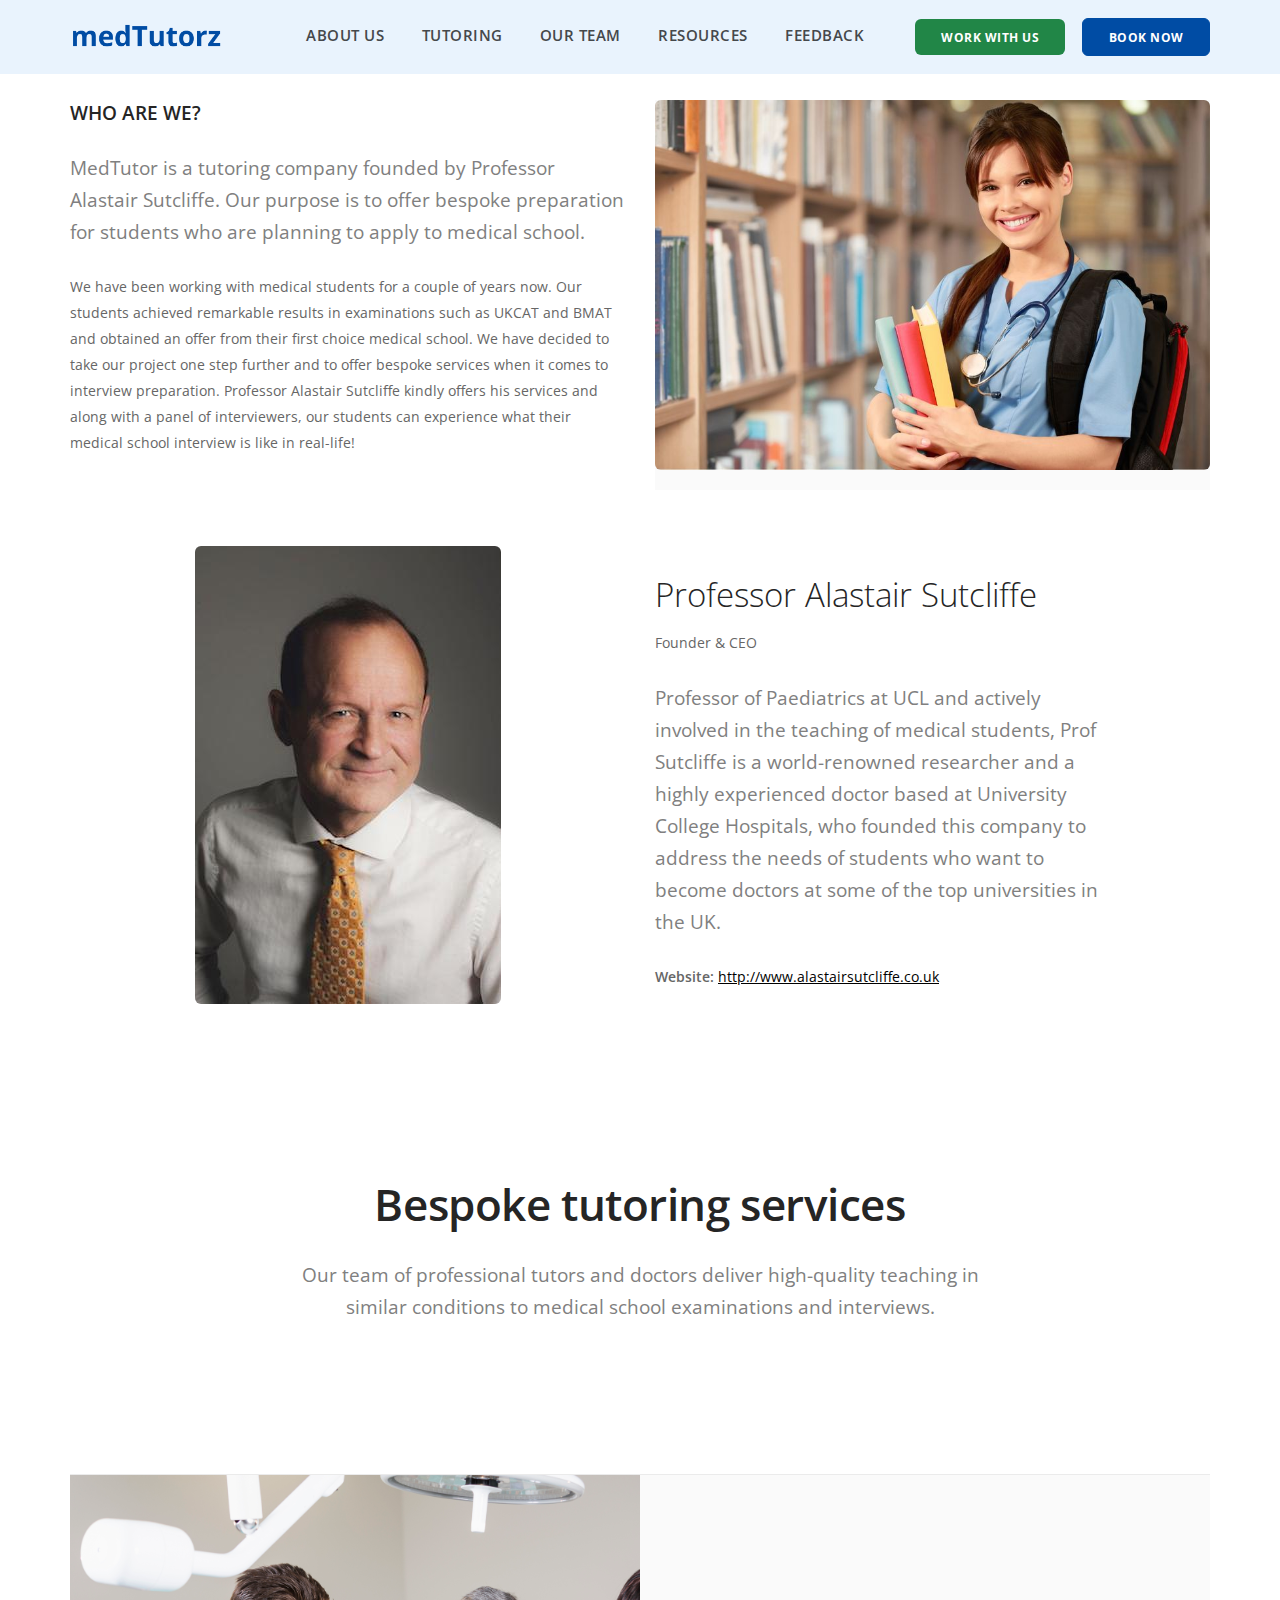
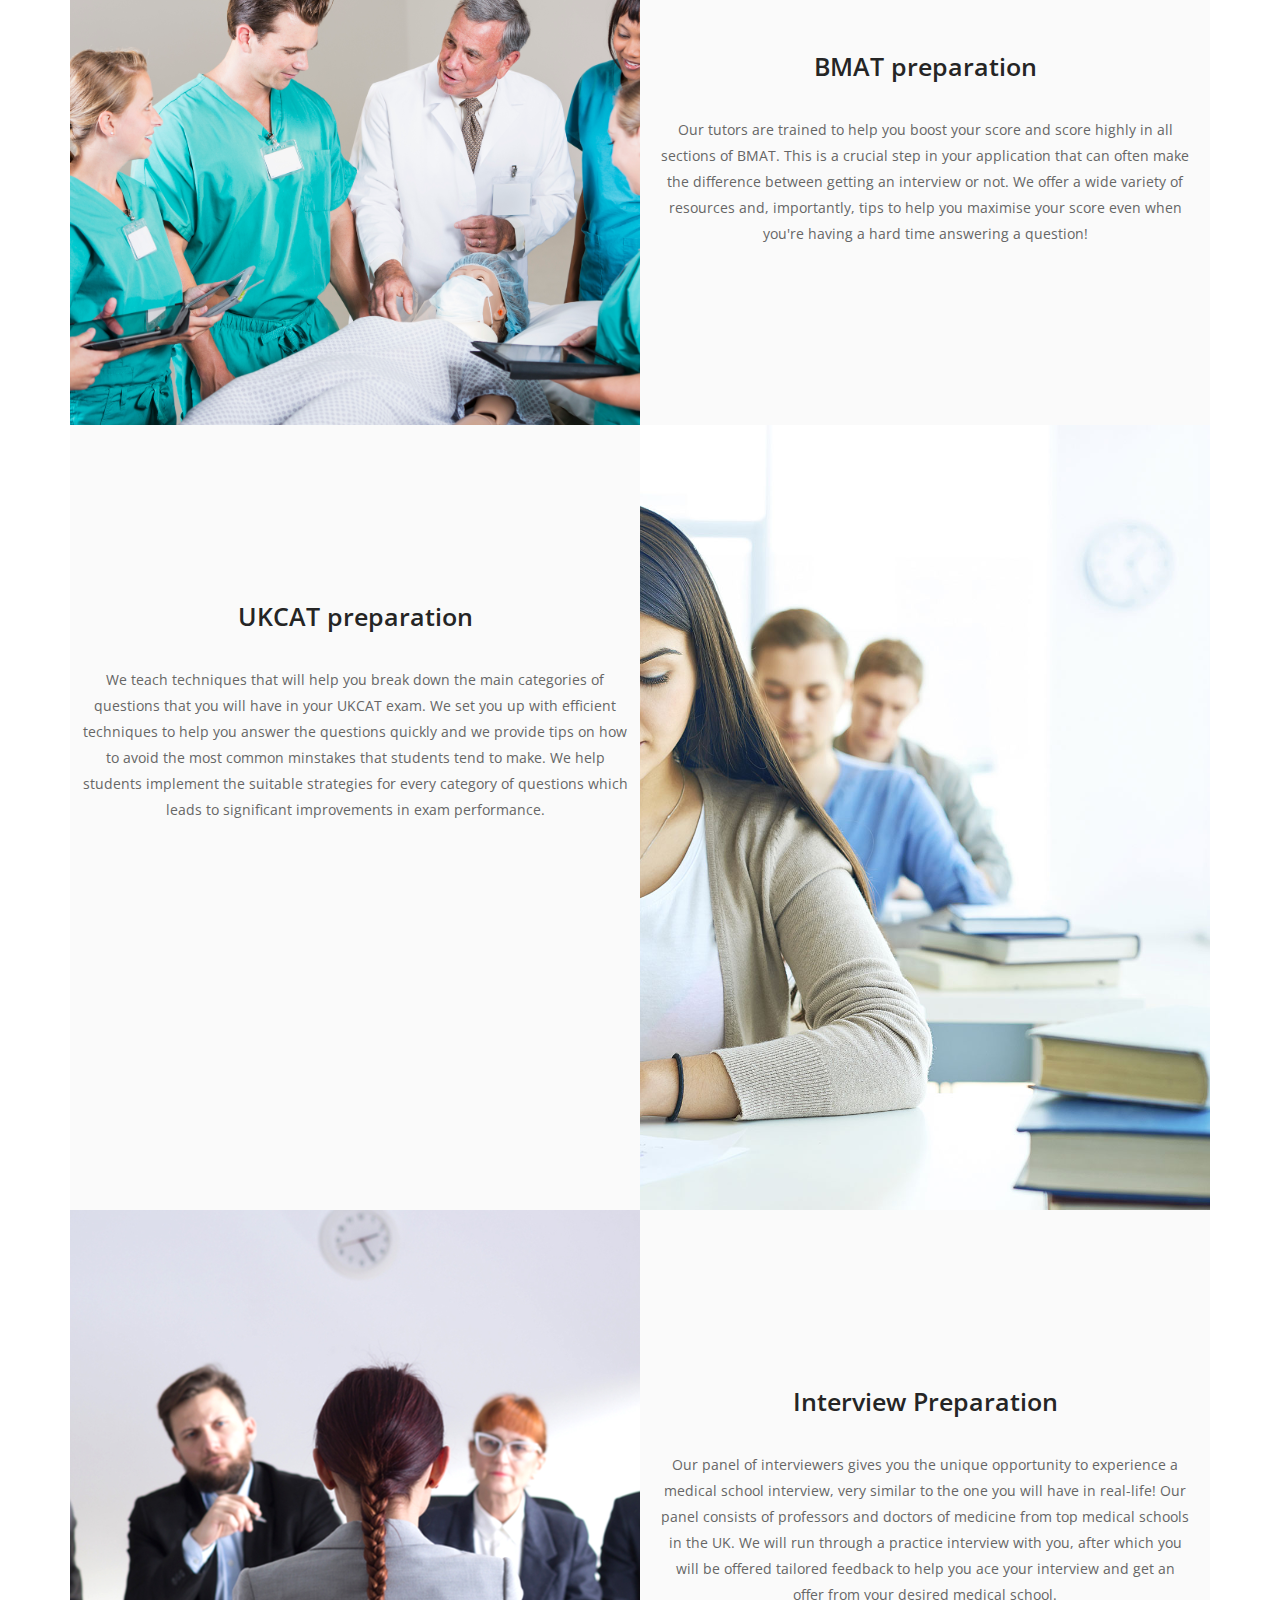
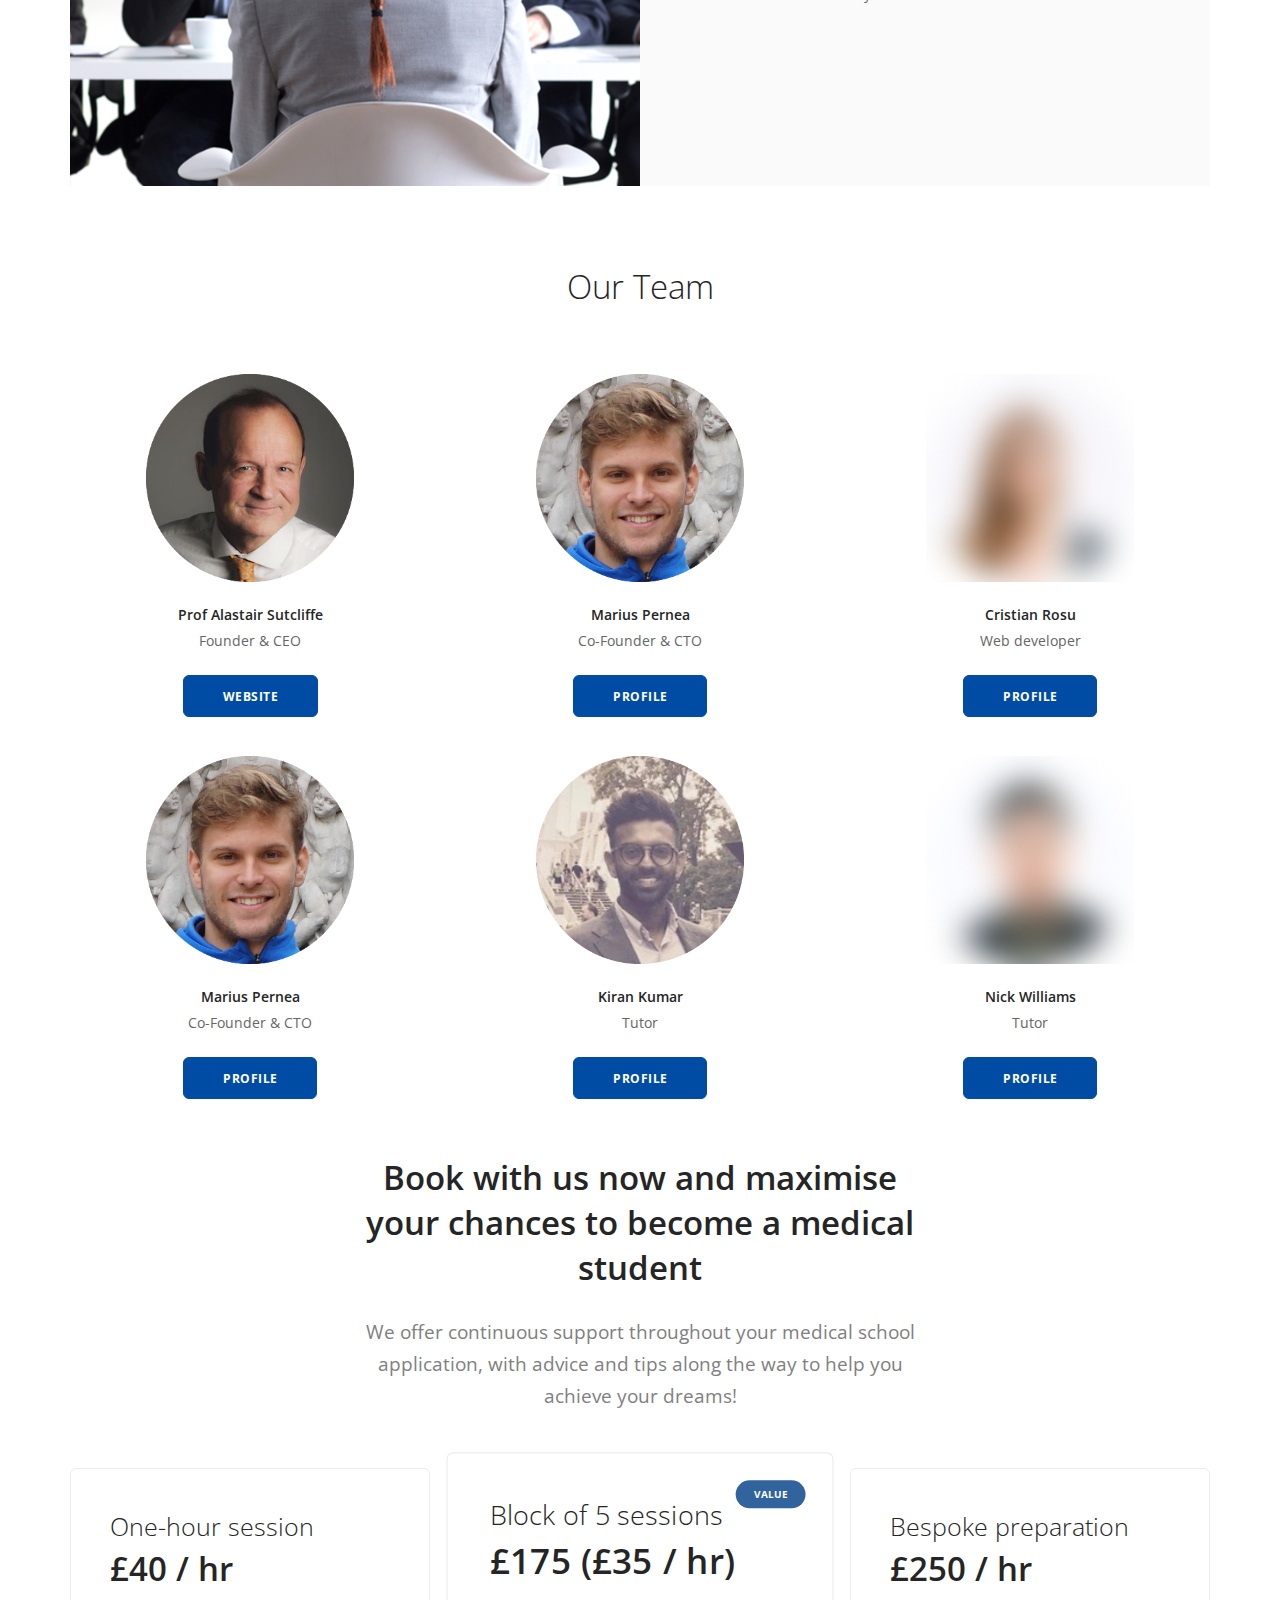
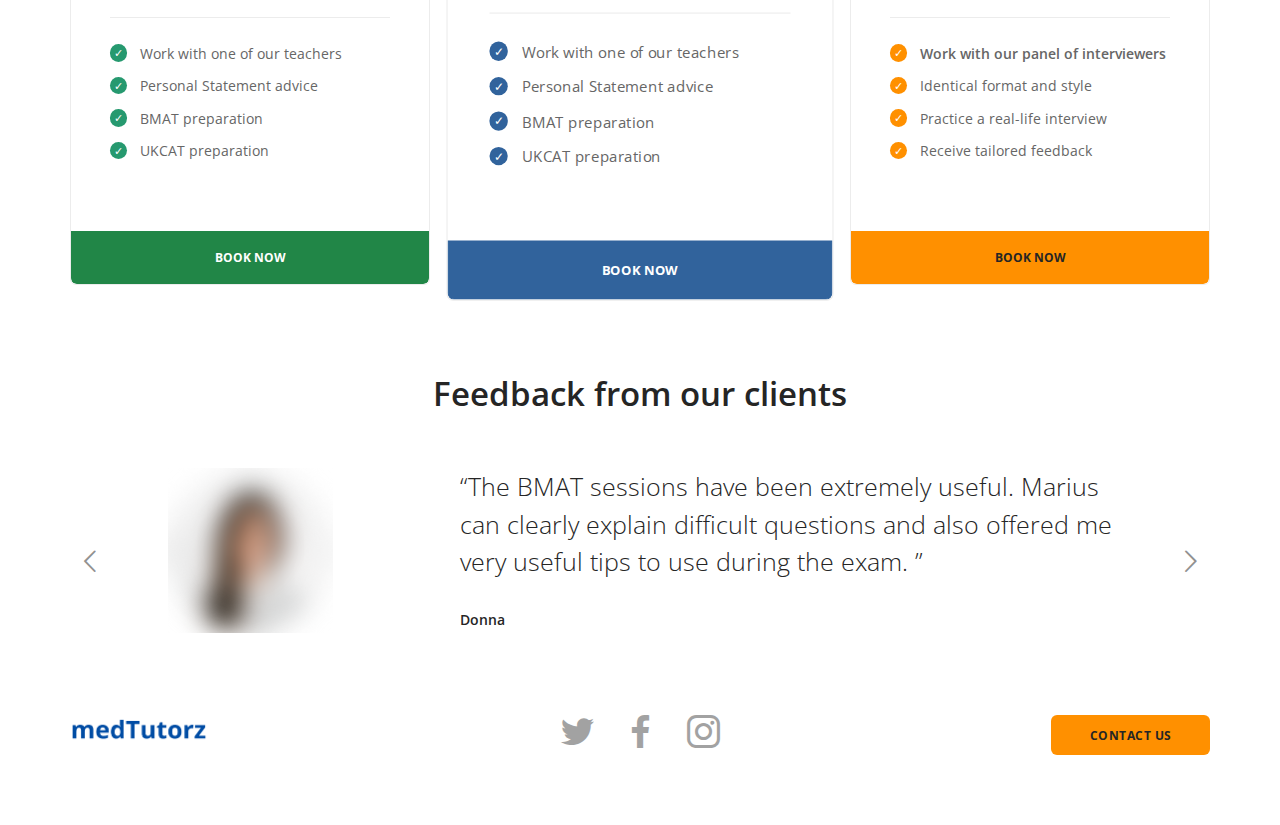
<file: index.html>
<!doctype html>
<html lang="en">
    <head>
        <meta charset="utf-8">
        <title>MedTutorz</title>
        <meta name="viewport" content="width=device-width, initial-scale=1.0">
        <link href="css/stack-interface.css" rel="stylesheet" type="text/css" media="all">
        <link href="css/socicon.css" rel="stylesheet" type="text/css" media="all" />
        <link href="css/bootstrap.css" rel="stylesheet" type="text/css" media="all" />
        <link href="css/flickity.css" rel="stylesheet" type="text/css" media="all" />
        <link href="css/stack-interface.css" rel="stylesheet" type="text/css" media="all" />
        <link href="css/theme.css" rel="stylesheet" type="text/css" media="all" />
        <link href="css/custom.css" rel="stylesheet" type="text/css" media="all" />
        <link href="https://fonts.googleapis.com/css?family=Open+Sans:200,300,400,400i,500,600,700" rel="stylesheet">

    </head>
    <body data-smooth-scroll-offset="77">
        <div class="nav-container">
            <div vio="template1" via="via-1502534652281" class="via-1502534652281">
                <div class="bar bar--sm visible-xs">
                    <div class="container">
                        <div class="row">
                            <div class="col-xs-3 col-sm-2">
                                <a href="index.html"><img class="logo logo-dark" alt="logo" src="img/logo-blue1.png"> <img class="logo logo-light" alt="logo" src="img/logo-blue1.png"> </a>
                            </div>
                            <div class="col-xs-9 col-sm-10 text-right">
                                <a href="#" class="hamburger-toggle" data-toggle-class="#menu1;hidden-xs hidden-sm"> <i class="icon icon--sm stack-interface stack-menu"></i> </a>
                            </div>
                        </div>
                    </div>
                </div>
                <nav id="menu1" class="bar bar-1 hidden-xs" style="background-color:#e9f3fd";>
                    <div class="container">
                        <div class="row">
                            <div class="col-md-1 col-sm-2 hidden-xs">
                                <div class="bar__module">
<!--                                 	<h2 style="color:#066ae0;"><b>medTutor</b></h2> -->
                                    <a href="index.html"> <img class="logo logo-dark" alt="logo" src="img/logo-blue1.png">  </a>
                                </div>
                            </div>
                            <div class="col-md-11 col-sm-12 text-right text-left-xs text-left-sm">
                                <div class="bar__module">
                                    <ul class="menu-horizontal text-left">
                                        <li> <a href="#">ABOUT US </a> </li>
                                        <li> <a href="#tutoring">TUTORING</a> </li>
                                        <li> <a href="#team">OUR TEAM </a> </li>
                                        <li> <a href="resources.html">RESOURCES </a> </li>
                                        <li> <a href="#feedback">FEEDBACK </a> </li>
                                    </ul>
                                </div>
                                <div class="bar__module">
                                    <a class="btn btn--sm btn--primary-2 type--uppercase" href="mailto:medtutorz@gmail.com"> <span class="btn__text">WORK WITH US</span> </a>
                                    <a class="btn btn--sm btn--primary type--uppercase" href="mailto:medtutorz@gmail.com"> <span class="btn__text">BOOK NOW</span> </a>
                                    
                                </div>
                            </div>
                        </div>
                    </div>
                </nav>
            </div>
        </div>
        <div class="main-container">
            <section class="space--xxs">
                <div class="container">
                    <div class="row">
                        <div class="col-sm-6">
                            <h4 class="type--uppercase"><b>WHO ARE WE?<br></b></h4>
                            <p class="lead">MedTutor is a tutoring company founded by Professor Alastair Sutcliffe. Our purpose is to offer bespoke preparation for students who are planning to apply to medical school. <br></p>
                            <p> We have been working with medical students for a couple of years now. Our students achieved remarkable results in examinations such as UKCAT and BMAT and obtained an offer from their first choice medical school.
                            We have decided to take our project one step further and to offer bespoke services when it comes to interview preparation. Professor Alastair Sutcliffe kindly offers his services and along with a panel of interviewers, our students
                            can experience what their medical school interview is like in real-life! </p>
                            
                        </div>
                        <div class="col-sm-6">
                            <div class="bg--secondary"> <img alt="image" src="img/co-work7.jpg" class="border--round"> </div>
                        </div>
                    </div>
                </div>
            </section>
            <section class="switchable feature-large" id="prof">
                <div class="container">
                    <div class="row" id="us">
                        <div class="col-sm-6" style="text-align:center;"> 
                        	<img alt="Image" class="border--round" src="img/IMG_2461.jpg"/> 
                        </div>
                        <div class="col-sm-6 col-md-5" style="float: left;">
                            <div class="switchable__text">
                                <div class="text-block">
                                    <h2>Professor Alastair Sutcliffe<br></h2> <span>Founder &amp; CEO</span> </div>
                                <p class="lead">Professor of Paediatrics at UCL and actively involved in the teaching of medical students, Prof Sutcliffe is a world-renowned researcher and a highly experienced doctor based at University College Hospitals, who founded this company to address the needs of students who want to become doctors at some of the top universities in the UK.
                                </p>
                                <p><b>Website:</b> <a href="http://www.alastairsutcliffe.co.uk">http://www.alastairsutcliffe.co.uk</a></p>
                                
                            </div>
                        </div>
                    </div>
                </div>
            </section>
            <section class="text-center">
                <div class="container">                
                <section class="text-center height-50">
                <div class="container pos-vertical-center">
                    <div class="row" id="tutoring">
                        <div class="col-sm-8">
                            <h1><b>Bespoke tutoring services</b></h1>
                            <p class="lead">
                            	Our team of professional tutors and doctors deliver high-quality teaching in similar conditions to medical school examinations and interviews.

                            </p>
                        </div>
                    </div>
                    <!--end of row-->
                </div>
                <!--end of container-->
            </section>
            
            
            
            
            
            
            
            
            
            
            
            <section class="imageblock switchable feature-large bg--secondary space--sm">
                <div class="imageblock__content col-md-6 col-sm-4 pos-right">
                    <div class="background-image-holder">
                        <img alt="image" src="img/medicalschool1.jpg" />
                    </div>
                </div>
                <div class="container">
                    <div class="row">
                        <div class="col-md-6 col-sm-7">
                            
                        </div>
                        <div class="col-md-6">    
                        <h3><b>BMAT preparation</b></h3>
                            <p class=" preparation">
 								Our tutors are trained to help you boost your score and score highly in all sections of BMAT. This is a crucial step in your application that can often make the difference between getting an interview or not.
 								We offer a wide variety of resources and, importantly, tips to help you maximise your score even when you're having a hard time answering a question!
                            </p>
                        </div>
                    </div>
                    <!--end of row-->
                </div>
                <!--end of container-->
            </section>
            
          
            
            
            <section class="imageblock switchable switchable--switch feature-large bg--secondary space--sm">
            <div class="col-md-6">
                <h3><b>UKCAT preparation</b></h3>
                            <p class=" preparation">
                                We teach techniques that will help you break down the main categories of questions that you will have in your UKCAT exam. We set you up with efficient techniques to help you answer the questions quickly and we provide tips on how to avoid
                                the most common minstakes that students tend to make. We help students implement the suitable strategies for every category of questions which leads to significant improvements in exam performance.                     
                            </p>
            </div>
                  <div class="imageblock__content col-md-6 col-sm-4 pos-right">
                    <div class="background-image-holder">
                        <img alt="image" src="img/exam1.jpg" />
                    </div>
                    
                </div>
                <div class="container">
                
                    <div class="row">
                        <div class="col-md-6 col-sm-7">
                            
                        </div>
                    </div>
                    <!--end of row-->
                </div>
                <!--end of container-->
                
            </section>
            
            
            
            <section class="imageblock switchable feature-large bg--secondary space--sm">
                <div class="imageblock__content col-md-6 col-sm-4 pos-right">
                    <div class="background-image-holder">
                        <img alt="image" src="img/interview.jpg" />
                    </div>
                </div>
                <div class="container">
                    <div class="row">
                        <div class="col-md-6 col-sm-7">
                            
                        </div>
                        <div class="col-md-6">
                        <h3><b>Interview Preparation</b></h3>
                            <p class=" preparation">
                                Our panel of interviewers gives you the unique opportunity to experience a medical school interview, very similar to the one you will have in real-life! Our panel consists of professors and doctors of medicine from top medical schools in the UK. 
                                We will run through a practice interview with you, after which you will be offered tailored feedback to help you ace your interview and get an offer from your desired medical school. 
                            </p>
                        </div>
                    </div>
                    <!--end of row-->
                </div>
                <!--end of container-->
            </section><br><br><br>
            
            <h2 id="team">Our Team</h2> 
                          
                <div class="row">
                        
                        
                        <div class="col-sm-4">
                            <div class="feature feature-8"> <a href="Marius.html"> <img alt="Image" src="img/IMG_2461_circle.png"></a>
                                <h5>Prof Alastair Sutcliffe<br></h5> <span>Founder &amp; CEO</span> </div>
                                <a class="btn btn--primary type--uppercase" href="http://www.alastairsutcliffe.co.uk" target="_blank">
                                <span class="btn__text">
                                    WEBSITE
                                </span>
                            	</a>
                        </div>
                        
                        <div class="col-sm-4">
                            <div class="feature feature-8"> <a href="Marius.html"> <img alt="Image" src="img/circle_me.png"></a>
                                <h5>Marius Pernea<br></h5> <span>Co-Founder &amp; CTO</span> </div>
                                <a class="btn btn--primary type--uppercase" href="Marius.html" target="_blank">
                                <span class="btn__text">
                                    PROFILE
                                </span>
                            	</a>
                        </div>
                        
                        <div class="col-sm-4">
                            <div class="feature feature-8"> <a href="Marius.html"> <img alt="Image" src="img/avatar-round-2.png"></a>
                                <h5>Cristian Rosu<br></h5> <span>Web developer</span> </div>
                                <a class="btn btn--primary type--uppercase" href="mailto:zchamcp@ucl.ac.uk">
                                <span class="btn__text">
                                    PROFILE
                                </span>
                            	</a>
                        </div>
                        
                        <div class="col-sm-4">
                            <div class="feature feature-8"> <a href="Marius.html"> <img alt="Image" src="img/circle_me.png"></a>
                                <h5>Marius Pernea<br></h5> <span>Co-Founder &amp; CTO</span> </div>
                                <a class="btn btn--primary type--uppercase" href="Marius.html" target="_blank">
                                <span class="btn__text">
                                    PROFILE
                                </span>
                            	</a>
                        </div>
                        
                        <div class="col-sm-4">
                            <div class="feature feature-8"> <a href="Marius.html"> <img alt="Image" src="img/kiran_circle.png"></a>
                                <h5>Kiran Kumar<br></h5> <span>Tutor</span> </div>
                                <a class="btn btn--primary type--uppercase" href="mailto:medtutorz@gmail.com">
                                <span class="btn__text">
                                    PROFILE
                                </span>
                            	</a>
                        </div>
                        
                        <div class="col-sm-4">
                            <div class="feature feature-8"> <a href="Marius.html"> <img alt="Image" src="img/avatar-round-4.png"></a>
                                <h5>Nick Williams<br></h5> <span>Tutor</span> </div>
                                <a class="btn btn--primary type--uppercase" href="mailto:medtutorz@gmail.com">
                                <span class="btn__text">
                                    PROFILE
                                </span>
                            	</a>
                        </div>
                        
                        
                        
                    </div>
                </div>
            </section>
            
            <section class="text-center ">
                <div class="container">
                    <div class="row">
                        <div class="col-sm-8 col-md-6">
                            <div class="cta">
                                <h2><b>Book with us now and maximise your chances to become a medical student</b></h2>
                                <p class="lead">
                                    We offer continuous support throughout your medical school application, with advice and tips along the way to help you achieve your dreams!
                                </p>
                               
                            </div>
                        </div>
                    </div>
                    <!--end of row-->
                </div>
                <!--end of container-->
            </section>  
            
            
            <section>
                <div class="container">
                    <div class="row">
                        <div class="col-sm-4">
                            <div class="pricing pricing-1 boxed boxed--lg boxed--border">
                                <h3>One-hour session<br></h3> <span class="h2"><strong>£40 / hr</strong></span> <span class="type--fine-print"> </span>
                                <hr>
                                <ul>
									<li><span class="checkmark bg--primary-3"></span><span>Work with one of our teachers</span></li>
                                    <li><span class="checkmark bg--primary-3"></span><span>Personal Statement advice</span></li>
                                    <li><span class="checkmark bg--primary-3"></span><span>BMAT preparation</span></li>
                                    <li><span class="checkmark bg--primary-3"></span><span>UKCAT preparation</span></li>
                        
                                </ul>
                                
                                <a class="btn btn--primary-2" href="mailto:medtutorz@gmail.com"> 
                                		<span class="btn__text">BOOK NOW</span> <br>
                                	                             
                                </a>
                                
                            </div>
                            
                        </div>
                        <div class="col-sm-4">
                            <div class="pricing pricing-1 boxed boxed--lg boxed--border boxed--emphasis">
                                <h3>Block of 5 sessions<br></h3> <span class="h2"><strong>£175 (£35 / hr)</strong></span> <span class="type--fine-print"> </span> <span class="label">Value</span>
                                <hr>
                                <ul>
                                    <li><span class="checkmark bg--primary-1"></span><span>Work with one of our teachers</span></li>
                                    <li><span class="checkmark bg--primary-1"></span><span>Personal Statement advice</span></li>
                                    <li><span class="checkmark bg--primary-1"></span><span>BMAT preparation</span></li>
                                    <li><span class="checkmark bg--primary-1"></span><span>UKCAT preparation</span></li>
                                    
                                </ul>
                                <a class="btn btn--primary-1" href="mailto:medtutorz@gmail.com"> <span class="btn__text">BOOK NOW</span> </a>
                            </div>
                        </div>
                        <div class="col-sm-4">
                            <div class="pricing pricing-1 boxed boxed--lg boxed--border">
                                <h3>Bespoke preparation<br></h3> <span class="h2"><strong>£250 / hr</strong></span> <span class="type--fine-print"> </span>
                                <hr>
                                <ul>
                                    <li><span class="checkmark bg--primary-2"></span><span><b>Work with our panel of interviewers</b></span></li>
                                    <li><span class="checkmark bg--primary-2"></span><span>Identical format and style</span></li>
                                    <li><span class="checkmark bg--primary-2"></span><span>Practice a real-life interview</span></li>
                                    <li><span class="checkmark bg--primary-2"></span><span>Receive tailored feedback</span></li>
                                </ul>
                                <a class="btn btn--primary-3" href="mailto:medtutorz@gmail.com"> <span class="btn__text">BOOK NOW</span> </a>
                            </div>
                        </div>
                    </div>
                </div>
            </section>
            
              
            
            <section>
                <div class="container">
                    <div class="row">
                        <div class="col-sm-12">
                        <h2 style="text-align:center;"><b>Feedback from our clients</b></h2>
                            <div class="slider slider--inline-arrows" data-arrows="true">
                                <ul class="slides">
                                    <li>
                                        <div class="row">
                                            <div class="testimonial">
                                                <div class="col-md-2 col-md-offset-1 col-sm-4 col-xs-6 text-center"> <img class="testimonial__image" alt="Image" src="img/avatar-round-1.png"> </div>
                                                <div class="col-md-7 col-md-offset-1 col-sm-8 col-xs-12"> <span class="h3">“The BMAT sessions have been extremely useful. Marius can clearly explain difficult questions and also offered me very useful tips to use during the exam. ”
										</span>
                                                    <h5>Donna</h5> 
                                            </div>
                                        </div>
                                    </li>
                                    <li>
                                    
                                        <div class="row" id="feedback">
                                        
                                            <div class="testimonial">
                                                <div class="col-md-2 col-md-offset-1 col-sm-4 col-xs-6 text-center"> <img class="testimonial__image" alt="Image" src="img/avatar-round-4.png"> </div>
                                                <div class="col-md-7 col-md-offset-1 col-sm-8 col-xs-12"> <span class="h3">“These sessions have greatly helped me. They are highly professional and the feedback I received was very useful for my actual interview.”
										</span>
                                                    <h5>Alex Moldovan</h5> <span>Medical student</span> </div>
                                            </div>
                                        </div>
                                    </li>
                                    <li>
                                        <div class="row">
                                            <div class="testimonial">
                                                <div class="col-md-2 col-md-offset-1 col-sm-4 col-xs-6 text-center"> <img class="testimonial__image" alt="Image" src="img/avatar-round-3.png"> </div>
                                                <div class="col-md-7 col-md-offset-1 col-sm-8 col-xs-12"> <span class="h3">“My BMAT score was 5.5 / 6.8 / 4A so I was interviewed at Cambridge. Very happy with the services!”
										</span>
                                                    <h5>Vlad</h5> <span>2nd year medical student</span> </div>
                                            </div>
                                        </div>
                                    </li>
                                </ul>
                            </div>
                        </div>
                    </div>
                </div>
            </section>
            <footer class="space--sm footer-1 text-center-xs">
                <div class="container">
                    <div class="row">
                        <div class="col-sm-4">
                        	<div class="row">
                        		<div class="col-sm-12"> <img alt="Image" class="logo" src="img/logo-blue1.png">  
                        	</div>
                    </div>
                            

                        </div>
                        <div class="col-sm-4 text-center-xs" style="text-align:center;">
                            <ul class="social-list list-inline list--hover">
                                <li><a href="http://twitter.com/MedTutorz"><i class="socicon socicon-twitter icon icon--sm"></i></a></li>
                                <li><a href="#"><i class="socicon socicon-facebook icon icon--sm"></i></a></li>
                                <li><a href="#"><i class="socicon socicon-instagram icon icon--sm"></i></a></li>
                            </ul>
                            </div>
                            <div class="col-sm-4 text-right text-center-xs">
                            <a href="#" class="btn btn--primary-3 type--uppercase"> <span class="btn__text">
                        Contact Us
                    </span> </a>
                        </div>
                    </div>
                    
                </div>
            </footer>
        </div>
        <script src="js/jquery-3.1.1.min.js"></script>
        <script src="js/flickity.min.js"></script>
        <script src="js/parallax.js"></script>
        <script src="js/smooth-scroll.min.js"></script>
        <script src="js/scripts.js"></script>

    </body>

</html>
</file>
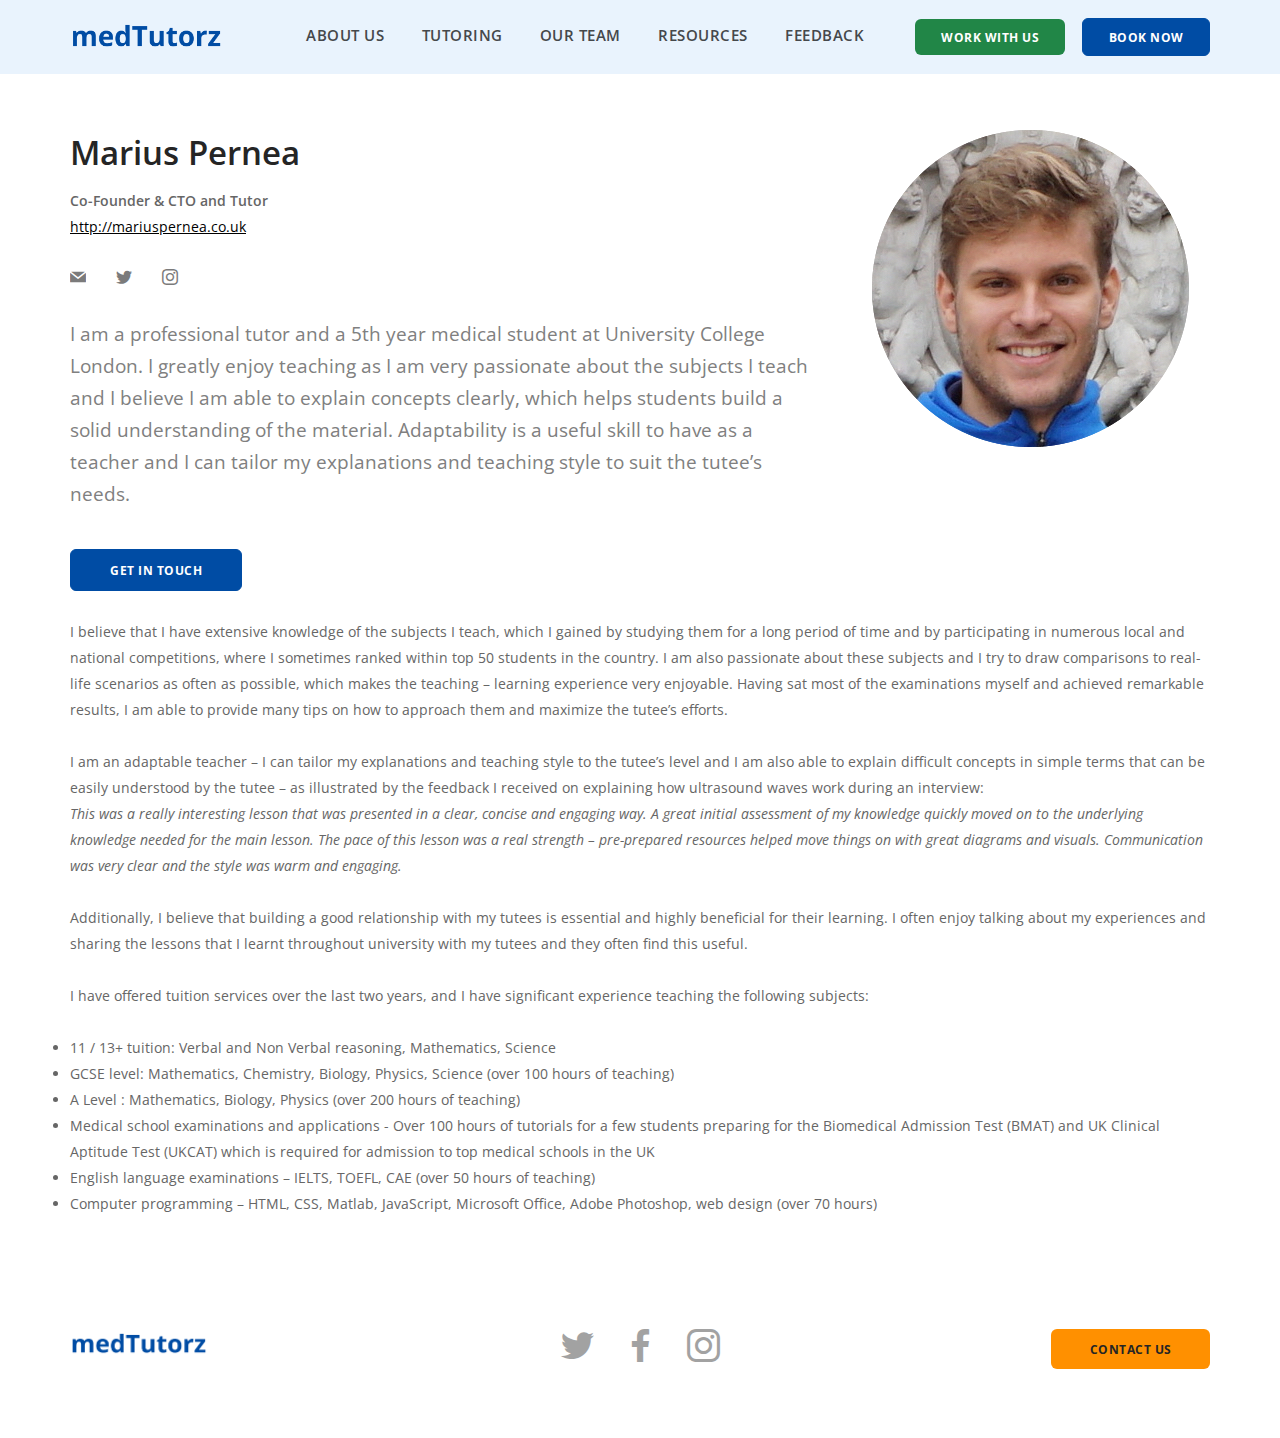
<file: Marius.html>
<!doctype html>
<html lang="en">
    <head>
        <meta charset="utf-8">
        <title>MedTutorz</title>
        <meta name="viewport" content="width=device-width, initial-scale=1.0">
        <link href="css/stack-interface.css" rel="stylesheet" type="text/css" media="all">
        <link href="css/socicon.css" rel="stylesheet" type="text/css" media="all" />
        <link href="css/bootstrap.css" rel="stylesheet" type="text/css" media="all" />
        <link href="css/flickity.css" rel="stylesheet" type="text/css" media="all" />
        <link href="css/stack-interface.css" rel="stylesheet" type="text/css" media="all" />
        <link href="css/theme.css" rel="stylesheet" type="text/css" media="all" />
        <link href="css/custom.css" rel="stylesheet" type="text/css" media="all" />
        <link href="https://fonts.googleapis.com/css?family=Open+Sans:200,300,400,400i,500,600,700" rel="stylesheet">

    </head>
    <body data-smooth-scroll-offset="77">
        <div class="nav-container">
            <div vio="template1" via="via-1502534652281" class="via-1502534652281">
                <div class="bar bar--sm visible-xs">
                    <div class="container">
                        <div class="row">
                            <div class="col-xs-3 col-sm-2">
                                <a href="index.html"> <img class="logo logo-dark" alt="logo" src="img/logo-blue1.png"> </a>
                            </div>
                            <div class="col-xs-9 col-sm-10 text-right">
                                <a href="#" class="hamburger-toggle" data-toggle-class="#menu1;hidden-xs hidden-sm"> <i class="icon icon--sm stack-interface stack-menu"></i> </a>
                            </div>
                        </div>
                    </div>
                </div>
                <nav id="menu1" class="bar bar-1 hidden-xs" style="background-color:#e9f3fd";>
                    <div class="container">
                        <div class="row">
                            <div class="col-md-1 col-sm-2 hidden-xs">
                                <div class="bar__module">
<!--                                 	<h2 style="color:#066ae0;"><b>medTutor</b></h2> -->
                                     <img class="logo logo-dark" alt="logo" src="img/logo-blue1.png"> </a>
                                </div>
                            </div>
                            <div class="col-md-11 col-sm-12 text-right text-left-xs text-left-sm">
                                <div class="bar__module">
                                    <ul class="menu-horizontal text-left">
                                        <li> <a href="index.html#">ABOUT US</a> </li>
                                        <li> <a href="index.html#tutoring">TUTORING</a> </li>
                                        <li> <a href="index.html#team">OUR TEAM</a> </li>
                                        <li> <a href="resources.html">RESOURCES</a> </li>
                                        <li> <a href="index.html#feedback">FEEDBACK</a> </li>
                                    </ul>
                                </div>
                                <div class="bar__module">
                                    <a class="btn btn--sm btn--primary-2 type--uppercase" href="mailto:medtutorz@gmail.com"> <span class="btn__text">WORK WITH US</span> </a>
                                    <a class="btn btn--sm btn--primary type--uppercase" href="mailto:medtutorz@gmail.com"> <span class="btn__text">BOOK NOW</span> </a>
                                    
                                </div>
                            </div>
                        </div>
                    </div>
                </nav>
            </div>
        </div>
        <div class="main-container">
            
            <section>
                <div class="container">
                    <div class="row" id="us">
                        
                        <div class="col-sm-12 col-md-8">
                            <div class="switchable__text">
                                <div class="text-block">
                                    <h2><b>Marius Pernea</b><br></h2> 
                                    <span><b>Co-Founder &amp; CTO and Tutor</b></span> <br>
                                    <span><a href="http://mariuspernea.co.uk">http://mariuspernea.co.uk</a></span>                                
                                </div>
                                <ul class="social-list list-inline list--hover">
                                    <li><a href="#"><i class="socicon socicon-mail icon icon--xs"></i></a></li>
                                    <li><a href="#"><i class="socicon socicon-twitter icon icon--xs"></i></a></li>
                                    <li><a href="#"><i class="socicon socicon-instagram icon icon--xs"></i></a></li>
                                </ul>
                                
                                <p class="lead">I am a professional tutor and a 5th year medical student at University College London. I greatly enjoy teaching as I am very passionate about the subjects I teach and I believe I am able to explain concepts clearly, which helps students build a solid understanding of the material. Adaptability is a useful skill to have as a teacher and I can tailor my explanations and teaching style to suit the tutee’s needs.
                                </p>
                                <a class="btn btn--primary type--uppercase" href="mailto:zchamcp@ucl.ac.uk">
                                <span class="btn__text">
                                    Get In Touch
                                </span>
                            	</a>
                            </div>
                        </div>
                        <div class="col-sm-3 col-md-4" style="text-align:center;"> 
							<img alt="Image" src="img/circle_me.png">
                        </div>
                        
                        <div class="col-md-12">
                       	<div id="mariusdescription">
                        <p>I believe that I have extensive knowledge of the subjects I teach, which I gained by studying them for a long period of time and by participating in numerous local and national competitions, where I sometimes ranked within top 50 students in the country. I am also passionate about these subjects and I try to draw comparisons to real-life scenarios as often as possible, which makes the teaching – learning experience very enjoyable. Having sat most of the examinations myself and achieved remarkable results, I am able to provide many tips on how to approach them and maximize the tutee’s efforts.
<br><br>I am an adaptable teacher – I can tailor my explanations and teaching style to the tutee’s level and I am also able to explain difficult concepts in simple terms that can be easily understood by the tutee – as illustrated by the feedback I received on explaining how ultrasound waves work during an interview:
<br><i>This was a really interesting lesson that was presented in a clear, concise and engaging way. A great initial assessment of my knowledge quickly moved on to the underlying knowledge needed for the main lesson. The pace of this lesson was a real strength – pre-prepared resources helped move things on with great diagrams and visuals. Communication was very clear and the style was warm and engaging.</i><br><br>
Additionally, I believe that building a good relationship with my tutees is essential and highly beneficial for their learning. I often enjoy talking about my experiences and sharing the lessons that I learnt throughout university with my tutees and they often find this useful.      
<br><br>
I have offered tuition services over the last two years, and I have significant experience teaching the following subjects:
<ul style="list-style-type:disc"><li>11 / 13+ tuition: Verbal and Non Verbal reasoning, Mathematics, Science</li>
<li>GCSE level: Mathematics, Chemistry, Biology, Physics, Science (over 100 hours of teaching)</li>
<li>A Level : Mathematics, Biology, Physics (over 200 hours of teaching)</li>
<li>Medical school examinations and applications - Over 100 hours of tutorials for a few students preparing for the Biomedical Admission Test (BMAT) and UK Clinical Aptitude Test (UKCAT)
which is required for admission to top medical schools in the UK  </li>
<li>English language examinations – IELTS, TOEFL, CAE (over 50 hours of teaching)</li>
<li>Computer programming – HTML, CSS, Matlab, JavaScript, Microsoft Office, Adobe Photoshop, web design (over 70 hours)</li>
</ul>

                        </div>
                        </p>             
                        </div>
                        
                    </div>
                </div>
            </section>
            
            
            <section>
                
            </section>
            <footer class="space--sm footer-1 text-center-xs">
                <div class="container">
                    <div class="row">
                        <div class="col-sm-4">
                        	<div class="row">
                        		<div class="col-sm-12"> <img alt="Image" class="logo" src="img/logo-blue1.png">  
                        	</div>
                    </div>
                            

                        </div>
                        <div class="col-sm-4 text-center-xs" style="text-align:center;">
                            <ul class="social-list list-inline list--hover">
                                <li><a href="http://twitter.com/MedTutorz"><i class="socicon socicon-twitter icon icon--sm"></i></a></li>
                                <li><a href="#"><i class="socicon socicon-facebook icon icon--sm"></i></a></li>
                                <li><a href="#"><i class="socicon socicon-instagram icon icon--sm"></i></a></li>
                            </ul>
                            </div>
                            <div class="col-sm-4 text-right text-center-xs">
                            <a href="#" class="btn btn--primary-3 type--uppercase"> <span class="btn__text">
                        Contact Us
                    </span> </a>
                        </div>
                    </div>
                    
                </div>
            </footer>
        </div>
        <script src="js/jquery-3.1.1.min.js"></script>
        <script src="js/flickity.min.js"></script>
        <script src="js/parallax.js"></script>
        <script src="js/smooth-scroll.min.js"></script>
        <script src="js/scripts.js"></script>

    </body>

</html>
</file>
<file: css/stack-interface.css>
@font-face {
  font-family: 'stack-interface';
  src: url('../fonts/stack-interface.eot?33839631');
  src: url('../fonts/stack-interface.eot?33839631#iefix') format('embedded-opentype'),
       url('../fonts/stack-interface.woff2?33839631') format('woff2'),
       url('../fonts/stack-interface.woff?33839631') format('woff'),
       url('../fonts/stack-interface.ttf?33839631') format('truetype'),
       url('../fonts/stack-interface.svg?33839631#stack-interface') format('svg');
  font-weight: normal;
  font-style: normal;
}
/* Chrome hack: SVG is rendered more smooth in Windozze. 100% magic, uncomment if you need it. */
/* Note, that will break hinting! In other OS-es font will be not as sharp as it could be */
/*
@media screen and (-webkit-min-device-pixel-ratio:0) {
  @font-face {
    font-family: 'stack-interface';
    src: url('../font/stack-interface.svg?34857618#stack-interface') format('svg');
  }
}
*/
 
 [class^="stack-"]:before, [class*=" stack-"]:before {
  font-family: "stack-interface";
  font-style: normal;
  font-weight: normal;
  speak: none;
 
  display: inline-block;
  text-decoration: inherit;
  width: 1em;
  margin-right: .2em;
  text-align: center;
  /* opacity: .8; */
 
  /* For safety - reset parent styles, that can break glyph codes*/
  font-variant: normal;
  text-transform: none;
 
  /* fix buttons height, for twitter bootstrap */
  line-height: 1em;
 
  /* Animation center compensation - margins should be symmetric */
  /* remove if not needed */
  margin-left: .2em;
 
  /* you can be more comfortable with increased icons size */
  /* font-size: 120%; */
 
  /* Font smoothing. That was taken from TWBS */
  -webkit-font-smoothing: antialiased;
  -moz-osx-font-smoothing: grayscale;
 
  /* Uncomment for 3D effect */
  /* text-shadow: 1px 1px 1px rgba(127, 127, 127, 0.3); */
}
 
.stack-down-open-big:before { content: '\e800'; } /* '' */
.stack-left-open-big:before { content: '\e801'; } /* '' */
.stack-right-open-big:before { content: '\e802'; } /* '' */
.stack-up-open-big:before { content: '\e803'; } /* '' */
.stack-basket:before { content: '\e804'; } /* '' */
.stack-search:before { content: '\e805'; } /* '' */
.stack-down-dir:before { content: '\e806'; } /* '' */
.stack-left-dir:before { content: '\e807'; } /* '' */
.stack-right-dir:before { content: '\e808'; } /* '' */
.stack-up-dir:before { content: '\e809'; } /* '' */
.stack-down-open:before { content: '\e80a'; } /* '' */
.stack-left-open:before { content: '\e80b'; } /* '' */
.stack-right-open:before { content: '\e80c'; } /* '' */
.stack-up-open:before { content: '\e80d'; } /* '' */
.stack-menu:before { content: '\e80e'; } /* '' */
.stack-users:before { content: '\e80f'; } /* '' */
.stack-publish:before { content: '\e810'; } /* '' */
.stack-trash:before { content: '\e811'; } /* '' */
.stack-bell:before { content: '\e812'; } /* '' */
.stack-cog:before { content: '\e813'; } /* '' */
.stack-plus-circled:before { content: '\e814'; } /* '' */
.stack-dot-3:before { content: '\e815'; } /* '' */
</file>
<file: css/socicon.css>
@font-face {
  font-family: 'Socicon';
  src:  url('../fonts/socicon.eot?a93r5t');
  src:  url('../fonts/socicon.eot?a93r5t#iefix') format('embedded-opentype'),
    url('../fonts/socicon.ttf?a93r5t') format('truetype'),
    url('../fonts/socicon.woff?a93r5t') format('woff'),
    url('../fonts/socicon.svg?a93r5t#Socicon') format('svg');
  font-weight: normal;
  font-style: normal;
}

[class^="socicon-"], [class*=" socicon-"] {
  /* use !important to prevent issues with browser extensions that change fonts */
  font-family: 'Socicon' !important;
  speak: none;
  font-style: normal;
  font-weight: normal;
  font-variant: normal;
  text-transform: none;
  line-height: 1;

  /* Better Font Rendering =========== */
  -webkit-font-smoothing: antialiased;
  -moz-osx-font-smoothing: grayscale;
}

.socicon-gamewisp:before {
  content: "\e905";
}
.socicon-bloglovin:before {
  content: "\e904";
}
.socicon-tunein:before {
  content: "\e903";
}
.socicon-gamejolt:before {
  content: "\e901";
}
.socicon-trello:before {
  content: "\e902";
}
.socicon-spreadshirt:before {
  content: "\e900";
}
.socicon-500px:before {
  content: "\e000";
}
.socicon-8tracks:before {
  content: "\e001";
}
.socicon-airbnb:before {
  content: "\e002";
}
.socicon-alliance:before {
  content: "\e003";
}
.socicon-amazon:before {
  content: "\e004";
}
.socicon-amplement:before {
  content: "\e005";
}
.socicon-android:before {
  content: "\e006";
}
.socicon-angellist:before {
  content: "\e007";
}
.socicon-apple:before {
  content: "\e008";
}
.socicon-appnet:before {
  content: "\e009";
}
.socicon-baidu:before {
  content: "\e00a";
}
.socicon-bandcamp:before {
  content: "\e00b";
}
.socicon-battlenet:before {
  content: "\e00c";
}
.socicon-beam:before {
  content: "\e00d";
}
.socicon-bebee:before {
  content: "\e00e";
}
.socicon-bebo:before {
  content: "\e00f";
}
.socicon-behance:before {
  content: "\e010";
}
.socicon-blizzard:before {
  content: "\e011";
}
.socicon-blogger:before {
  content: "\e012";
}
.socicon-buffer:before {
  content: "\e013";
}
.socicon-chrome:before {
  content: "\e014";
}
.socicon-coderwall:before {
  content: "\e015";
}
.socicon-curse:before {
  content: "\e016";
}
.socicon-dailymotion:before {
  content: "\e017";
}
.socicon-deezer:before {
  content: "\e018";
}
.socicon-delicious:before {
  content: "\e019";
}
.socicon-deviantart:before {
  content: "\e01a";
}
.socicon-diablo:before {
  content: "\e01b";
}
.socicon-digg:before {
  content: "\e01c";
}
.socicon-discord:before {
  content: "\e01d";
}
.socicon-disqus:before {
  content: "\e01e";
}
.socicon-douban:before {
  content: "\e01f";
}
.socicon-draugiem:before {
  content: "\e020";
}
.socicon-dribbble:before {
  content: "\e021";
}
.socicon-drupal:before {
  content: "\e022";
}
.socicon-ebay:before {
  content: "\e023";
}
.socicon-ello:before {
  content: "\e024";
}
.socicon-endomodo:before {
  content: "\e025";
}
.socicon-envato:before {
  content: "\e026";
}
.socicon-etsy:before {
  content: "\e027";
}
.socicon-facebook:before {
  content: "\e028";
}
.socicon-feedburner:before {
  content: "\e029";
}
.socicon-filmweb:before {
  content: "\e02a";
}
.socicon-firefox:before {
  content: "\e02b";
}
.socicon-flattr:before {
  content: "\e02c";
}
.socicon-flickr:before {
  content: "\e02d";
}
.socicon-formulr:before {
  content: "\e02e";
}
.socicon-forrst:before {
  content: "\e02f";
}
.socicon-foursquare:before {
  content: "\e030";
}
.socicon-friendfeed:before {
  content: "\e031";
}
.socicon-github:before {
  content: "\e032";
}
.socicon-goodreads:before {
  content: "\e033";
}
.socicon-google:before {
  content: "\e034";
}
.socicon-googlescholar:before {
  content: "\e035";
}
.socicon-googlegroups:before {
  content: "\e036";
}
.socicon-googlephotos:before {
  content: "\e037";
}
.socicon-googleplus:before {
  content: "\e038";
}
.socicon-grooveshark:before {
  content: "\e039";
}
.socicon-hackerrank:before {
  content: "\e03a";
}
.socicon-hearthstone:before {
  content: "\e03b";
}
.socicon-hellocoton:before {
  content: "\e03c";
}
.socicon-heroes:before {
  content: "\e03d";
}
.socicon-hitbox:before {
  content: "\e03e";
}
.socicon-horde:before {
  content: "\e03f";
}
.socicon-houzz:before {
  content: "\e040";
}
.socicon-icq:before {
  content: "\e041";
}
.socicon-identica:before {
  content: "\e042";
}
.socicon-imdb:before {
  content: "\e043";
}
.socicon-instagram:before {
  content: "\e044";
}
.socicon-issuu:before {
  content: "\e045";
}
.socicon-istock:before {
  content: "\e046";
}
.socicon-itunes:before {
  content: "\e047";
}
.socicon-keybase:before {
  content: "\e048";
}
.socicon-lanyrd:before {
  content: "\e049";
}
.socicon-lastfm:before {
  content: "\e04a";
}
.socicon-line:before {
  content: "\e04b";
}
.socicon-linkedin:before {
  content: "\e04c";
}
.socicon-livejournal:before {
  content: "\e04d";
}
.socicon-lyft:before {
  content: "\e04e";
}
.socicon-macos:before {
  content: "\e04f";
}
.socicon-mail:before {
  content: "\e050";
}
.socicon-medium:before {
  content: "\e051";
}
.socicon-meetup:before {
  content: "\e052";
}
.socicon-mixcloud:before {
  content: "\e053";
}
.socicon-modelmayhem:before {
  content: "\e054";
}
.socicon-mumble:before {
  content: "\e055";
}
.socicon-myspace:before {
  content: "\e056";
}
.socicon-newsvine:before {
  content: "\e057";
}
.socicon-nintendo:before {
  content: "\e058";
}
.socicon-npm:before {
  content: "\e059";
}
.socicon-odnoklassniki:before {
  content: "\e05a";
}
.socicon-openid:before {
  content: "\e05b";
}
.socicon-opera:before {
  content: "\e05c";
}
.socicon-outlook:before {
  content: "\e05d";
}
.socicon-overwatch:before {
  content: "\e05e";
}
.socicon-patreon:before {
  content: "\e05f";
}
.socicon-paypal:before {
  content: "\e060";
}
.socicon-periscope:before {
  content: "\e061";
}
.socicon-persona:before {
  content: "\e062";
}
.socicon-pinterest:before {
  content: "\e063";
}
.socicon-play:before {
  content: "\e064";
}
.socicon-player:before {
  content: "\e065";
}
.socicon-playstation:before {
  content: "\e066";
}
.socicon-pocket:before {
  content: "\e067";
}
.socicon-qq:before {
  content: "\e068";
}
.socicon-quora:before {
  content: "\e069";
}
.socicon-raidcall:before {
  content: "\e06a";
}
.socicon-ravelry:before {
  content: "\e06b";
}
.socicon-reddit:before {
  content: "\e06c";
}
.socicon-renren:before {
  content: "\e06d";
}
.socicon-researchgate:before {
  content: "\e06e";
}
.socicon-residentadvisor:before {
  content: "\e06f";
}
.socicon-reverbnation:before {
  content: "\e070";
}
.socicon-rss:before {
  content: "\e071";
}
.socicon-sharethis:before {
  content: "\e072";
}
.socicon-skype:before {
  content: "\e073";
}
.socicon-slideshare:before {
  content: "\e074";
}
.socicon-smugmug:before {
  content: "\e075";
}
.socicon-snapchat:before {
  content: "\e076";
}
.socicon-songkick:before {
  content: "\e077";
}
.socicon-soundcloud:before {
  content: "\e078";
}
.socicon-spotify:before {
  content: "\e079";
}
.socicon-stackexchange:before {
  content: "\e07a";
}
.socicon-stackoverflow:before {
  content: "\e07b";
}
.socicon-starcraft:before {
  content: "\e07c";
}
.socicon-stayfriends:before {
  content: "\e07d";
}
.socicon-steam:before {
  content: "\e07e";
}
.socicon-storehouse:before {
  content: "\e07f";
}
.socicon-strava:before {
  content: "\e080";
}
.socicon-streamjar:before {
  content: "\e081";
}
.socicon-stumbleupon:before {
  content: "\e082";
}
.socicon-swarm:before {
  content: "\e083";
}
.socicon-teamspeak:before {
  content: "\e084";
}
.socicon-teamviewer:before {
  content: "\e085";
}
.socicon-technorati:before {
  content: "\e086";
}
.socicon-telegram:before {
  content: "\e087";
}
.socicon-tripadvisor:before {
  content: "\e088";
}
.socicon-tripit:before {
  content: "\e089";
}
.socicon-triplej:before {
  content: "\e08a";
}
.socicon-tumblr:before {
  content: "\e08b";
}
.socicon-twitch:before {
  content: "\e08c";
}
.socicon-twitter:before {
  content: "\e08d";
}
.socicon-uber:before {
  content: "\e08e";
}
.socicon-ventrilo:before {
  content: "\e08f";
}
.socicon-viadeo:before {
  content: "\e090";
}
.socicon-viber:before {
  content: "\e091";
}
.socicon-viewbug:before {
  content: "\e092";
}
.socicon-vimeo:before {
  content: "\e093";
}
.socicon-vine:before {
  content: "\e094";
}
.socicon-vkontakte:before {
  content: "\e095";
}
.socicon-warcraft:before {
  content: "\e096";
}
.socicon-wechat:before {
  content: "\e097";
}
.socicon-weibo:before {
  content: "\e098";
}
.socicon-whatsapp:before {
  content: "\e099";
}
.socicon-wikipedia:before {
  content: "\e09a";
}
.socicon-windows:before {
  content: "\e09b";
}
.socicon-wordpress:before {
  content: "\e09c";
}
.socicon-wykop:before {
  content: "\e09d";
}
.socicon-xbox:before {
  content: "\e09e";
}
.socicon-xing:before {
  content: "\e09f";
}
.socicon-yahoo:before {
  content: "\e0a0";
}
.socicon-yammer:before {
  content: "\e0a1";
}
.socicon-yandex:before {
  content: "\e0a2";
}
.socicon-yelp:before {
  content: "\e0a3";
}
.socicon-younow:before {
  content: "\e0a4";
}
.socicon-youtube:before {
  content: "\e0a5";
}
.socicon-zapier:before {
  content: "\e0a6";
}
.socicon-zerply:before {
  content: "\e0a7";
}
.socicon-zomato:before {
  content: "\e0a8";
}
.socicon-zynga:before {
  content: "\e0a9";
}
</file>
<file: css/custom.css>
/*! Place your custom styles here */

.nav-container {
background-color:white;
}

.btn btn--sm type--uppercase a {
color:black;
}

.menu-horizontal li {
	padding-left:0px;
	padding-right:0px;
}

.menu-horizontal li a {
color:blue;
}

.menu-horizontal li a:hover {
	color:#004ca4;
	padding:7px;
	border: 1px solid #004ca4;
	border-radius:4px;
}

.col-sm-6 img {
text-align:center;
}

.bg--primary-2 {
  background: #ff9000;
}

.bg--primary-3 {
  background: #26996f;
}

.btn--primary-2 {
	background:#218647;
	border:#218647;
}

.btn--primary-3 {
	background:#ff9000;
	border:#ff9000;
}

#mariusdescription {
	padding-top:2em;
}

.preparation {
	padding:5px;
}

#prof {
	padding-bottom:0em;
}
</file>
<file: css/theme.css>
/**!**************/
/**! Contents **/
/**! 01. Reset **/
/**! 02. Typography **/
/**! 03. Position **/
/**! 04. Element Size **/
/**! 05. Images **/
/**! 06. Buttons **/
/**! 07. Icons **/
/**! 08. Lists **/
/**! 09. Lightbox **/
/**! 10. Menus **/
/**! 11. Dropdowns **/
/**! 12. Form Elements **/
/**! 13. Accordions **/
/**! 14. Breadcrumbs **/
/**! 15. Radials **/
/**! 16. Tabs **/
/**! 17. Boxes **/
/**! 18. Sliders Flickity **/
/**! 19. Hover Elements **/
/**! 20. Masonry **/
/**! 21. Modals **/
/**! 22. Maps **/
/**! 23. Parallax **/
/**! 24. Notifications **/
/**! 25. Video **/
/**! 26. Colors **/
/**! 27. Image Blocks **/
/**! 28. MailChimp & Campaign Monitor **/
/**! 29. Twitter **/
/**! 30. Transitions **/
/**! 31. Switchable Sections **/
/**! 32. Typed Effect **/
/**! 33. Gradient BG **/
/**! 34. Bars **/
/**! 35. Navigation In Page **/
/**! 36. Helper Classes **/
/**! 37. Spacing **/
/**! 38. Boxed Layout **/
/**! 39. Wizard **/
/**! 40. Alerts **/
/**! 41. Progress - Horizontal **/
/**! 42. Theme Overrides **/
/**!**************/
/**!**************/
/**!**************/
/**! 01. Reset **/
*,
h1,
h2,
h3,
h4,
h5,
h6,
p,
ul,
a {
  margin: 0;
  padding: 0;
}
/**! 02. Typography **/
html {
  font-size: 87.5%;
}
@media all and (max-width: 768px) {
  html {
    font-size: 81.25%;
  }
}
body {
  font-size: 1em;
  line-height: 1.85714286em;
  -webkit-font-smoothing: antialiased;
  -moz-osx-font-smoothing: grayscale;
  font-family: 'Open Sans', 'Helvetica', 'Arial', sans-serif;
  color: #666666;
  font-weight: 400;
}
h1,
h2,
h3,
h4,
h5,
h6,
.h1,
.h2,
.h3,
.h4,
.h5,
.h6 {
  font-family: 'Open Sans', 'Helvetica', 'Arial', sans-serif;
  color: #252525;
  font-weight: 300;
  font-variant-ligatures: common-ligatures;
  margin-top: 0;
  margin-bottom: 0;
}
h1,
.h1 {
  font-size: 3.14285714em;
  line-height: 1.31818182em;
}
h2,
.h2 {
  font-size: 2.35714286em;
  line-height: 1.36363636em;
}
h3,
.h3 {
  font-size: 1.78571429em;
  line-height: 1.5em;
}
h4,
.h4 {
  font-size: 1.35714286em;
  line-height: 1.36842105em;
}
h5,
.h5 {
  font-size: 1em;
  line-height: 1.85714286em;
}
h6,
.h6 {
  font-size: 0.85714286em;
  line-height: 2.16666667em;
}
.lead {
  font-size: 1.35714286em;
  line-height: 1.68421053em;
}
@media all and (max-width: 767px) {
  h1,
  .h1 {
    font-size: 2.35714286em;
    line-height: 1.36363636em;
  }
  h2,
  .h2 {
    font-size: 1.78571429em;
    line-height: 1.5em;
  }
  h3,
  .h3 {
    font-size: 1.35714286em;
    line-height: 1.85714286em;
  }
  .lead {
    font-size: 1.35714286em;
    line-height: 1.36842105em;
  }
}
p,
ul,
ol,
pre,
table,
blockquote {
  margin-bottom: 1.85714286em;
}
ul,
ol {
  list-style: none;
  line-height: 1.85714286em;
}
ul.bullets {
  list-style: inside;
}
ol {
  list-style-type: upper-roman;
  list-style-position: inside;
}
blockquote {
  font-size: 1.78571429em;
  line-height: 1.5em;
  padding: 0;
  margin: 0;
  border-left: 0;
}
strong {
  font-weight: 600;
}
hr {
  margin: 1.85714286em 0;
  border-color: #fafafa;
}
a:hover,
a:focus,
a:active {
  text-decoration: none;
  outline: none;
}
/*! Typography -- Helpers */
.type--fade {
  opacity: .5;
}
.type--uppercase {
  text-transform: uppercase;
}
.type--bold {
  font-weight: bold;
}
.type--italic {
  font-style: italic;
}
.type--fine-print {
  font-size: 0.85714286em;
}
.type--strikethrough {
  text-decoration: line-through;
  opacity: .5;
}
.type--underline {
  text-decoration: underline;
}
.type--body-font {
  font-family: 'Open Sans', 'Helvetica';
}
/**! 03. Position **/
body {
  overflow-x: hidden;
}
.pos-relative {
  position: relative;
}
.pos-absolute {
  position: absolute;
}
.pos-absolute.container {
  left: 0;
  right: 0;
}
.pos-top {
  top: 0;
}
.pos-bottom {
  bottom: 0;
}
.pos-right {
  right: 0;
}
.pos-left {
  left: 0;
}
.float-left {
  float: left;
}
.float-right {
  float: right;
}
@media all and (max-width: 767px) {
  .float-left,
  .float-right {
    float: none;
  }
  .float-left-xs {
    float: left;
  }
  .float-right-xs {
    float: right;
  }
}
.pos-vertical-center {
  position: relative;
  top: 50%;
  transform: translateY(-50%);
  -webkit-transform: translateY(-50%);
}
@media all and (max-width: 767px) {
  .pos-vertical-center {
    top: 0;
    transform: none;
    -webkit-transform: none;
  }
}
@media all and (max-height: 600px) {
  .pos-vertical-center {
    top: 0;
    transform: none;
    -webkit-transform: none;
  }
}
.pos-vertical-align-columns {
  display: table;
  table-layout: fixed;
  width: 100%;
}
.pos-vertical-align-columns > div[class*='col-'] {
  display: table-cell;
  float: none;
  vertical-align: middle;
}
@media all and (max-width: 990px) {
  .pos-vertical-align-columns {
    display: block;
    width: auto;
  }
  .pos-vertical-align-columns > div[class*='col-'] {
    display: block;
  }
}
.inline-block {
  display: inline-block;
}
.block {
  display: block;
}
@media all and (max-width: 767px) {
  .block--xs {
    display: block;
  }
}
@media all and (max-width: 990px) {
  .text-center-md {
    text-align: center;
  }
  .text-left-md {
    text-align: left;
  }
  .text-right-md {
    text-align: right;
  }
}
@media all and (max-width: 767px) {
  .text-center-xs {
    text-align: center;
  }
  .text-left-xs {
    text-align: left;
  }
  .text-right-xs {
    text-align: right;
  }
}
/**! 04. Element Size **/
.height-100,
.height-90,
.height-80,
.height-70,
.height-60,
.height-50,
.height-40,
.height-30,
.height-20,
.height-10 {
  height: auto;
  padding: 5em 0;
}
@media all and (max-width: 767px) {
  .height-100,
  .height-90,
  .height-80,
  .height-70,
  .height-60,
  .height-50,
  .height-40,
  .height-30,
  .height-20,
  .height-10 {
    height: auto;
    padding: 4em 0;
  }
}
@media all and (min-height: 600px) and (min-width: 767px) {
  .height-10 {
    height: 10vh;
  }
  .height-20 {
    height: 20vh;
  }
  .height-30 {
    height: 30vh;
  }
  .height-40 {
    height: 40vh;
  }
  .height-50 {
    height: 50vh;
  }
  .height-60 {
    height: 60vh;
  }
  .height-70 {
    height: 70vh;
  }
  .height-80 {
    height: 80vh;
  }
  .height-90 {
    height: 90vh;
  }
  .height-100 {
    height: 100vh;
  }
}
section.height-auto {
  height: auto;
}
section.height-auto .pos-vertical-center {
  top: 0;
  position: relative;
  transform: none;
}
@media all and (max-width: 767px) {
  div[class*='col-'][class*='height-'] {
    padding-top: 5.57142857em !important;
    padding-bottom: 5.57142857em !important;
  }
}
/**! 05. Images **/
img {
  max-width: 100%;
  margin-bottom: 1.85714286em;
}
/*p+img, img:last-child{
	margin-bottom: 0;
}*/
.img--fullwidth {
  width: 100%;
}
[data-grid="2"].masonry {
  -webkit-column-count: 2;
  -webkit-column-gap: 0;
  -moz-column-count: 2;
  -moz-column-gap: 0;
  column-count: 2;
  column-gap: 0;
}
[data-grid="2"].masonry li {
  width: 100%;
  float: none;
}
[data-grid="2"] li {
  width: 50%;
  display: inline-block;
}
[data-grid="3"].masonry {
  -webkit-column-count: 3;
  -webkit-column-gap: 0;
  -moz-column-count: 3;
  -moz-column-gap: 0;
  column-count: 3;
  column-gap: 0;
}
[data-grid="3"].masonry li {
  width: 100%;
  float: none;
}
[data-grid="3"] li {
  width: 33.33333333%;
  display: inline-block;
}
[data-grid="4"].masonry {
  -webkit-column-count: 4;
  -webkit-column-gap: 0;
  -moz-column-count: 4;
  -moz-column-gap: 0;
  column-count: 4;
  column-gap: 0;
}
[data-grid="4"].masonry li {
  width: 100%;
  float: none;
}
[data-grid="4"] li {
  width: 25%;
  display: inline-block;
}
[data-grid="5"].masonry {
  -webkit-column-count: 5;
  -webkit-column-gap: 0;
  -moz-column-count: 5;
  -moz-column-gap: 0;
  column-count: 5;
  column-gap: 0;
}
[data-grid="5"].masonry li {
  width: 100%;
  float: none;
}
[data-grid="5"] li {
  width: 20%;
  display: inline-block;
}
[data-grid="6"].masonry {
  -webkit-column-count: 6;
  -webkit-column-gap: 0;
  -moz-column-count: 6;
  -moz-column-gap: 0;
  column-count: 6;
  column-gap: 0;
}
[data-grid="6"].masonry li {
  width: 100%;
  float: none;
}
[data-grid="6"] li {
  width: 16.66666667%;
  display: inline-block;
}
[data-grid="7"].masonry {
  -webkit-column-count: 7;
  -webkit-column-gap: 0;
  -moz-column-count: 7;
  -moz-column-gap: 0;
  column-count: 7;
  column-gap: 0;
}
[data-grid="7"].masonry li {
  width: 100%;
  float: none;
}
[data-grid="7"] li {
  width: 14.28571429%;
  display: inline-block;
}
[data-grid="8"].masonry {
  -webkit-column-count: 8;
  -webkit-column-gap: 0;
  -moz-column-count: 8;
  -moz-column-gap: 0;
  column-count: 8;
  column-gap: 0;
}
[data-grid="8"].masonry li {
  width: 100%;
  float: none;
}
[data-grid="8"] li {
  width: 12.5%;
  display: inline-block;
}
@media all and (max-width: 767px) {
  [data-grid]:not(.masonry) li {
    width: 33.333333%;
  }
  [data-grid="2"]:not(.masonry) li {
    width: 50%;
  }
  [data-grid].masonry {
    -webkit-column-count: 1;
    -moz-column-count: 1;
    column-count: 1;
  }
}
.background-image-holder {
  position: absolute;
  height: 100%;
  top: 0;
  left: 0;
  background-size: cover !important;
  background-position: 50% 50% !important;
  z-index: 0;
  transition: opacity .3s linear;
  -webkit-transition: opacity .3s linear;
  opacity: 0;
  background: #252525;
}
.background-image-holder:not([class*='col-']) {
  width: 100%;
}
.background-image-holder.background--bottom {
  background-position: 50% 100% !important;
}
.background-image-holder.background--top {
  background-position: 50% 0% !important;
}
.image--light .background-image-holder {
  background: none;
}
.background-image-holder img {
  display: none;
}
[data-overlay] {
  position: relative;
}
[data-overlay]:before {
  position: absolute;
  content: '';
  background: #252525;
  width: 100%;
  height: 100%;
  top: 0;
  left: 0;
  z-index: 1;
}
[data-overlay] *:not(.container):not(.background-image-holder) {
  z-index: 2;
}
[data-overlay].image--light:before {
  background: #fff;
}
[data-overlay].bg--primary:before {
  background: #4a90e2;
}
[data-overlay="1"]:before {
  opacity: 0.1;
}
[data-overlay="2"]:before {
  opacity: 0.2;
}
[data-overlay="3"]:before {
  opacity: 0.3;
}
[data-overlay="4"]:before {
  opacity: 0.4;
}
[data-overlay="5"]:before {
  opacity: 0.5;
}
[data-overlay="6"]:before {
  opacity: 0.6;
}
[data-overlay="7"]:before {
  opacity: 0.7;
}
[data-overlay="8"]:before {
  opacity: 0.8;
}
[data-overlay="9"]:before {
  opacity: 0.9;
}
[data-overlay="10"]:before {
  opacity: 1;
}
[data-overlay="0"]:before {
  opacity: 0;
}
[data-scrim-bottom] {
  position: relative;
}
[data-scrim-bottom]:before {
  position: absolute;
  content: '';
  width: 100%;
  height: 80%;
  background: -moz-linear-gradient(top, rgba(0, 0, 0, 0) 0%, #252525 100%);
  /* FF3.6+ */
  background: -webkit-gradient(linear, left top, left bottom, color-stop(0%, rgba(0, 0, 0, 0)), color-stop(100%, #252525));
  /* Chrome,Safari4+ */
  background: -webkit-linear-gradient(top, rgba(0, 0, 0, 0) 0%, #252525 100%);
  /* Chrome10+,Safari5.1+ */
  background: -o-linear-gradient(top, rgba(0, 0, 0, 0) 0%, #252525 100%);
  /* Opera 11.10+ */
  background: -ms-linear-gradient(top, rgba(0, 0, 0, 0) 0%, #252525 100%);
  /* IE10+ */
  background: linear-gradient(to bottom, rgba(0, 0, 0, 0) 0%, #252525 100%);
  bottom: 0;
  left: 0;
  z-index: 1;
  backface-visibility: hidden;
}
[data-scrim-bottom]:not(.image--light) h1,
[data-scrim-bottom]:not(.image--light) h2,
[data-scrim-bottom]:not(.image--light) h3,
[data-scrim-bottom]:not(.image--light) h4,
[data-scrim-bottom]:not(.image--light) h5,
[data-scrim-bottom]:not(.image--light) h6 {
  color: #a5a5a5;
  color: #f1f1f1;
}
[data-scrim-bottom]:not(.image--light) p,
[data-scrim-bottom]:not(.image--light) span,
[data-scrim-bottom]:not(.image--light) ul {
  color: #e6e6e6;
}
[data-scrim-bottom].image--light:before {
  background: #fff;
}
[data-scrim-bottom="1"]:before {
  opacity: 0.1;
}
[data-scrim-bottom="2"]:before {
  opacity: 0.2;
}
[data-scrim-bottom="3"]:before {
  opacity: 0.3;
}
[data-scrim-bottom="4"]:before {
  opacity: 0.4;
}
[data-scrim-bottom="5"]:before {
  opacity: 0.5;
}
[data-scrim-bottom="6"]:before {
  opacity: 0.6;
}
[data-scrim-bottom="7"]:before {
  opacity: 0.7;
}
[data-scrim-bottom="8"]:before {
  opacity: 0.8;
}
[data-scrim-bottom="9"]:before {
  opacity: 0.9;
}
[data-scrim-bottom="10"]:before {
  opacity: 1;
}
[data-scrim-top] {
  position: relative;
}
[data-scrim-top]:before {
  position: absolute;
  content: '';
  width: 100%;
  height: 80%;
  background: -moz-linear-gradient(bottom, #252525 0%, rgba(0, 0, 0, 0) 100%);
  /* FF3.6+ */
  background: -webkit-gradient(linear, left bottom, left bottom, color-stop(0%, #252525), color-stop(100%, rgba(0, 0, 0, 0)));
  /* Chrome,Safari4+ */
  background: -webkit-linear-gradient(bottom, #252525 0%, rgba(0, 0, 0, 0) 100%);
  /* Chrome10+,Safari5.1+ */
  background: -o-linear-gradient(bottom, #252525 0%, rgba(0, 0, 0, 0) 100%);
  /* Opera 11.10+ */
  background: -ms-linear-gradient(bottom, #252525 0%, rgba(0, 0, 0, 0) 100%);
  /* IE10+ */
  background: linear-gradient(to bottom, #252525 0%, rgba(0, 0, 0, 0) 100%);
  top: 0;
  left: 0;
  z-index: 1;
}
[data-scrim-top]:not(.image--light) h1,
[data-scrim-top]:not(.image--light) h2,
[data-scrim-top]:not(.image--light) h3,
[data-scrim-top]:not(.image--light) h4,
[data-scrim-top]:not(.image--light) h5,
[data-scrim-top]:not(.image--light) h6 {
  color: #fff;
}
[data-scrim-top]:not(.image--light) p,
[data-scrim-top]:not(.image--light) span,
[data-scrim-top]:not(.image--light) ul {
  color: #e6e6e6;
}
[data-scrim-top].image--light:before {
  background: #fff;
}
[data-scrim-top="1"]:before {
  opacity: 0.1;
}
[data-scrim-top="2"]:before {
  opacity: 0.2;
}
[data-scrim-top="3"]:before {
  opacity: 0.3;
}
[data-scrim-top="4"]:before {
  opacity: 0.4;
}
[data-scrim-top="5"]:before {
  opacity: 0.5;
}
[data-scrim-top="6"]:before {
  opacity: 0.6;
}
[data-scrim-top="7"]:before {
  opacity: 0.7;
}
[data-scrim-top="8"]:before {
  opacity: 0.8;
}
[data-scrim-top="9"]:before {
  opacity: 0.9;
}
[data-scrim-top="10"]:before {
  opacity: 1;
}
.imagebg {
  position: relative;
}
.imagebg .container {
  z-index: 2;
}
.imagebg .container:not(.pos-absolute) {
  position: relative;
}
.imagebg:not(.image--light) h1,
.imagebg:not(.image--light) h2,
.imagebg:not(.image--light) h3,
.imagebg:not(.image--light) h4,
.imagebg:not(.image--light) h5,
.imagebg:not(.image--light) h6,
.imagebg:not(.image--light) p,
.imagebg:not(.image--light) ul,
.imagebg:not(.image--light) blockquote {
  color: #fff;
}
.imagebg:not(.image--light) .bg--white h1,
.imagebg:not(.image--light) .bg--white h2,
.imagebg:not(.image--light) .bg--white h3,
.imagebg:not(.image--light) .bg--white h4,
.imagebg:not(.image--light) .bg--white h5,
.imagebg:not(.image--light) .bg--white h6 {
  color: #252525;
}
.imagebg:not(.image--light) .bg--white p,
.imagebg:not(.image--light) .bg--white ul {
  color: #666666;
}
div[data-overlay] h1,
div[data-overlay] h2,
div[data-overlay] h3,
div[data-overlay] h4,
div[data-overlay] h5,
div[data-overlay] h6 {
  color: #fff;
}
div[data-overlay] p,
div[data-overlay] ul {
  color: #fff;
}
.parallax {
  overflow: hidden;
}
.parallax .background-image-holder {
  transition: none !important;
  -webkit-transition: none !important;
  -moz-transition: none !important;
}
.image--xxs {
  max-height: 1.85714286em;
}
.image--xs {
  max-height: 3.71428571em;
}
.image--sm {
  max-height: 5.57142857em;
}
.image--md {
  max-height: 7.42857143em;
}
/**! 06. Buttons **/
.btn {
  font-family: 'Open Sans', 'Helvetica', 'Arial', sans-serif;
  transition: 0.1s linear;
  -webkit-transition: 0.1s linear;
  -moz-transition: 0.1s linear;
  border-radius: 6px;
  padding-top: 0.46428571em;
  padding-bottom: 0.46428571em;
  padding-right: 2.78571429em;
  padding-left: 2.78571429em;
  border: 1px solid #252525;
  border-width: 1px;
  font-size: inherit;
  line-height: 1.85714286em;
}
.btn .btn__text,
.btn i {
  color: #252525;
  border-color: #252525;
  font-weight: 700;
  font-size: 0.85714286em;
}
.btn[class*='col-'] {
  margin-left: 0;
  margin-right: 0;
}
.btn:active {
  box-shadow: none;
  -webkit-box-shadow: none;
}
.btn.bg--facebook,
.btn.bg--twitter,
.btn.bg--instagram,
.btn.bg--googleplus,
.btn.bg--pinterest,
.btn.bg--dribbble,
.btn.bg--behance,
.btn.bg--dark {
  border-color: rgba(0, 0, 0, 0) !important;
}
.btn.bg--facebook .btn__text,
.btn.bg--twitter .btn__text,
.btn.bg--instagram .btn__text,
.btn.bg--googleplus .btn__text,
.btn.bg--pinterest .btn__text,
.btn.bg--dribbble .btn__text,
.btn.bg--behance .btn__text,
.btn.bg--dark .btn__text {
  color: #fff;
}
.btn.bg--facebook .btn__text i,
.btn.bg--twitter .btn__text i,
.btn.bg--instagram .btn__text i,
.btn.bg--googleplus .btn__text i,
.btn.bg--pinterest .btn__text i,
.btn.bg--dribbble .btn__text i,
.btn.bg--behance .btn__text i,
.btn.bg--dark .btn__text i {
  color: #fff;
}
.btn.bg--facebook:hover,
.btn.bg--twitter:hover,
.btn.bg--instagram:hover,
.btn.bg--googleplus:hover,
.btn.bg--pinterest:hover,
.btn.bg--dribbble:hover,
.btn.bg--behance:hover,
.btn.bg--dark:hover {
  opacity: .9;
}
.btn.bg--error {
  background: #e23636;
  border-color: #e23636 !important;
}
.btn.bg--error:hover {
  background: #e54c4c;
  border-color: #e54c4c !important;
  color: #fff !important;
}
.btn.bg--error .btn__text {
  color: #fff;
}
.btn.bg--error .btn__text i {
  color: #fff;
}
@media all and (min-width: 768px) {
  .btn + .btn {
    margin-left: 1.85714286em;
  }
}
.btn:first-child {
  margin-left: 0;
}
.btn:last-child {
  margin-right: 0;
}
.btn--xs {
  padding-top: 0;
  padding-bottom: 0;
  padding-right: 1.39285714em;
  padding-left: 1.39285714em;
}
.btn--sm {
  padding-top: 0.30952381em;
  padding-bottom: 0.30952381em;
  padding-right: 1.85714286em;
  padding-left: 1.85714286em;
}
.btn--lg {
  padding-top: 0.58035714em;
  padding-bottom: 0.58035714em;
  padding-right: 3.48214286em;
  padding-left: 3.48214286em;
}
.btn--lg .btn__text {
  font-size: 1.07142857em;
}
.btn--primary,
.btn--primary:visited {
  background: #004ca4;
  border-color: #004ca4;
}
.btn--primary .btn__text,
.btn--primary:visited .btn__text {
  color: #fff;
}
.btn--primary .btn__text i,
.btn--primary:visited .btn__text i {
  color: #fff;
}
.btn--primary:hover {
  background: #609de6;
}
.btn--primary:active {
  background: #3483de;
}
.btn--primary-1,
.btn--primary-1:visited {
  background: #31639c;
  border-color: #31639c;
}
.btn--primary-1 .btn__text,
.btn--primary-1:visited .btn__text {
  color: #fff;
}
.btn--primary-1:hover {
  background: #376faf;
}
.btn--primary-1:active {
  background: #2b5789;
}
.btn--primary-2,
.btn--primary-2:visited {
  background: #465773;
  border-color: #465773;
}
.btn--primary-2 .btn__text,
.btn--primary-2:visited .btn__text {
  color: #fff;
}
.btn--primary-2:hover {
  background: #506383;
}
.btn--primary-2:active {
  background: #3c4b63;
}
.btn--secondary {
  background: #fafafa;
  border-color: #fafafa;
}
.btn--secondary:hover {
  background: #ffffff;
}
.btn--secondary:active {
  background: #f5f5f5;
}
.btn--white {
  background: #fff;
  color: #252525;
  border-color: #fff;
}
.btn--white i {
  color: #252525;
}
.btn--transparent {
  background: none;
  border-color: rgba(0, 0, 0, 0);
  padding-left: 0;
  padding-right: 0;
}
.btn--transparent.btn--white .btn__text {
  color: #fff;
}
.btn--unfilled {
  background: none;
}
.btn--unfilled.btn--white .btn__text {
  color: #fff;
}
.btn--unfilled.btn--white i {
  color: #fff;
}
.btn--floating {
  position: fixed;
  bottom: 3.71428571em;
  right: 3.71428571em;
  z-index: 10;
}
/**! 07. Icons **/
.icon {
  line-height: 1em;
  font-size: 3.14285714em;
}
.icon--xs {
  font-size: 1em;
}
.icon--sm {
  font-size: 2.35714286em;
}
.icon--lg {
  font-size: 5.57142857em;
}
/**! 08. Lists **/
ul:last-child {
  margin: 0;
}
.list-inline li {
  padding: 0 1em;
  margin-left: 0;
}
.list-inline li:first-child {
  padding-left: 0;
}
.list-inline li:last-child {
  padding-right: 0;
}
.list-inline.list-inline--narrow li {
  padding: 0 .5em;
}
.list-inline.list-inline--wide li {
  padding: 0 2em;
}
/**! 09. Lightbox **/
.lb-outerContainer {
  border-radius: 0;
}
.lb-outerContainer .lb-container {
  padding: 0;
}
.lb-outerContainer .lb-container img {
  margin: 0;
}
.lightbox-gallery {
  overflow: hidden;
}
.lightbox-gallery li {
  float: left;
}
.lightbox-gallery li img {
  margin: 0;
  width: 100%;
}
.lightbox-gallery.gallery--gaps li {
  padding: 0.46428571em;
}
/**! 10. Menus **/
.menu-horizontal > li:not(:hover) > a,
.menu-horizontal > li:not(:hover) > span,
.menu-horizontal > li:not(:hover) > .modal-instance > .modal-trigger {
  opacity: 1;
}
.menu-horizontal > li > a,
.menu-horizontal > li > span,
.menu-horizontal > li > .modal-instance > .modal-trigger {
  transition: 0.3s ease;
  -webkit-transition: 0.3s ease;
  -moz-transition: 0.3s ease;
  color: #252525;
}
.menu-horizontal > li > a:hover,
.menu-horizontal > li > span:hover,
.menu-horizontal > li > .modal-instance > .modal-trigger:hover {
  color: #252525;
}
.bg--dark .menu-horizontal > li > a,
.bg--dark .menu-horizontal > li > span {
  color: #fff;
}
.bg--dark .menu-horizontal > li > a:hover,
.bg--dark .menu-horizontal > li > span:hover {
  color: #fff;
}
.menu-vertical {
  width: 100%;
}
.menu-vertical li {
  width: 100%;
}
.menu-vertical li a {
  font-weight: normal;
}
@media all and (min-width: 990px) {
  .menu-horizontal {
    display: inline-block;
  }
  .menu-horizontal > li {
    display: inline-block;
  }
  .menu-horizontal > li:not(:last-child) {
    margin-right: 1.85714286em;
  }
  .menu-vertical {
    display: inline-block;
  }
  .menu-vertical li {
    white-space: nowrap;
  }
  .menu-vertical .dropdown__container {
    top: 0;
  }
  .menu-vertical .dropdown__container .dropdown__content:not([class*='bg-']) {
    background: #ffffff;
  }
  .menu-vertical .dropdown__container .dropdown__content {
    transform: translateX(75%);
  }
}
/**! 11. Dropdowns **/
.dropdown {
  position: relative;
}
.dropdown .dropdown__container {
  transition: 0.3s ease;
  -webkit-transition: 0.3s ease;
  -moz-transition: 0.3s ease;
  opacity: 0;
  pointer-events: none;
  position: absolute;
  z-index: 999;
}
.dropdown .dropdown__container .dropdown__container:before {
  height: 0;
}
.dropdown .dropdown__content {
  padding: 1.85714286em;
}
.dropdown .dropdown__content:not([class*='col-']) {
  width: 18.57142857em;
}
.dropdown .dropdown__content:not([class*='bg-']) {
  background: #ffffff;
}
.dropdown .dropdown__content:not([class='bg--dark']) .menu-vertical a {
  color: #666666;
}
.dropdown .dropdown__trigger {
  cursor: pointer;
  user-select: none;
}
.dropdown.dropdown--active > .dropdown__container {
  opacity: 1;
}
.dropdown.dropdown--active > .dropdown__container > .container > .row > .dropdown__content {
  pointer-events: all;
}
@media all and (min-width: 991px) {
  .dropdown .dropdown__container:before {
    height: 0.92857143em;
    width: 100%;
    content: '';
    display: block;
  }
  .dropdown .dropdown__content.dropdown__content--md {
    padding: 2.78571429em;
  }
  .dropdown .dropdown__content.dropdown__content--lg {
    padding: 3.71428571em;
  }
  .dropdown .dropdown__content.dropdown__content--xlg {
    padding: 4.64285714em;
  }
}
@media all and (max-width: 767px) {
  .dropdown .dropdown__container {
    min-width: 100%;
    position: relative;
    display: none;
  }
  .dropdown .dropdown__content {
    padding: 1.85714286em;
    left: 0 !important;
  }
  .dropdown.dropdown--active > .dropdown__container {
    display: block;
  }
}
body.dropdowns--hover .dropdown:not(.dropdown--click):hover > .dropdown__container {
  opacity: 1;
}
body.dropdowns--hover .dropdown:not(.dropdown--click):hover > .dropdown__container:before {
  pointer-events: all;
}
body.dropdowns--hover .dropdown:not(.dropdown--click):hover > .dropdown__container .dropdown__content {
  pointer-events: all;
}
body:not(.dropdowns--hover) .dropdown.dropdown--hover:hover > .dropdown__container {
  opacity: 1;
}
body:not(.dropdowns--hover) .dropdown.dropdown--hover:hover > .dropdown__container:before {
  pointer-events: all;
}
body:not(.dropdowns--hover) .dropdown.dropdown--hover:hover > .dropdown__container .dropdown__content {
  pointer-events: all;
}
@media all and (max-width: 990px) {
  body.dropdowns--hover .dropdown:not(.dropdown--click).dropdown--active > .dropdown__container {
    display: block;
  }
  body.dropdowns--hover .dropdown:not(.dropdown--click).dropdown--active > .dropdown__container:before {
    pointer-events: all;
  }
}
@media all and (max-width: 767px) {
  .dropdown.dropdown--absolute .dropdown__container {
    position: absolute;
  }
}
/**! 12. Form Elements **/
form {
  max-width: 100%;
}
form + form {
  margin-top: 30px;
}
form:before,
form:after {
  content: ".";
  display: block;
  height: 0;
  overflow: hidden;
}
form:after {
  clear: both;
}
label {
  margin: 0;
  font-size: 1.14285714em;
  font-weight: 400;
}
input[type],
textarea,
select {
  -webkit-appearance: none;
  background: #fcfcfc;
  padding: 0.46428571em;
  border-radius: 6px;
  border: 1px solid #ececec;
}
input[type]:focus,
textarea:focus,
select:focus {
  outline: none;
}
input[type]:active,
textarea:active,
select:active {
  outline: none;
}
input[type]::-webkit-input-placeholder,
textarea::-webkit-input-placeholder,
select::-webkit-input-placeholder {
  color: #b3b3b3;
  font-size: 1.14285714em;
}
input[type]:-moz-placeholder,
textarea:-moz-placeholder,
select:-moz-placeholder {
  /* Firefox 18- */
  color: #b3b3b3;
  font-size: 1.14285714em;
}
input[type]::-moz-placeholder,
textarea::-moz-placeholder,
select::-moz-placeholder {
  /* Firefox 19+ */
  color: #b3b3b3;
  font-size: 1.14285714em;
}
input[type]:-ms-input-placeholder,
textarea:-ms-input-placeholder,
select:-ms-input-placeholder {
  color: #b3b3b3;
  font-size: 1.14285714em;
}
input[type="image"] {
  border: none;
  padding: none;
  width: auto;
}
textarea {
  display: block;
  width: 100%;
  max-width: 100%;
}
select {
  cursor: pointer;
  padding-right: 1.85714286em;
  -webkit-appearance: none;
}
select::ms-expand {
  display: none;
}
input[type="submit"] {
  background: none;
  outline: none;
  border: none;
  background: #4a90e2;
  padding: 0.46428571em 2.78571429em 0.46428571em 2.78571429em;
  color: #fff;
}
@keyframes load {
  0% {
    opacity: 0;
    width: 0;
  }
  50% {
    width: 100%;
    opacity: .8;
    left: 0;
  }
  100% {
    left: 100%;
    opacity: 0;
  }
}
button {
  background: none;
}
button[type="submit"].btn--loading {
  position: relative;
  overflow: hidden;
  pointer-events: none;
  color: rgba(0, 0, 0, 0);
}
button[type="submit"].btn--loading * {
  opacity: 0;
}
button[type="submit"].btn--loading:after {
  content: '';
  position: absolute;
  width: 0;
  height: 100%;
  background: #ddd;
  animation: load 1.5s ease-out infinite;
  left: 0;
  top: 0;
}
button[type="submit"].btn--loading .btn__text {
  opacity: 0;
}
button:focus {
  outline: none !important;
}
button.bg--error {
  color: #fff;
}
.input-icon {
  position: relative;
}
.input-icon i {
  -webkit-user-select: none;
  -moz-user-select: none;
  -ms-user-select: none;
  user-select: none;
  cursor: default;
  position: absolute;
}
.input-checkbox,
.input-radio,
.input-select {
  -webkit-user-select: none;
  -moz-user-select: none;
  -ms-user-select: none;
  user-select: none;
  display: inline-block;
}
.input-checkbox input,
.input-radio input,
.input-select input {
  opacity: 0 !important;
  height: 0 !important;
  width: 0 !important;
  position: absolute !important;
}
.input-checkbox label,
.input-radio label,
.input-select label {
  display: block !important;
  cursor: pointer;
}
.input-checkbox {
  padding: 0;
}
.input-checkbox label {
  width: 1.85714286em;
  height: 1.85714286em;
  border-radius: 6px;
  background: #000;
}
.input-radio {
  padding: 0;
}
.input-radio label {
  width: 1.85714286em;
  height: 1.85714286em;
  border-radius: 50%;
  background: #000;
}
.input-select {
  position: relative;
}
.input-select i {
  position: absolute;
  top: 50%;
  transform: translateY(-50%);
  -webkit-transform: translateY(-50%);
  right: 1em;
  font-size: .87em;
}
.input-file {
  position: relative;
  display: inline-block;
}
.input-file input {
  display: none;
}
.form-error {
  margin-top: 1.5625em;
  padding: 0.78125em;
  background: #D84D4D;
  color: #fff;
  position: fixed;
  min-width: 350px;
  left: 50%;
  bottom: 1.5625em;
  transform: translate3d(-50%, 0, 0);
  -webkit-transform: translate3d(-50%, 0, 0);
  z-index: 999;
  box-shadow: 0 1px 3px rgba(0, 0, 0, 0.12), 0 1px 2px rgba(0, 0, 0, 0.24);
  box-shadow: 0px 0px 15px 0px rgba(0, 0, 0, 0.1);
}
.form-success {
  margin-top: 1.5625em;
  padding: 0.78125em;
  background: #1DC020;
  color: #fff;
  position: fixed;
  min-width: 350px;
  left: 50%;
  bottom: 1.5625em;
  transform: translate3d(-50%, 0, 0);
  -webkit-transform: translate3d(-50%, 0, 0);
  z-index: 999;
  box-shadow: 0 1px 3px rgba(0, 0, 0, 0.12), 0 1px 2px rgba(0, 0, 0, 0.24);
  box-shadow: 0px 0px 15px 0px rgba(0, 0, 0, 0.1);
}
.attempted-submit .field-error {
  border-color: #D84D4D !important;
}
.attempted-submit div.recaptcha.field-error {
  border-color: #D84D4D !important;
  border-style: solid;
  border: 1px solid;
  border-radius: 5px;
  padding: 5px;
}
div.recaptcha iframe {
  min-height: 0;
}
/**! 13. Accordions **/
.accordion li .accordion__title,
.accordion li .accordion__content,
.accordion li .accordion__content * {
  transition: 0.3s linear;
  -webkit-transition: 0.3s linear;
  -moz-transition: 0.3s linear;
}
.accordion li .accordion__title {
  cursor: pointer;
  padding: 0.46428571em 0.92857143em;
  border: 1px solid #ececec;
  border-bottom: none;
  background: none;
  -webkit-user-select: none;
  -moz-user-select: none;
  -ms-user-select: none;
  user-select: none;
}
.accordion li:last-child .accordion__title {
  border-bottom: 1px solid #ececec;
}
.accordion li .accordion__content {
  opacity: 0;
  visibility: hidden;
  max-height: 0;
}
.accordion li .accordion__content > * {
  display: none;
}
.accordion li .accordion__content > *:first-child {
  padding-top: 0;
}
.accordion li .accordion__content > *:last-child {
  padding-bottom: 0;
}
.accordion li.active .accordion__title {
  background: #4a90e2;
  border-bottom: 1px solid #ececec;
}
.accordion li.active .accordion__content {
  opacity: 1;
  visibility: visible;
  max-height: 500px;
}
.accordion li.active .accordion__content > * {
  display: inline-block;
}
/**! 14. Breadcrumbs **/
.breadcrumb {
  padding: 0;
  margin: 0;
  background: none;
  display: inline-block;
}
.breadcrumb li {
  font-size: 1em;
}
.breadcrumb li + li:before {
  padding: 0 0.46428571em;
}
/**! 15. Pie Charts **/
.radial {
  position: relative;
}
.radial .radial__label {
  position: absolute;
  top: 50%;
  left: 50%;
  transform: translateX(-50%) translateY(-50%);
  -webkit-transform: translateX(-50%) translateY(-50%);
  margin-bottom: 0;
}
/**! 16. Tabs **/
.tabs {
  display: block;
  margin-bottom: 0;
}
.tabs > li {
  display: inline-block;
  opacity: .5;
  transition: 0.3s ease;
  -webkit-transition: 0.3s ease;
  -moz-transition: 0.3s ease;
  -webkit-user-select: none;
  -moz-user-select: none;
  -ms-user-select: none;
  user-select: none;
}
.tabs > .active,
.tabs:hover {
  opacity: 1;
}
.tabs .tab__title {
  cursor: pointer;
}
.tabs .tab__title:not(.btn) {
  padding: 0 1.85714286em;
}
.tabs li:first-child .tab__title:not(.btn) {
  padding-left: 0;
}
.tabs .tab__content {
  display: none;
}
.tabs-content {
  margin-top: 1em;
}
.tabs-content li > .tab__content {
  width: 100%;
  display: none;
}
.tabs-content > .active > .tab__content {
  display: block;
}
.tabs-container[data-content-align="left"] .tabs-content {
  text-align: left;
}
@media all and (max-width: 767px) {
  .tabs-content > li:not(.active) .tab__content {
    display: none !important;
  }
}
/**! 17. Boxes **/
.boxed {
  position: relative;
  overflow: hidden;
  padding: 1.85714286em;
  margin-bottom: 30px;
}
.boxed.boxed--lg {
  padding: 2.78571429em;
}
.boxed.boxed--sm {
  padding: 1.23809524em;
}
.boxed.boxed--border {
  border: 1px solid #ececec;
}
.boxed > div[class*='col-']:first-child:not(.boxed) {
  padding-left: 0;
}
.boxed > div[class*='col-']:last-child:not(.boxed) {
  padding-right: 0;
}
img + .boxed {
  margin-top: -1.85714286em;
}
@media all and (max-width: 767px) {
  .boxed {
    padding: 1.23809524em;
    margin-bottom: 15px;
  }
  .boxed.boxed--lg {
    padding: 1.23809524em;
  }
  .boxed div[class*='col-']:not(.boxed) {
    padding: 0;
  }
  .boxed:last-child {
    margin-bottom: 15px;
  }
}
/**! 18. Sliders Flickity **/
.slides:not(.flickity-enabled) li.imagebg:not(:first-child) {
  display: none;
}
.slides:not(.flickity-enabled) li.imagebg:first-child {
  background: #252525;
  animation: backgroundLoad .5s ease alternate infinite;
}
.slides:not(.flickity-enabled) li.imagebg:first-child .container {
  opacity: 0;
}
@keyframes backgroundLoad {
  0% {
    background: #252525;
  }
  100% {
    background: #3f3f3f;
  }
}
.slider.height-10 {
  height: auto;
}
.slider.height-10 .slides .flickity-slider > li {
  height: 10vh;
  padding: 0;
}
@media all and (min-width: 768px) {
  .slider.height-10 .slides li.imagebg {
    min-height: 10vh;
  }
}
.slider.height-20 {
  height: auto;
}
.slider.height-20 .slides .flickity-slider > li {
  height: 20vh;
  padding: 0;
}
@media all and (min-width: 768px) {
  .slider.height-20 .slides li.imagebg {
    min-height: 20vh;
  }
}
.slider.height-30 {
  height: auto;
}
.slider.height-30 .slides .flickity-slider > li {
  height: 30vh;
  padding: 0;
}
@media all and (min-width: 768px) {
  .slider.height-30 .slides li.imagebg {
    min-height: 30vh;
  }
}
.slider.height-40 {
  height: auto;
}
.slider.height-40 .slides .flickity-slider > li {
  height: 40vh;
  padding: 0;
}
@media all and (min-width: 768px) {
  .slider.height-40 .slides li.imagebg {
    min-height: 40vh;
  }
}
.slider.height-50 {
  height: auto;
}
.slider.height-50 .slides .flickity-slider > li {
  height: 50vh;
  padding: 0;
}
@media all and (min-width: 768px) {
  .slider.height-50 .slides li.imagebg {
    min-height: 50vh;
  }
}
.slider.height-60 {
  height: auto;
}
.slider.height-60 .slides .flickity-slider > li {
  height: 60vh;
  padding: 0;
}
@media all and (min-width: 768px) {
  .slider.height-60 .slides li.imagebg {
    min-height: 60vh;
  }
}
.slider.height-70 {
  height: auto;
}
.slider.height-70 .slides .flickity-slider > li {
  height: 70vh;
  padding: 0;
}
@media all and (min-width: 768px) {
  .slider.height-70 .slides li.imagebg {
    min-height: 70vh;
  }
}
.slider.height-80 {
  height: auto;
}
.slider.height-80 .slides .flickity-slider > li {
  height: 80vh;
  padding: 0;
}
@media all and (min-width: 768px) {
  .slider.height-80 .slides li.imagebg {
    min-height: 80vh;
  }
}
.slider.height-90 {
  height: auto;
}
.slider.height-90 .slides .flickity-slider > li {
  height: 90vh;
  padding: 0;
}
@media all and (min-width: 768px) {
  .slider.height-90 .slides li.imagebg {
    min-height: 90vh;
  }
}
.slider.height-100 {
  height: auto;
}
.slider.height-100 .slides .flickity-slider > li {
  height: 100vh;
  padding: 0;
}
@media all and (min-width: 768px) {
  .slider.height-100 .slides li.imagebg {
    min-height: 100vh;
  }
}
.slider .slides .flickity-slider > li:not([class*='col-']) {
  width: 100%;
}
.slider .slides.slides--gapless li[class*='col-'] {
  padding-left: 0;
  padding-right: 0;
}
.slider[data-arrows="true"].slider--arrows-hover:not(:hover) .flickity-prev-next-button {
  opacity: 0;
}
.slider[data-paging="true"]:not(section) {
  margin-bottom: 3.71428571em;
}
.slider[data-paging="true"]:not(section) .flickity-page-dots {
  bottom: -3.71428571em;
}
.slider[data-paging="true"]:not([class*='text-']) .flickity-page-dots {
  text-align: center;
}
.slider[data-children="1"] .flickity-prev-next-button {
  display: none;
}
.slider:not([data-paging="true"]) .slides {
  margin: 0;
}
.slider.controls--dark .flickity-page-dots .dot {
  background: #252525;
}
.slider.controls--dark .flickity-prev-next-button:before {
  color: #252525;
}
section.slider {
  padding: 0;
}
section.slider.height-10 {
  height: auto;
}
section.slider.height-10 .slides .flickity-slider > li {
  height: 10vh;
  padding: 0;
}
@media all and (min-width: 768px) {
  section.slider.height-10 .slides li.imagebg {
    min-height: 10vh;
  }
}
section.slider.height-20 {
  height: auto;
}
section.slider.height-20 .slides .flickity-slider > li {
  height: 20vh;
  padding: 0;
}
@media all and (min-width: 768px) {
  section.slider.height-20 .slides li.imagebg {
    min-height: 20vh;
  }
}
section.slider.height-30 {
  height: auto;
}
section.slider.height-30 .slides .flickity-slider > li {
  height: 30vh;
  padding: 0;
}
@media all and (min-width: 768px) {
  section.slider.height-30 .slides li.imagebg {
    min-height: 30vh;
  }
}
section.slider.height-40 {
  height: auto;
}
section.slider.height-40 .slides .flickity-slider > li {
  height: 40vh;
  padding: 0;
}
@media all and (min-width: 768px) {
  section.slider.height-40 .slides li.imagebg {
    min-height: 40vh;
  }
}
section.slider.height-50 {
  height: auto;
}
section.slider.height-50 .slides .flickity-slider > li {
  height: 50vh;
  padding: 0;
}
@media all and (min-width: 768px) {
  section.slider.height-50 .slides li.imagebg {
    min-height: 50vh;
  }
}
section.slider.height-60 {
  height: auto;
}
section.slider.height-60 .slides .flickity-slider > li {
  height: 60vh;
  padding: 0;
}
@media all and (min-width: 768px) {
  section.slider.height-60 .slides li.imagebg {
    min-height: 60vh;
  }
}
section.slider.height-70 {
  height: auto;
}
section.slider.height-70 .slides .flickity-slider > li {
  height: 70vh;
  padding: 0;
}
@media all and (min-width: 768px) {
  section.slider.height-70 .slides li.imagebg {
    min-height: 70vh;
  }
}
section.slider.height-80 {
  height: auto;
}
section.slider.height-80 .slides .flickity-slider > li {
  height: 80vh;
  padding: 0;
}
@media all and (min-width: 768px) {
  section.slider.height-80 .slides li.imagebg {
    min-height: 80vh;
  }
}
section.slider.height-90 {
  height: auto;
}
section.slider.height-90 .slides .flickity-slider > li {
  height: 90vh;
  padding: 0;
}
@media all and (min-width: 768px) {
  section.slider.height-90 .slides li.imagebg {
    min-height: 90vh;
  }
}
section.slider.height-100 {
  height: auto;
}
section.slider.height-100 .slides .flickity-slider > li {
  height: 100vh;
  padding: 0;
}
@media all and (min-width: 768px) {
  section.slider.height-100 .slides li.imagebg {
    min-height: 100vh;
  }
}
section.slider[data-paging="true"] .flickity-page-dots {
  bottom: 1.85714286em;
}
section.slider:not(.image--light)[data-paging="true"] .flickity-page-dots .dot {
  background: #fff;
}
section.slider .slides {
  margin: 0;
}
@media all and (max-width: 767px) {
  section.slider[class*='height-'] .slides .flickity-slider > li {
    height: auto;
    padding: 7.42857143em 0;
  }
  section.slider.space--lg .slides .flickity-slider > li {
    padding: 11.14285714em 0;
  }
  section.slider.space--xlg .slides .flickity-slider > li {
    padding: 11.14285714em 0;
  }
}
section.bg--dark .slider[data-paging="true"] .flickity-page-dots .dot,
section.bg--primary .slider[data-paging="true"] .flickity-page-dots .dot {
  background: #fff;
}
.flickity-page-dots .dot {
  transition: 0.3s ease;
  -webkit-transition: 0.3s ease;
  -moz-transition: 0.3s ease;
  width: 8px;
  height: 8px;
  border-radius: 50%;
  background: #252525;
  border: none;
  margin: 0 0.46428571em;
}
.flickity-page-dots .dot:hover:not(.is-selected) {
  opacity: .6;
}
.text-center .flickity-page-dots,
section.slider .flickity-page-dots {
  text-align: center;
}
.flickity-prev-next-button svg {
  display: none;
}
.flickity-prev-next-button:before {
  font-family: 'stack-interface';
  content: "\e80c";
  font-size: 1em;
  font-weight: normal;
}
.flickity-prev-next-button.previous:before {
  content: "\e80b";
}
.imagebg:not(.image--light) .flickity-page-dots .dot,
.bg--dark .flickity-page-dots .dot {
  background: #fff;
}
/**! 19. Hover Elements **/
.hover-element {
  position: relative;
  overflow: hidden;
  margin-bottom: 30px;
}
.hover-element * {
  transition: 0.3s ease;
  -webkit-transition: 0.3s ease;
  -moz-transition: 0.3s ease;
}
.hover-element .hover-element__reveal {
  position: absolute;
  top: 0;
  left: 0;
  opacity: 0;
  width: 100%;
  height: 100%;
}
.hover-element .hover-element__reveal .boxed {
  height: 100%;
}
.hover-element:hover .hover-element__reveal,
.hover-element.hover--active .hover-element__reveal {
  opacity: 1;
}
.hover-element img {
  margin-bottom: 0;
}
@media all and (max-width: 1024px) {
  .hover-element {
    cursor: pointer;
  }
}
.row:last-child div[class*='col-']:last-child .hover-element {
  margin-bottom: 0;
}
/**! 20. Masonry **/
.masonry .masonry__container.masonry--active .masonry__item {
  opacity: 1;
  pointer-events: initial;
}
.masonry .masonry__container .masonry__item {
  opacity: 0;
  pointer-events: none;
}
.masonry .masonry__filters li {
  display: inline-block;
  cursor: pointer;
  text-transform: capitalize;
  -webkit-user-select: none;
  -moz-user-select: none;
  -ms-user-select: none;
  user-select: none;
}
.masonry .masonry__filters li.active {
  cursor: default;
}
.masonry.masonry--gapless .masonry__item {
  padding: 0 !important;
  margin-bottom: 0;
}
/**! 21. Modals **/
.modal-instance .modal-body {
  display: none;
}
.modal-container {
  transition: 0.3s linear;
  -webkit-transition: 0.3s linear;
  -moz-transition: 0.3s linear;
  padding: 0;
  visibility: hidden;
  opacity: 0;
  z-index: 999;
  pointer-events: none;
  position: fixed;
  width: 100%;
  height: 100%;
  top: 0;
  left: 0;
}
.modal-container.modal-active {
  opacity: 1;
  visibility: visible;
  pointer-events: all;
}
.modal-container:before {
  background: rgba(0, 0, 0, 0.85);
  content: '';
  position: fixed;
  width: 100%;
  height: 100%;
  top: 0;
  left: 0;
  z-index: 1;
}
.modal-container .modal-content {
  backface-visibility: hidden;
  position: fixed;
  z-index: 2;
  top: 50%;
  left: 50%;
  max-height: 100%;
  overflow-y: scroll;
  border: none;
  transform: translate3d(-50%, -50%, 0);
  -webkit-transform: translate3d(-50%, -50%, 0);
  padding: 0;
  border-radius: 0;
  box-shadow: none;
}
.modal-container .modal-content:not(.height--natural) {
  width: 50%;
  height: 50%;
}
.modal-container .modal-content .modal-close-cross {
  cursor: pointer;
  position: absolute;
  opacity: .5;
  transition: 0.1s linear;
  -webkit-transition: 0.1s linear;
  -moz-transition: 0.1s linear;
  top: 1em;
  right: 1em;
  z-index: 99;
}
.modal-container .modal-content .modal-close-cross:before {
  content: '\00D7';
  font-size: 1.5em;
}
.modal-container .modal-content .modal-close-cross:hover {
  opacity: 1;
}
.modal-container .modal-content.imagebg:not(.image--light) .modal-close-cross:before {
  color: #fff;
}
.modal-container .modal-content iframe {
  width: 100%;
  outline: none;
  border: none;
  height: 100%;
  backface-visibility: hidden;
}
.modal-container .modal-content iframe:first-child + .modal-close-cross:last-child {
  top: -3.71428571em;
}
@media all and (max-width: 767px) {
  .modal-container .modal-content {
    width: 97% !important;
    height: auto !important;
    padding-top: 2em;
    padding-bottom: 2em;
  }
}
/**! 22. Maps **/
.map-container {
  position: relative;
  overflow: hidden;
}
.map-container iframe,
.map-container .map-canvas {
  position: absolute;
  width: 100%;
  height: 100%;
  top: 0;
}
/**! 23. Parallax **/
.parallax > .background-image-holder,
.parallax .slides li > .background-image-holder {
  height: 100%;
  min-height: 100vh;
  top: -50vh;
  transition: opacity 0.3s ease !important;
  -webkit-transition: opacity 0.3s ease !important;
  -webkit-transform-style: preserve-3d;
}
.parallax:first-child .slides li > .background-image-holder,
.parallax:first-child .background-image-holder {
  top: 0;
}
.main-container > a:first-child + .parallax .background-image-holder {
  top: 0;
}
@media all and (max-width: 1024px) {
  .parallax > .background-image-holder,
  .parallax .slides li > .background-image-holder {
    -webkit-transition: transform 0.016s linear !important;
    transition: transform 0.016s linear !important;
  }
  .parallax.parallax-disable-mobile .background-image-holder,
  .parallax.parallax-disable-mobile .slides li > .background-image-holder {
    top: 0 !important;
    transform: none !important;
  }
}
/**! 24. Notifications **/
.notification {
  max-width: 100%;
  box-shadow: 0 1px 3px rgba(0, 0, 0, 0.12), 0 1px 2px rgba(0, 0, 0, 0.24);
  position: fixed;
  z-index: 99;
  pointer-events: none;
  padding: 0;
  margin: 1em;
  opacity: 0;
  transition: 0.3s linear;
  -webkit-transition: 0.3s linear;
  -moz-transition: 0.3s linear;
}
.notification:not([class*='bg-']) {
  background: #fff;
}
.notification[class*='col-'] {
  min-width: 400px;
}
.notification .notification-close-cross {
  position: absolute;
  top: 1em;
  z-index: 99;
  right: 1em;
  cursor: pointer;
  transition: 0.1s linear;
  -webkit-transition: 0.1s linear;
  -moz-transition: 0.1s linear;
  opacity: .7;
}
.notification .notification-close-cross:before {
  content: '\00D7';
  font-size: 1.5em;
}
.notification .notification-close-cross:hover {
  opacity: 1;
}
.notification.notification--reveal {
  z-index: 99;
  pointer-events: initial;
}
.notification.notification--reveal[data-animation="from-bottom"] {
  animation: from-bottom 0.3s linear 0s forwards;
  -webkit-animation: from-bottom 0.3s linear 0s forwards;
  -moz-animation: from-bottom 0.3s linear 0s forwards;
}
.notification.notification--reveal[data-animation="from-top"] {
  animation: from-top 0.3s linear 0s forwards;
  -webkit-animation: from-top 0.3s linear 0s forwards;
  -moz-animation: from-top 0.3s linear 0s forwards;
}
.notification.notification--reveal[data-animation="from-left"] {
  animation: from-left 0.3s linear 0s forwards;
  -webkit-animation: from-left 0.3s linear 0s forwards;
  -moz-animation: from-left 0.3s linear 0s forwards;
}
.notification.notification--reveal[data-animation="from-right"] {
  animation: from-right 0.3s linear 0s forwards;
  -webkit-animation: from-right 0.3s linear 0s forwards;
  -moz-animation: from-right 0.3s linear 0s forwards;
}
.notification.notification--dismissed {
  animation: fade-out 0.4s linear 0s forwards !important;
  -webkit-animation: fade-out 0.4s linear 0s forwards !important;
  -moz-animation: fade-out 0.4s linear 0s forwards !important;
  pointer-events: none;
}
.bg--dark + .notification-close-cross:before {
  color: #fff;
}
a[data-notification-link] {
  text-decoration: none;
}
a[data-notification-link]:hover {
  text-decoration: none;
}
@media all and (max-width: 767px) {
  .notification[class*='col-'] {
    min-width: 0;
  }
}
@keyframes from-bottom {
  from {
    transform: translate3d(0, 100%, 0);
    -webkit-transform: translate3d(0, 100%, 0);
    opacity: 0;
  }
  to {
    transform: translate3d(0, 0, 0);
    -webkit-transform: translate3d(0, 0, 0);
    opacity: 1;
  }
}
@-moz-keyframes from-bottom {
  from {
    transform: translate3d(0, 100%, 0);
    -webkit-transform: translate3d(0, 100%, 0);
    opacity: 0;
  }
  to {
    transform: translate3d(0, 0, 0);
    -webkit-transform: translate3d(0, 0, 0);
    opacity: 1;
  }
}
@-webkit-keyframes from-bottom {
  from {
    transform: translate3d(0, 100%, 0);
    -webkit-transform: translate3d(0, 100%, 0);
    opacity: 0;
  }
  to {
    transform: translate3d(0, 0, 0);
    -webkit-transform: translate3d(0, 0, 0);
    opacity: 1;
  }
}
@keyframes from-top {
  from {
    transform: translate3d(0, -100%, 0);
    -webkit-transform: translate3d(0, -100%, 0);
    opacity: 0;
  }
  to {
    transform: translate3d(0, 0, 0);
    -webkit-transform: translate3d(0, 0, 0);
    opacity: 1;
  }
}
@-moz-keyframes from-top {
  from {
    transform: translate3d(0, -100%, 0);
    -webkit-transform: translate3d(0, -100%, 0);
    opacity: 0;
  }
  to {
    transform: translate3d(0, 0, 0);
    -webkit-transform: translate3d(0, 0, 0);
    opacity: 1;
  }
}
@-webkit-keyframes from-top {
  from {
    transform: translate3d(0, -100%, 0);
    -webkit-transform: translate3d(0, -100%, 0);
    opacity: 0;
  }
  to {
    transform: translate3d(0, 0, 0);
    -webkit-transform: translate3d(0, 0, 0);
    opacity: 1;
  }
}
@keyframes from-left {
  from {
    transform: translate3d(-100%, 0, 0);
    -webkit-transform: translate3d(-100%, 0, 0);
    opacity: 0;
  }
  to {
    transform: translate3d(0, 0, 0);
    -webkit-transform: translate3d(0, 0, 0);
    opacity: 1;
  }
}
@-moz-keyframes from-left {
  from {
    transform: translate3d(-100%, 0, 0);
    -webkit-transform: translate3d(-100%, 0, 0);
    opacity: 0;
  }
  to {
    transform: translate3d(0, 0, 0);
    -webkit-transform: translate3d(0, 0, 0);
    opacity: 1;
  }
}
@-webkit-keyframes from-left {
  from {
    transform: translate3d(-100%, 0, 0);
    -webkit-transform: translate3d(-100%, 0, 0);
    opacity: 0;
  }
  to {
    transform: translate3d(0, 0, 0);
    -webkit-transform: translate3d(0, 0, 0);
    opacity: 1;
  }
}
@keyframes from-right {
  from {
    transform: translate3d(100%, 0, 0);
    -webkit-transform: translate3d(100%, 0, 0);
    opacity: 1;
  }
  to {
    transform: translate3d(0, 0, 0);
    -webkit-transform: translate3d(0, 0, 0);
    opacity: 1;
  }
}
@-moz-keyframes from-right {
  from {
    transform: translate3d(100%, 0, 0);
    -webkit-transform: translate3d(100%, 0, 0);
    opacity: 0;
  }
  to {
    transform: translate3d(0, 0, 0);
    -webkit-transform: translate3d(0, 0, 0);
    opacity: 1;
  }
}
@-webkit-keyframes from-right {
  from {
    transform: translate3d(100%, 0, 0);
    -webkit-transform: translate3d(100%, 0, 0);
    opacity: 0;
  }
  to {
    transform: translate3d(0, 0, 0);
    -webkit-transform: translate3d(0, 0, 0);
    opacity: 1;
  }
}
@keyframes fade-out {
  0% {
    opacity: 1;
  }
  100% {
    opacity: 0;
  }
}
@-webkit-keyframes fade-out {
  0% {
    opacity: 1;
  }
  100% {
    opacity: 0;
  }
}
@-moz-keyframes fade-out {
  0% {
    opacity: 1;
  }
  100% {
    opacity: 0;
  }
}
/**! 25. Video **/
iframe {
  width: 100%;
  min-height: 350px;
  border: none;
}
@media all and (max-width: 767px) {
  iframe {
    min-height: 220px;
  }
}
.videobg {
  background: #252525;
  position: relative;
  overflow: hidden;
}
.videobg .container,
.videobg .background-image-holder {
  opacity: 0;
  transition: 0.3s linear;
  -webkit-transition: 0.3s linear;
  -moz-transition: 0.3s linear;
}
.videobg .background-image-holder {
  opacity: 0 !important;
}
.videobg.video-active .container {
  opacity: 1;
}
.videobg.video-active .loading-indicator {
  opacity: 0;
  visibility: hidden;
}
.videobg video {
  object-fit: cover;
  height: 100%;
  min-width: 100%;
  position: absolute;
  top: 0;
  z-index: 0 !important;
  left: 0;
}
@media all and (max-width: 1024px) {
  .videobg .background-image-holder,
  .videobg .container {
    opacity: 1 !important;
  }
  .videobg .loading-indicator {
    display: none;
  }
  .videobg video {
    display: none;
  }
}
.youtube-background {
  position: absolute;
  height: 100%;
  width: 100%;
  top: 0;
  z-index: 0 !important;
}
.youtube-background .mb_YTPBar {
  opacity: 0;
  height: 0;
  visibility: hidden;
}
@media all and (max-width: 1024px) {
  .youtube-background {
    display: none;
  }
}
.loading-indicator {
  position: absolute !important;
  top: 50%;
  left: 50%;
  z-index: 99 !important;
  width: 50px;
  height: 50px;
  margin-top: -25px;
  margin-left: -25px;
  background-color: #fff;
  border-radius: 100%;
  -webkit-animation: loading-spinner 1s infinite ease-in-out;
  animation: loading-spinner 1s infinite ease-in-out;
  transition: 0.3s linear;
  -webkit-transition: 0.3s linear;
  -moz-transition: 0.3s linear;
}
@-webkit-keyframes loading-spinner {
  0% {
    -webkit-transform: scale(0);
  }
  100% {
    -webkit-transform: scale(1);
    opacity: 0;
  }
}
@keyframes loading-spinner {
  0% {
    -webkit-transform: scale(0);
    transform: scale(0);
  }
  100% {
    -webkit-transform: scale(1);
    transform: scale(1);
    opacity: 0;
  }
}
.video-cover {
  position: relative;
}
.video-cover video {
  max-width: 100%;
}
.video-cover iframe {
  background: #252525;
}
.video-cover .background-image-holder {
  z-index: 3;
}
.video-cover .video-play-icon {
  position: absolute;
  top: 50%;
  left: 50%;
  transform: translate3d(-50%, -50%, 0);
  -webkit-transform: translate3d(-50%, -50%, 0);
}
.video-cover .video-play-icon,
.video-cover .background-image-holder {
  transition: 0.3s linear;
  -webkit-transition: 0.3s linear;
  -moz-transition: 0.3s linear;
}
.video-cover.reveal-video .video-play-icon,
.video-cover.reveal-video .background-image-holder {
  opacity: 0 !important;
  pointer-events: none;
}
.video-cover[data-scrim-bottom]:before,
.video-cover[data-overlay]:before,
.video-cover[data-scrim-top]:before {
  transition: 0.3s linear;
  -webkit-transition: 0.3s linear;
  -moz-transition: 0.3s linear;
  z-index: 4;
}
.video-cover.reveal-video[data-scrim-bottom]:before,
.video-cover.reveal-video[data-overlay]:before,
.video-cover.reveal-video[data-scrim-top]:before {
  opacity: 0;
  pointer-events: none;
}
.video-play-icon {
  width: 7.42857143em;
  height: 7.42857143em;
  border-radius: 50%;
  position: relative;
  z-index: 4;
  display: inline-block;
  border: 2px solid #ffffff;
  cursor: pointer;
  background: #ffffff;
}
.video-play-icon.video-play-icon--sm {
  width: 3.71428571em;
  height: 3.71428571em;
}
.video-play-icon.video-play-icon--sm:before {
  border-width: 4px 0 4px 9px;
}
.video-play-icon.video-play-icon--xs {
  width: 1.85714286em;
  height: 1.85714286em;
}
.video-play-icon.video-play-icon--xs:before {
  border-width: 3px 0 3px 6px;
  margin-left: -3px;
}
.video-play-icon.bg--primary:before {
  border-color: transparent transparent transparent #fff;
}
.video-play-icon:before {
  position: absolute;
  top: 50%;
  margin-top: -5px;
  left: 50%;
  margin-left: -4px;
  content: '';
  width: 0;
  height: 0;
  border-style: solid;
  border-width: 6px 0 6px 12px;
  border-color: transparent transparent transparent #ffffff;
  border-color: transparent transparent transparent #808080;
}
.video-play-icon.video-play-icon--dark {
  border-color: #252525;
  background: #252525;
}
.video-play-icon.video-play-icon--dark:before {
  border-color: transparent transparent transparent #252525;
}
.video-play-icon.video-play-icon--dark:before {
  border-color: transparent transparent transparent #fff;
}
@media all and (max-width: 767px) {
  .video-play-icon {
    width: 4.95238095em;
    height: 4.95238095em;
  }
}
div[class*='col-'][class*='-12']:not([class*='xs-12']) .video-cover iframe {
  min-height: 550px;
}
@media all and (max-width: 990px) {
  div[class*='col-'][class*='-12']:not([class*='xs-12']) .video-cover iframe {
    min-height: 350px;
  }
}
div[class*='col-'][class*='-10'] .video-cover iframe {
  min-height: 450px;
}
div[class*='col-'][class*='-8'] .video-cover iframe {
  min-height: 400px;
}
div[class*='col-'][class*='-6'] .video-cover iframe {
  min-height: 350px;
}
@media all and (max-width: 1200px) {
  div[class*='col-'][class*='-6'] .video-cover iframe {
    min-height: 300px;
  }
}
@media all and (max-width: 990px) {
  div[class*='col-'][class*='-6'] .video-cover iframe {
    min-height: 220px;
  }
}
@media all and (max-width: 767px) {
  div[class*='col-'] .video-cover iframe {
    min-height: 220px !important;
  }
}
.modal-container video {
  max-width: 100%;
}
/**! 26. Colors **/
body {
  background: #ffffff;
}
.color--primary {
  color: #4a90e2 !important;
}
a {
  color: #4a90e2;
}
.color--primary-1 {
  color: #31639c !important;
}
.color--primary-2 {
  color: #465773 !important;
}
.color--white {
  color: #fff;
}
.color--dark {
  color: #252525;
}
.color--success {
  color: #4ebf56;
}
.color--error {
  color: #e23636;
}
.bg--dark {
  background: #252525;
}
.bg--dark:not(.nav-bar):not(.bar) {
  color: #ffffff;
}
.bg--dark:not(.nav-bar):not(.bar) h1,
.bg--dark:not(.nav-bar):not(.bar) h2,
.bg--dark:not(.nav-bar):not(.bar) h3,
.bg--dark:not(.nav-bar):not(.bar) h4,
.bg--dark:not(.nav-bar):not(.bar) h5,
.bg--dark:not(.nav-bar):not(.bar) h6,
.bg--dark:not(.nav-bar):not(.bar) i,
.bg--dark:not(.nav-bar):not(.bar) span:not(.btn__text),
.bg--dark:not(.nav-bar):not(.bar) p {
  color: #ffffff;
}
.bg--dark:not(.nav-bar):not(.bar) a:not(.btn) {
  color: #fff;
}
.bg--site {
  background: #ffffff;
}
.bg--secondary {
  background: #fafafa;
}
.bg--primary {
  background: #4a90e2;
}
.bg--primary p,
.bg--primary span,
.bg--primary ul,
.bg--primary a:not(.btn) {
  color: #fff;
}
.bg--primary h1,
.bg--primary h2,
.bg--primary h3,
.bg--primary h4,
.bg--primary h5,
.bg--primary h6,
.bg--primary i {
  color: #fff;
}
.bg--primary .color--primary {
  color: #fff !important;
}
.bg--white {
  background: #fff;
}
.bg--white p,
.bg--white span,
.bg--white ul,
.bg--white a:not(.btn) {
  color: #666666;
}
.bg--white h1,
.bg--white h2,
.bg--white h3,
.bg--white h4,
.bg--white h5,
.bg--white h6,
.bg--white i {
  color: #252525;
}
.bg--error {
  background: #e23636;
}
.bg--success {
  background: #4ebf56;
}
.imagebg:not(.image--light) .bg--white p,
.imagebg:not(.image--light) .bg--white span,
.imagebg:not(.image--light) .bg--white ul,
.imagebg:not(.image--light) .bg--white a:not(.btn) {
  color: #666666;
}
.imagebg:not(.image--light) .bg--white h1,
.imagebg:not(.image--light) .bg--white h2,
.imagebg:not(.image--light) .bg--white h3,
.imagebg:not(.image--light) .bg--white h4,
.imagebg:not(.image--light) .bg--white h5,
.imagebg:not(.image--light) .bg--white h6,
.imagebg:not(.image--light) .bg--white i {
  color: #252525;
}
.imagebg:not(.image--light) .bg--secondary {
  background: rgba(250, 250, 250, 0.2);
}
.bg--primary-1 {
  background: #31639c;
}



.bg--primary-1 p,
.bg--primary-1 span,
.bg--primary-1 ul,
.bg--primary-1 a:not(.btn) {
  color: #fff;
}
.bg--primary-1 h1,
.bg--primary-1 h2,
.bg--primary-1 h3,
.bg--primary-1 h4,
.bg--primary-1 h5,
.bg--primary-1 h6,
.bg--primary-1 i {
  color: #fff;
}
.bg--primary-2 {
  background: #465773;
}
.bg--primary-2 p,
.bg--primary-2 span,
.bg--primary-2 ul,
.bg--primary-2 a:not(.btn) {
  color: #fff;
}
.bg--primary-2 h1,
.bg--primary-2 h2,
.bg--primary-2 h3,
.bg--primary-2 h4,
.bg--primary-2 h5,
.bg--primary-2 h6,
.bg--primary-2 i {
  color: #fff;
}
.image-bg:not(.image-light) *:not(a) {
  color: #fff;
}
.color--facebook {
  color: #3b5998;
}
.color--twitter {
  color: #00aced;
}
.color--googleplus {
  color: #dd4b39;
}
.color--instagram {
  color: #125688;
}
.color--pinterest {
  color: #cb2027;
}
.color--dribbble {
  color: #ea4c89;
}
.color--behance {
  color: #053eff;
}
.bg--facebook {
  background: #3b5998;
  color: #fff;
}
.bg--twitter {
  background: #00aced;
  color: #fff;
}
.bg--googleplus {
  background: #dd4b39;
  color: #fff;
}
.bg--instagram {
  background: #125688;
  color: #fff;
}
.bg--pinterest {
  background: #cb2027;
  color: #fff;
}
.bg--dribbble {
  background: #ea4c89;
  color: #fff;
}
.bg--behance {
  background: #053eff;
  color: #fff;
}
/**! 27. Image Blocks **/
.imageblock {
  position: relative;
  padding: 0;
}
.imageblock > .container,
.imageblock > div[class*='col-']:not(.imageblock__content) {
  padding-top: 7.42857143em;
  padding-bottom: 7.42857143em;
  float: none;
  overflow: hidden;
}
.imageblock.imageblock--lg > .container,
.imageblock.imageblock--lg > div[class*='col-']:not(.imageblock__content) {
  padding-top: 9.28571429em;
  padding-bottom: 9.28571429em;
  float: none;
  overflow: hidden;
}
.imageblock .imageblock__content {
  position: absolute;
  height: 100%;
  top: 0;
  z-index: 2;
  padding: 0;
}
.imageblock .imageblock__content .slider {
  position: absolute;
  width: 100%;
  height: 100%;
  top: 0;
}
.imageblock .imageblock__content .slider .slides > li {
  padding: 0;
  min-height: 100%;
  position: absolute !important;
}
.imageblock.allow-overflow .imageblock__content {
  overflow: visible;
}
@media all and (max-height: 728px) {
  .imageblock > .container,
  .imageblock > div[class*='col-']:not(.imageblock__content) {
    padding-top: 3.71428571em;
    padding-bottom: 3.71428571em;
  }
}
@media all and (max-width: 767px) {
  .imageblock[class*='space-'] {
    padding-bottom: 0;
    padding-top: 0;
  }
  .imageblock .imageblock__content {
    position: relative;
    min-height: 18.57142857em;
  }
  .imageblock > .container,
  .imageblock > div[class*='col-']:not(.imageblock__content) {
    padding-top: 5.57142857em;
    padding-bottom: 5.57142857em;
    float: none;
    overflow: hidden;
  }
  .imageblock.imageblock--lg > .container,
  .imageblock.imageblock--lg > div[class*='col-']:not(.imageblock__content) {
    padding-top: 5.57142857em;
    padding-bottom: 5.57142857em;
    float: none;
    overflow: hidden;
  }
}
/**! 28. MailChimp & Campaign Monitor **/
form[action*='createsend.com'] * {
  transition: 0.3s linear;
  -webkit-transition: 0.3s linear;
  -moz-transition: 0.3s linear;
  opacity: 0;
}
form[action*='createsend.com'].form--active * {
  opacity: 1;
}
form[action*='createsend.com'] .input-checkbox + br {
  display: none;
}
form[action*='createsend.com'].no-labels label {
  display: none;
}
form[action*='createsend.com'] br {
  display: none;
}
form[action*='createsend.com'] p > label:first-child {
  margin-bottom: 0.92857143em;
}
form[action*='list-manage.com'] h2 {
  font-family: 'Open Sans', 'Helvetica', 'Arial', sans-serif;
  color: #252525;
  font-weight: 300;
  font-variant-ligatures: common-ligatures;
  margin-top: 0;
  margin-bottom: 0;
  font-size: 1.35714286em;
  line-height: 1.36842105em;
  margin-bottom: 1.36842105263158em;
  font-weight: 400;
}
form[action*='list-manage.com'] h2.inline-block + .h4.inline-block:not(.typed-text) {
  margin-left: 0.68421052631579em;
}
form[action*='list-manage.com'] .input-group ul {
  overflow: hidden;
}
form[action*='list-manage.com'] .input-group ul li {
  float: left;
}
form[action*='list-manage.com'] * {
  transition: 0.3s linear;
  -webkit-transition: 0.3s linear;
  -moz-transition: 0.3s linear;
  opacity: 0;
}
form[action*='list-manage.com'].form--active * {
  opacity: 1;
}
form[action*='list-manage.com'].no-labels label {
  display: none;
}
form[action*='list-manage.com'] .small-meta {
  font-size: 0.5em;
}
/**! 29. Twitter **/
.twitter-feed .user {
  display: none;
}
.twitter-feed .interact {
  display: none;
}
.twitter-feed .timePosted {
  font-size: .87em;
}
/**! 30. Transitions **/
[class*='transition--'] {
  transition: 0.3s ease;
  -webkit-transition: 0.3s ease;
  -moz-transition: 0.3s ease;
  opacity: 0;
}
[class*='transition--'].transition--active {
  opacity: 1;
}
.transition--scale {
  transform: scale(0.98);
  -webkit-transform: scale(0.98);
}
.transition--scale.transition--active {
  opacity: 1;
  transform: scale(1);
  -webkit-transform: scale(1);
}
.transition--slide {
  transform: translate3d(200px, 0, 0);
  -webkit-transform: translate3d(200px, 0, 0);
  transform: translate3d(30vw, 0, 0);
  -webkit-transform: translate3d(30vw, 0, 0);
}
.transition--slide.transition--active {
  transform: translate3d(0, 0, 0);
  -webkit-transform: translate3d(0, 0, 0);
}
/**! 31. Switchable Sections **/
.switchable {
  position: relative;
}
.switchable div[class*='col-']:first-child {
  float: left;
  right: auto;
}
.switchable div[class*='col-']:first-child:not([class*='pull']):not([class*='push']) {
  left: 0;
}
.switchable div[class*='col-']:last-child {
  float: right;
  left: auto;
}
.switchable div[class*='col-']:last-child:not([class*='pull']):not([class*='push']) {
  right: 0;
}
.switchable.switchable--switch div[class*='col-']:first-child {
/*   float: right; */
  right: 0;
  left: auto;
}
.switchable.switchable--switch div[class*='col-']:first-child:not([class*='pull']):not([class*='push']) {
  left: auto;
}
.switchable.switchable--switch div[class*='col-']:last-child {
  float: left;
  left: 0;
  right: auto;
}
.switchable .switchable__text {
  margin-top: 3.71428571em;
}
.switchable > div[class*='col-'] {
  padding: 0;
}
/**! 32. Typed Effect **/
.typed-text {
  display: inline-block;
}
.typed-text.typed-text--cursor:after {
  content: '|';
  font-size: 1.2em;
  -webkit-animation: blink 0.7s infinite;
  animation: blink 0.7s infinite;
  position: relative;
  right: 6px;
}
@keyframes blink {
  0% {
    opacity: 1;
  }
  50% {
    opacity: 0;
  }
  100% {
    opacity: 1;
  }
}
@-webkit-keyframes blink {
  0% {
    opacity: 1;
  }
  50% {
    opacity: 0;
  }
  100% {
    opacity: 1;
  }
}
/**! 33. Gradient BG **/
[data-gradient-bg] {
  position: relative;
  background: #252525;
}
[data-gradient-bg] > canvas {
  position: absolute;
  width: 100%;
  height: 100%;
  top: 0;
  left: 0;
}
[data-gradient-bg] > canvas + .background-image-holder {
  opacity: .2 !important;
}
/**! 34. Bars **/
.bar {
  padding: 1.3em 0;
}
.bar .logo {
  margin: 0;
  position: relative;
  top: 4px;
}
.bar .menu-horizontal {
  position: relative;
  top: 6px;
}
.bar:not([class*='visible-']) + .bar {
  margin-top: 0.92857143em;
}
.bar.bar--xs {
  padding: 0.46428571em 0;
}
.bar.bar--sm {
  padding: 0.92857143em 0;
}
.bar.bar--lg {
  padding: 2.78571429em 0;
}
.bar.bar--lg .logo {
  top: 0;
}
.bar.bar--xlg {
  padding: 4.64285714em 0;
}
.bar.bar--xlg .logo {
  top: 0;
}
.bar.bg--dark .logo-dark {
  display: none;
}
.bar:not(.bg--dark):not(.bar--transparent) .logo-light {
  display: none;
}
@media all and (max-width: 767px) {
  .bar.bar--mobile-sticky[data-scroll-class*='fixed'].pos-fixed {
    position: fixed;
    width: 100%;
    background: #fff;
    z-index: 999;
  }
  .bar.bar--mobile-sticky[data-scroll-class*='fixed'] + .bar.pos-fixed {
    top: 3.71428571em;
    position: fixed;
    width: 100%;
    background: #fff;
    z-index: 999;
  }
}
@media all and (min-width: 991px) {
  .bar__module:not(:only-child) {
    display: inline-block;
  }
  .bar__module:not(:last-child) {
    margin-right: 0.92857143em;
  }
  .bar--transparent:not(.bar--dark) {
    background: none;
  }
  .bar--transparent:not(.bar--dark) .logo-dark {
    display: none;
  }
  .bar--transparent:not(.bar--dark) .logo-light {
    display: inline-block;
  }
  .bar--transparent:not(.bar--dark):not(.pos-fixed) .menu-horizontal > li > a,
  .bar--transparent:not(.bar--dark):not(.pos-fixed) .menu-horizontal > li > span {
    color: #fff;
  }
  .bar--transparent:not(.bar--dark):not(.pos-fixed) .btn:not([class*='primary']) {
    border-color: rgba(255, 255, 255, 0.3);
  }
  .bar--transparent:not(.bar--dark):not(.pos-fixed) .btn:not([class*='primary']) .btn__text {
    color: #fff;
  }
  .bar--transparent:not(.bar--dark):not(.pos-fixed) .btn:not([class*='primary']):hover {
    border-color: rgba(255, 255, 255, 0.7);
  }
  .bar--absolute {
    position: absolute;
  }
  .bar--absolute,
  .pos-fixed {
    z-index: 99;
    width: 100%;
  }
  .bar.pos-fixed {
    position: fixed;
    top: 0;
    animation: fadeInDown 0.3s ease-out forwards;
    box-shadow: 0 1px 3px rgba(0, 0, 0, 0.12), 0 1px 2px rgba(0, 0, 0, 0.24);
    box-shadow: 0px 0px 25px 0px rgba(0, 0, 0, 0.04);
  }
  .bar.pos-fixed:not([class*='bg-']) {
    background: #ffffff;
  }
  .bar.pos-fixed:not([class*='bg-']) .logo-dark {
    display: inline-block;
  }
  .bar.pos-fixed:not([class*='bg-']) .logo-light {
    display: none;
  }
  .bar.pos-fixed.bg--dark {
    background: #252525;
  }
}
@media all and (max-width: 767px) {
  .bar__module {
    margin-bottom: 0.92857143em;
  }
  .bar__module + .bar__module {
    margin-top: 1.85714286em;
  }
  .bar__module .btn {
    display: block;
  }
  .bar__module .btn + .btn {
    margin-left: 0 !important;
  }
  .bar__module .btn:not(:last-child) {
    margin-bottom: 0.92857143em;
  }
  .bar + nav.bar {
    padding-top: 0;
  }
}
/**! 35. Navigation InPage **/
.page-navigator {
  position: fixed;
  padding: 0;
  top: 50%;
  transform: translateY(-50%);
  right: 1.85714286em;
  z-index: 10;
}
.page-navigator ul {
  display: inline-block;
  padding: 0.92857143em;
  background: rgba(0, 0, 0, 0.4);
  border-radius: 1.85714286em;
  transition: all .2s ease;
}
.page-navigator ul:hover {
  background: rgba(0, 0, 0, 0.6);
}
.page-navigator ul li:not(:last-child) {
  margin-bottom: 1.85714286em;
}
@media all and (max-width: 767px) {
  .page-navigator {
    right: 0;
  }
  .page-navigator ul {
    border-radius: 1.85714286em 0 0 1.85714286em;
    padding: 1.85714286em 0.92857143em;
  }
}
.page-navigator li a {
  width: 8px;
  height: 8px;
  background: #fff;
  border-radius: 50%;
  transition: all .2s ease;
  display: block;
  position: relative;
}
.page-navigator li a:not(:hover) {
  opacity: .5;
}
.page-navigator li a.inner-link--active {
  opacity: 1;
  animation: bulge .5s ease;
  -webkit-animation: bulge .5s ease;
}
@keyframes bulge {
  0% {
    transform: scale(1);
  }
  50% {
    transform: scale(1.3);
  }
  100% {
    transform: scale(1);
  }
}
@-webkit-keyframes bulge {
  0% {
    transform: scale(1);
  }
  50% {
    transform: scale(1.3);
  }
  100% {
    transform: scale(1);
  }
}
.page-navigator li a[data-title]:before {
  content: attr(data-title);
  position: absolute;
  right: 12px;
  top: -14px;
  background: #222;
  color: #fff;
  border-radius: 6px;
  padding: 4px 8px;
  display: inline-block;
  transition: all .2s ease;
  white-space: nowrap;
}
.page-navigator li a[data-title]:not(:hover):before {
  opacity: 0;
  transform: translateX(-20px);
}
/**! 36. Helper Classes **/
.clearfix {
  overflow: hidden;
}
.clearfix-after:after {
  content: "";
  display: table;
  clear: both;
}
.allow-overflow {
  overflow: visible;
}
.container .row--gapless {
  padding-left: 15px;
  padding-right: 15px;
}
.container .row--gapless > div[class*='col-'] {
  padding: 0;
}
@media all and (max-width: 767px) {
  .text-left-xs {
    text-align: left;
  }
}
@media all and (max-width: 991px) {
  .text-left-sm {
    text-align: left;
  }
}
section > .row--gapless {
  padding-left: 0;
  padding-right: 0;
}
section > .row--gapless > div[class*='col-'] {
  padding: 0;
}
div.right {
  float: right;
}
div.left {
  float: left;
}
section.text-right > .container:last-child > .row:only-child > div[class*='col-']:only-child {
  float: right;
}
/**! 37. Spacing **/
section, footer {
  padding-top: 4em;
  padding-bottom: 4em;
}


section.space--xxs,
footer.space--xxs {
  padding-top: 1.85714286em;
  padding-bottom: 0em;
}
section.space--xs,
footer.space--xs {
  padding-top: 3.71428571em;
  padding-bottom: 3.71428571em;
}
section.space--sm,
footer.space--sm {
  padding-top: 4.95238095em;
  padding-bottom: 4.95238095em;
}
section.space--md,
footer.space--md {
  padding-top: 11.14285714em;
  padding-bottom: 11.14285714em;
}
section.space--lg,
footer.space--lg {
  padding-top: 14.85714286em;
  padding-bottom: 14.85714286em;
}
section.space--xlg,
footer.space--xlg {
  padding-top: 29.71428571em;
  padding-bottom: 29.71428571em;
}
section.space--0,
footer.space--0 {
  padding: 0;
}
section.section--even,
footer.section--even {
  padding-top: 7.42857143em;
  padding-bottom: 7.42857143em;
}
section.space-bottom--sm,
footer.space-bottom--sm {
  padding-bottom: 4.95238095em;
}
@media all and (max-width: 767px) {
  section,
  footer,
  section.section--even {
    padding: 5.57142857em 0;
  }
  section.space--lg,
  footer.space--lg,
  section.section--even.space--lg,
  section.space--md,
  footer.space--md,
  section.section--even.space--md {
    padding: 5.57142857em 0;
  }
  section.space--xlg,
  footer.space--xlg,
  section.section--even.space--xlg {
    padding: 8.35714286em 0;
  }
}
div[class*='col-'] > div[class*='col-']:first-child {
  padding-left: 0;
}
div[class*='col-'] > div[class*='col-']:last-child {
  padding-right: 0;
}
@media all and (max-width: 767px) {
  .col-xs-6:nth-child(odd) {
    padding-right: 7.5px;
  }
  .col-xs-6:nth-child(even) {
    padding-left: 7.5px;
  }
}
@media all and (min-width: 768px) {
  .mt--1 {
    margin-top: 1.85714286em;
  }
  .mt--2 {
    margin-top: 3.71428571em;
  }
  .mt--3 {
    margin-top: 5.57142857em;
  }
  .mb--1 {
    margin-bottom: 1.85714286em;
  }
  .mb--2 {
    margin-bottom: 3.71428571em;
  }
  .mb--3 {
    margin-bottom: 5.57142857em;
  }
}
@media all and (max-width: 990px) {
  .mt--1,
  .mt--2 {
    margin-top: 1.85714286em;
  }
  .mt--3 {
    margin-top: 2.78571429em;
  }
}
.unpad {
  padding: 0;
}
.unpad--bottom {
  padding-bottom: 0;
}
.unpad--top {
  padding-top: 0;
}
section.unpad--bottom {
  padding-bottom: 0;
}
section.unpad {
  padding: 0;
}
section.unpad--top {
  padding-top: 0;
}
.unmarg--bottom {
  margin-bottom: 0;
}
.unmarg {
  margin: 0;
}
.unmarg--top {
  margin-top: 0;
}
/**! 38. Boxed Layout **/
@media all and (min-width: 1280px) {
  body.boxed-layout {
    padding: 3.71428571em 0;
    background: #ededed;
  }
  body.boxed-layout section:not([class*='bg-']):not(.imagebg),
  body.boxed-layout footer:not([class*='bg-']):not(.imagebg),
  body.boxed-layout nav:not([class*='bg-']):not(.bar--transparent):not(.bar--absolute),
  body.boxed-layout .tabs-container:not([class*='bg-']):not(.imagebg) {
    background: #ffffff;
  }
  body.boxed-layout .nav-container,
  body.boxed-layout .main-container,
  body.boxed-layout > section,
  body.boxed-layout nav {
    max-width: 1280px;
    margin: 0 auto;
  }
}
/**! 39. Wizard **/
.wizard__body {
  list-style: none;
}
.wizard__step:not(.active) {
  display: none;
}
.wizard__step .wizard__title {
  display: none;
}
.wizard__controls {
  overflow: hidden;
}
.wizard__controls .wizard-prev {
  float: left;
}
.wizard__controls .wizard-next {
  float: right;
}
.wizard__controls .wizard-prev:hover,
.wizard__controls .wizard-next:hover {
  transform: none !important;
}
.wizard__controls .wizard-prev.inactive,
.wizard__controls .wizard-next.inactive {
  pointer-events: none;
  opacity: .3;
  cursor: not-allowed;
}
/**! 40. Alerts **/
.alert {
  overflow: hidden;
  border: 1px solid #e6e6e6;
  padding: 0.92857143em;
}
.alert .alert__body,
.alert .alert__close {
  display: inline-block;
  user-select: none;
}
.alert .alert__body {
  float: left;
}
.alert .alert__close {
  float: right;
  cursor: pointer;
}
.alert.bg--error {
  background: #fce8e8;
  border-color: #e23636;
}
.alert.bg--error .alert__close {
  color: #e23636;
}
.alert.bg--success {
  background: #e4f5e5;
  border-color: #4ebf56;
}
.alert.bg--success .alert__close {
  color: #4ebf56;
}
.alert.bg--primary {
  background: #fafcfe;
  border-color: #4a90e2;
}
.alert.bg--primary .alert__body > span {
  color: #666666;
}
.alert.bg--primary .alert__close {
  color: #4a90e2;
}
.alert.alert--dismissed {
  display: none;
}
/**! 41. Progress - Horizontal **/
.progress-horizontal:after {
  content: "";
  display: table;
  clear: both;
}
.progress-horizontal .progress-horizontal__bar {
  position: relative;
  overflow: hidden;
}
.progress-horizontal .progress-horizontal__progress {
  position: absolute;
  top: 0;
  left: 0;
  height: 100%;
}
/**! 42. Theme Overrides **/
/*! -- Stack Customizers -- */
.box-shadow {
  box-shadow: 0px 0px 25px 0px rgba(0, 0, 0, 0.04);
}
.box-shadow-shallow {
  box-shadow: 0px 0px 20px 0px rgba(0, 0, 0, 0.06);
}
.box-shadow-wide {
  box-shadow: 0 23px 40px rgba(0, 0, 0, 0.2);
}
.border--round {
  border-radius: 6px;
}
.border--round:before {
  border-radius: 6px;
}
.border--round .background-image-holder {
  border-radius: 6px;
}
.border--round [data-scrim-top]:before,
.border--round [data-scrim-bottom]:before,
.border--round [data-overlay]:before {
  border-radius: 6px;
}
.imageblock.border--round .background-image-holder {
  border-radius: 6px 0 0 6px;
}
@media all and (max-width: 767px) {
  .imageblock.border--round .background-image-holder {
    border-radius: 6px 6px 0 0;
  }
}
.theme--square .border--round,
.theme--square .btn {
  border-radius: 0px;
}
.theme--bordered {
  border: 0.92857143em solid #252525;
}
.main-container.transition--fade:not(.transition--active) {
  cursor: wait;
}
@media all and (min-width: 1280px) {
  body.boxed-layout > section.bar-3:first-of-type {
    border-radius: 6px 6px 0 0;
  }
  body.boxed-layout .main-container > footer:last-child {
    border-radius: 0 0 6px 6px;
  }
}
body.boxed-layout .modal-container section:not([class*='bg-']) {
  background: none;
}
/*! -- Stack Helpers -- */
@media all and (max-width: 767px) {
  .block--xs {
    margin-top: 0.92857143em;
  }
}
.container .container {
  max-width: 100%;
}
.switchable-toggle {
  cursor: pointer;
  user-select: none;
  -webkit-user-select: none;
}
.back-to-top {
  position: fixed;
  width: 3.71428571em;
  height: 3.71428571em;
  background: #fff;
  border-radius: 50%;
  text-align: center;
  right: 1.85714286em;
  bottom: 3.71428571em;
  padding-top: 12px;
  box-shadow: 0 1px 3px rgba(0, 0, 0, 0.12), 0 1px 2px rgba(0, 0, 0, 0.24);
  box-shadow: 0px 0px 25px 0px rgba(0, 0, 0, 0.04);
  z-index: 99;
  border: 1px solid #ececec;
  transition: 0.2s ease-out;
  -webkit-transition: 0.2s ease-out;
  -moz-transition: 0.2s ease-out;
}
.back-to-top i {
  color: #252525;
}
.back-to-top:not(.active) {
  opacity: 0;
  transform: translate3d(0, 20px, 0);
  -webkit-transform: translate3d(0, 20px, 0);
  pointer-events: none;
}
.back-to-top.active:hover {
  transform: translate3d(0, -5px, 0);
  -webkit-transform: translate3d(0, -5px, 0);
}
.disable-scroll-bars {
  -ms-overflow-style: none;
}
.disable-scroll-bars::-webkit-scrollbar {
  display: none;
}
/*! -- Stack Animations -- */
@keyframes fadeInUp {
  from {
    opacity: 0;
    transform: translate3d(0, 50px, 0);
    -webkit-transform: translate3d(0, 50px, 0);
  }
  to {
    opacity: 1;
    transform: translate3d(0, 0, 0);
    -webkit-transform: translate3d(0, 0, 0);
    -webkit-font-smoothing: antialiased;
  }
}
@-webkit-keyframes fadeInUp {
  from {
    opacity: 0;
    transform: translate3d(0, 50px, 0);
    -webkit-transform: translate3d(0, 50px, 0);
  }
  to {
    opacity: 1;
    transform: translate3d(0, 0, 0);
    -webkit-transform: translate3d(0, 0, 0);
    -webkit-font-smoothing: antialiased;
  }
}
@keyframes fadeInDown {
  from {
    opacity: 0;
    transform: translate3d(0, -100px, 0);
    -webkit-transform: translate3d(0, -100px, 0);
  }
  to {
    opacity: 1;
    transform: translate3d(0, 0, 0);
    -webkit-transform: translate3d(0, 0, 0);
    -webkit-font-smoothing: antialiased;
  }
}
@-webkit-keyframes fadeInDown {
  from {
    opacity: 0;
    transform: translate3d(0, -100px, 0);
    -webkit-transform: translate3d(0, -100px, 0);
  }
  to {
    opacity: 1;
    transform: translate3d(0, 0, 0);
    -webkit-transform: translate3d(0, 0, 0);
    -webkit-font-smoothing: antialiased;
  }
}
@keyframes fadeOutUp {
  from {
    opacity: 1;
    transform: translate3d(0, 0, 0);
    -webkit-transform: translate3d(0, 0, 0);
  }
  to {
    opacity: 0;
    transform: translate3d(0, -50px, 0);
    -webkit-transform: translate3d(0, -50px, 0);
    -webkit-font-smoothing: antialiased;
  }
}
@-webkit-keyframes fadeOutUp {
  from {
    opacity: 1;
    transform: translate3d(0, 0, 0);
    -webkit-transform: translate3d(0, 0, 0);
  }
  to {
    opacity: 0;
    transform: translate3d(0, -50px, 0);
    -webkit-transform: translate3d(0, -50px, 0);
    -webkit-font-smoothing: antialiased;
  }
}
@keyframes fadeOutRight {
  from {
    opacity: 1;
    transform: translate3d(0, 0, 0);
    -webkit-transform: translate3d(0, 0, 0);
  }
  to {
    opacity: 0;
    transform: translate3d(50px, 0, 0);
    -webkit-transform: translate3d(50px, 0, 0);
    -webkit-font-smoothing: antialiased;
  }
}
@-webkit-keyframes fadeOutRight {
  from {
    opacity: 1;
    transform: translate3d(0, 0, 0);
    -webkit-transform: translate3d(0, 0, 0);
  }
  to {
    opacity: 0;
    transform: translate3d(50px, 0, 0);
    -webkit-transform: translate3d(50px, 0, 0);
    -webkit-font-smoothing: antialiased;
  }
}
@keyframes fadeInLeft {
  from {
    opacity: 0;
    transform: translate3d(-50px, 0, 0);
    -webkit-transform: translate3d(-50px, 0, 0);
  }
  to {
    opacity: 1;
    transform: translate3d(0, 0, 0);
    -webkit-transform: translate3d(0, 0, 0);
    -webkit-font-smoothing: antialiased;
  }
}
@-webkit-keyframes fadeInLeft {
  from {
    opacity: 0;
    transform: translate3d(-50px, 0, 0);
    -webkit-transform: translate3d(-50px, 0, 0);
  }
  to {
    opacity: 1;
    transform: translate3d(0, 0, 0);
    -webkit-transform: translate3d(0, 0, 0);
    -webkit-font-smoothing: antialiased;
  }
}
@keyframes pulse {
  0% {
    opacity: 0;
    transform: scale(1);
    -webkit-transform: scale(1);
  }
  50% {
    opacity: 1;
  }
  100% {
    opacity: 0;
    transform: scale(2);
    -webkit-transform: scale(2);
  }
}
@-webkit-keyframes pulse {
  0% {
    opacity: 0;
    transform: scale(1);
    -webkit-transform: scale(1);
  }
  50% {
    opacity: 1;
  }
  100% {
    opacity: 0;
    transform: scale(2);
    -webkit-transform: scale(2);
  }
}
@keyframes kenBurns {
  0% {
    transform: scale(1);
  }
  100% {
    transform: scale(1.1);
  }
}
@-webkit-keyframes kenBurns {
  0% {
    transform: scale(1);
  }
  100% {
    transform: scale(1.1);
  }
}
/*! -- Stack Sections -- */
section:not(.unpad):not(.imagebg):not([class*='bg--']):not(.imageblock):not(.unpad--bottom):not(.border--bottom):not(.space--xxs) + section:not(.unpad):not(.imagebg):not([class*='bg--']):not(.imageblock):not(.border--bottom):not(.space--xxs) {
  padding-top: 0;
}
section:not(.unpad):not(.imagebg):not([class*='bg--']):not(.imageblock):not(.unpad--bottom):not(.border--bottom) + footer:not(.unpad):not(.imagebg):not([class*='bg--']):not(.imageblock):not(.unpad--bottom):not(.border--bottom) {
  padding-top: 0;
}
section:not(.imagebg):not([class*='bg-']) + section.bg--secondary {
  border-top: 1px solid #ebebeb;
}
section.bg--secondary:not(.imagebg) + section:not(.imagebg):not([class*='bg-']) {
  border-top: 1px solid #ebebeb;
}
section.bg--secondary:not(.unpad):not(.imageblock):not(.unpad--bottom):not(.border--bottom) + section.bg--secondary {
  padding-top: 0;
}
section.bg--secondary + footer:not(.bg--dark):not(.bg--secondary) {
  border-top: 1px solid #ebebeb;
}
section.bg--dark + section.bg--dark {
  padding-top: 0;
}
section.bg--dark:last-of-type + footer.bg--dark {
  background: #1b1b1b;
}
section.border--bottom:not([data-gradient-bg]) {
  border-bottom: 1px solid #ececec;
}
section.unpad {
  overflow: hidden;
}
section:not([class*='bg--']) + footer.bg--secondary {
  border-top: 1px solid #ebebeb;
}
section.text-center div[class*='col-']:first-child:last-child {
  margin: 0 auto;
  float: none;
}
.section--overlap {
  z-index: 2;
  position: relative;
}
/*! -- Stack Typography -- */
@media all and (max-width: 1024px) {
  html {
    font-size: 80%;
  }
}
h1,
.h1 {
  letter-spacing: -0.01em;
}
h1:not(:last-child),
.h1:not(:last-child) {
  margin-bottom: 0.59090909090909em;
}
@media all and (min-width: 768px) {
  h1.h1--large,
  .h1.h1--large {
    font-weight: 200;
    font-size: 4.428571428571429em;
    line-height: 1.048387096774194em;
  }
  h1.h1--large:not(:last-child),
  .h1.h1--large:not(:last-child) {
    margin-bottom: 0.419354838709677em;
  }
  h1.h1--large.type--uppercase,
  .h1.h1--large.type--uppercase {
    letter-spacing: 10px;
    margin-right: -10px;
  }
  h1.h1--large + p.lead,
  .h1.h1--large + p.lead {
    margin-top: 2.052631578947368em;
  }
}
h2,
.h2 {
  margin-bottom: 0.78787878787879em;
}
h3,
.h3 {
  margin-bottom: 1.04em;
}
h3 strong,
.h3 strong {
  font-weight: 400;
}
blockquote {
  font-family: 'Merriweather', serif;
  font-style: italic;
  font-weight: 300;
}
blockquote:not(:last-child) {
  margin-bottom: 1.04em;
}
blockquote > p {
  font-size: 1em !important;
}
h4,
.h4 {
  margin-bottom: 1.36842105263158em;
  font-weight: 400;
}
h4.inline-block + .h4.inline-block:not(.typed-text),
.h4.inline-block + .h4.inline-block:not(.typed-text) {
  margin-left: 0.68421052631579em;
}
h5,
.h5 {
  font-weight: 600;
}
h5:not(:last-child),
.h5:not(:last-child) {
  margin-bottom: 1.85714286em;
}
h6,
.h6 {
  font-weight: 700;
}
h6:not(:last-child),
.h6:not(:last-child) {
  margin-bottom: 2.16666666666667em;
}
h6.type--uppercase,
.h6.type--uppercase {
  letter-spacing: 1px;
  margin-right: -1px;
}
span.h1:not(.inline-block),
span.h2:not(.inline-block),
span.h3:not(.inline-block),
span.h4:not(.inline-block),
span.h5:not(.inline-block),
span.h6:not(.inline-block) {
  display: block;
}
b {
  font-weight: 600;
}
hr {
  border-color: #ECECEC;
}
.bg--dark hr {
  border-color: #585858;
}
[class*='bg-']:not(.bg--white):not(.bg--secondary) p,
[class*='imagebg']:not(.image--light) p {
  opacity: .9;
}
.lead {
  font-weight: 400;
  color: #808080;
}
.lead:not(:last-child) {
  margin-bottom: 1.36842105263158em;
}
.lead + .btn:last-child {
  margin-top: 0.92857143em;
}
p:last-child {
  margin-bottom: 0;
}
p strong {
  color: #252525;
}
pre {
  padding: 0.92857143em;
  background: #fafafa;
  border: 1px solid #ececec;
  border-radius: 6px;
  line-height: 20px;
  max-height: 500px;
}
.bg--secondary > pre {
  background: #f5f5f5;
  border-color: #ddd;
}
.text-block:not(:last-child) {
  margin-bottom: 1.85714286em;
}
.text-block h2,
.text-block .h2 {
  margin-bottom: 0.3939393939394em;
}
.text-block h5,
.text-block .h5 {
  margin: 0;
}
.text-block h4:not(:last-child),
.text-block .h4:not(:last-child) {
  margin-bottom: 0.3421052631579em;
}
.text-block h3,
.text-block .h3 {
  margin-bottom: 0.52em;
}
@media all and (min-width: 768px) {
  div[class*='col-'] .text-block + .text-block {
    margin-top: 3.71428571em;
  }
}
.heading-block {
  margin-bottom: 3.71428571em;
}
.heading-block h1,
.heading-block h2,
.heading-block h3,
.heading-block h4,
.heading-block h5,
.heading-block h6,
.heading-block .h1,
.heading-block .h2,
.heading-block .h3,
.heading-block .h4,
.heading-block .h5,
.heading-block .h6 {
  margin-bottom: 0;
}
/*! -- Stack Colours -- */
.bg--dark .bg--secondary {
  background: #343434;
}
/*! -- Stack Links -- */
a {
  color: black;
  font-weight: 1100;
}
a:hover {
  color: red;
  text-decoration: underline;
}
a.block {
  font-weight: normal;
  text-decoration: none;
  color: #666666;
}
p a,
span a,
label a {
  font-size: 1em;
  text-decoration: underline;
  font-weight: 400;
  line-height: 1.85714286em;
}
p + a:not(.btn) {
  font-size: 0.85714286em;
  line-height: 2.16666667em;
}
.imagebg:not(.image--light) a {
  color: #fff;
  font-weight: 600;
}
/*! -- Stack Tables -- */
table {
  width: 100%;
  border-collapse: separate;
}
table th,
table td {
  padding: 0.92857143em;
}
table th {
  background: #fafafa;
  color: #252525;
}
table tr:not(:last-of-type) {
  border-bottom: 1px solid #ececec;
}
table.border--round {
  border-radius: 6px;
  border: 1px solid #ececec;
}
.table--alternate-column th:nth-child(odd) {
  background: none;
}
.table--alternate-column td:nth-child(even) {
  background: #fafafa;
}
.table--alternate-row tbody tr:nth-child(even) {
  background: #fafafa;
}
.bg--dark table.border--round {
  border-radius: 6px;
  border: 1px solid #3f3f3f;
}
.bg--dark table th {
  background: #3f3f3f;
  color: #fff;
}
.bg--dark .table--alternate-row tbody tr:nth-child(even) {
  background: #323232;
}
/*! -- Stack Lists -- */
ul:not([class*='menu']) li > a {
  font-weight: normal;
}
ul:not([class*='menu']) li > a:hover {
  text-decoration: none;
}
ol {
  list-style-position: outside;
  list-style-type: decimal;
}
ol li:not(:last-child) {
  margin-bottom: 1.85714286em;
}
ol.lead li:not(:last-child) {
  margin-bottom: 1.26315789473684em;
}
.list-inline {
  margin-left: 0;
  display: inline-block;
}
.list-inline li {
  padding: 0;
}
.list-inline li:not(:last-child) {
  margin-right: 1.85714286em;
}
.list-inline:not(:last-child) {
  margin-right: 1.85714286em;
}
.list-inline--images img {
  max-height: 2.78571429em;
}
@media all and (min-width: 768px) {
  .list-inline--images li:not(:last-child) {
    margin-right: 5.57142857em;
  }
}
@media all and (max-width: 767px) {
  .list-inline--images li:not(:last-child) {
    margin-bottom: 1.85714286em;
  }
}
.list--loose > li:not(:last-child) {
  margin-bottom: 0.46428571em;
}
.list--hover li {
  transition: 0.2s ease;
  -webkit-transition: 0.2s ease;
  -moz-transition: 0.2s ease;
}
.list--hover li:not(:hover) {
  opacity: .6;
}
.social-list a {
  color: #252525;
}
.imagebg:not(.image--light) .social-list a {
  color: #fff;
}
@media all and (max-width: 767px) {
  .list-inline:not(.social-list):not(.list-inline--images) {
    display: block;
  }
  .list-inline:not(.social-list):not(.list-inline--images) li {
    display: block;
    margin: 0;
  }
  .list-inline:not(.social-list):not(.list-inline--images) li:not(:last-child) {
    margin-bottom: 0.46428571em;
  }
}
@media all and (max-width: 767px) {
  .list-inline {
    min-width: 100%;
  }
}
.row--list span.h6 {
  margin-bottom: 0;
}
.row--list span.h3:last-child {
  margin-bottom: 0;
}
@media all and (max-width: 767px) {
  .row--list > li {
    margin-bottom: 0.92857143em;
  }
}
/*! -- Stack Rules -- */
hr:first-child {
  margin-top: 0;
}
hr.short {
  width: 2.78571429em;
  border-color: #4a90e2;
}
hr[data-title] {
  margin: 2.78571429em 0;
  text-align: center;
}
hr[data-title]:before {
  content: attr(data-title);
  background: #ffffff;
  position: relative;
  bottom: 14px;
  padding: 0.92857143em;
  font-style: italic;
}
.bg--dark hr:not(.short),
.imagebg hr:not(.short),
.bg--primary hr:not(.short) {
  opacity: .3;
}
/*! -- Stack Buttons -- */
.btn {
  position: relative;
}
.btn:not([class*='primary']) {
  border-color: #d3d3d3;
}
.btn:not([class*='primary']):hover {
  border-color: #252525;
}
.btn.type--uppercase {
  letter-spacing: .5px;
}
.btn.type--uppercase .btn__text {
  letter-spacing: .5px;
  margin-right: -0.5px;
}
.btn .label {
  top: -0.92857143em;
  right: -3.71428571em;
}
.btn.btn--lg .btn__text {
  font-weight: 600;
}
.btn.btn--lg.type--uppercase .btn__text {
  letter-spacing: 1px;
}
.btn + p.type--fine-print,
.btn + span.type--fine-print {
  margin-top: 1.08333333333334em;
}
.btn.block {
  margin-left: 0;
}
.btn.block + .btn.block {
  margin-top: 0.92857143em;
}
.btn:hover {
  transform: translate3d(0, -2px, 0);
  -webkit-transform: translate3d(0, -2px, 0);
}
.btn.btn--sm + .btn--sm {
  margin-left: 0.92857143em;
}
p > .btn {
  text-decoration: none;
}
@media all and (max-width: 767px) {
  .btn:not(:last-child) {
    margin-bottom: 1.85714286em;
  }
}
.btn--icon {
  padding-left: 5.57142857em;
}
.btn--icon i {
  position: absolute;
  height: 100%;
  left: 0;
  top: 0;
  background: rgba(0, 0, 0, 0.1);
  padding: 0 13px;
  border-radius: 6px 0 0 6px;
  font-size: 16px;
  line-height: 41px;
}
.btn--icon i.socicon {
  line-height: 42px;
}
.btn--cart {
  width: 3.71428571em;
  height: 3.71428571em;
  border: 2px solid #252525;
  display: block;
  text-align: center;
  border-radius: 6px;
  opacity: .4;
  padding: 0;
}
.btn--cart:hover {
  opacity: 1;
}
.btn--cart .btn__text {
  position: absolute;
  width: 100%;
  left: 0;
  top: 50%;
  transform: translateY(-50%);
  font-size: 1.142857142857143em;
}
.imagebg:not(.image--light) .btn--icon:not([class*='bg']):not([class*='primary']) i {
  color: #fff;
  background: rgba(255, 255, 255, 0.2);
}
@media all and (min-width: 768px) {
  .btn-group .btn {
    margin-bottom: 0 !important;
    margin-left: 0;
  }
  .btn-group .btn + .btn {
    margin-left: 0;
  }
  .btn-group .btn:not(:first-child):not(:last-child) {
    border-radius: 0;
  }
  .btn-group .btn:first-child {
    border-radius: 6px 0 0 6px;
  }
  .btn-group .btn:last-child {
    border-radius: 0 6px 6px 0;
  }
  .btn-group .btn:first-child:nth-last-child(2),
  .btn-group .btn:last-child:nth-child(2) {
    width: 50%;
  }
}
.btn-group {
  border: none;
  padding: 0;
}
@media all and (max-width: 767px) {
  .btn-group .btn {
    display: block;
  }
}
.bg--primary div:not([class*='feature']) .btn--primary {
  background: #fff;
  border-color: #fff;
}
.bg--primary div:not([class*='feature']) .btn--primary .btn__text {
  color: #4a90e2;
}
.bg--primary > .btn--primary {
  background: #fff;
  border-color: #fff;
}
.bg--primary > .btn--primary .btn__text {
  color: #4a90e2;
}
.bg--dark .btn:not(.btn--primary) {
  border-color: #3f3f3f;
}
.bg--dark .btn:not(.btn--primary):hover {
  border-color: #656565;
}
.bg--dark .btn .btn__text {
  color: #fff;
}
.imagebg:not(.image--light) .btn:not([class*='primary']) {
  border-color: rgba(255, 255, 255, 0.3);
}
.imagebg:not(.image--light) .btn:not([class*='primary']):hover {
  border-color: #fff;
}
.imagebg.image--light .btn:not([class*='primary']) {
  border-color: #252525;
  background: rgba(255, 255, 255, 0.3);
}
.imagebg.image--light .btn:not([class*='primary']):hover {
  background: rgba(255, 255, 255, 0.5);
}
h1 + .btn,
.h1 + .btn {
  margin-top: 1.85714286em;
}
h2 + .btn,
.h2 + .btn {
  margin-top: 0.92857143em;
}
/*! -- Stack Images -- */
img:last-child {
  margin-bottom: 20px;
}
img.flag {
  max-height: 1.85714286em;
}
img.image--sm:not(:last-child) {
  margin-bottom: 0.92857143em;
}
img.promo.border--round {
  border: 1px solid #ececec;
}
p.lead img {
  max-height: 1.68421053em;
}
.imagebg h1,
.imagebg h2,
.imagebg h3,
.imagebg h4,
.imagebg h5,
.imagebg h6 {
  position: relative;
}
.imagebg:not(.image--light) span {
  color: #fff;
}
.imagebg.border--round {
  overflow: hidden;
}
section.parallax .row .background-image-holder {
  transform: none !important;
  top: 0 !important;
}
.triptych.border--round img {
  position: relative;
  border-radius: 6px;
  width: 33.333333%;
  float: left;
  margin: 0;
}
.triptych.border--round img:nth-child(2) {
  transform: scale(1.2);
  -webkit-transform: scale(1.2);
  z-index: 2;
  box-shadow: 0 23px 40px rgba(0, 0, 0, 0.2);
}
.gallery > div[class*='col-'] {
  margin-bottom: 30px;
}
.gallery-1 {
  overflow: hidden;
  position: relative;
}
.gallery-1 .gallery__image:not(:last-child) {
  margin-bottom: 30px;
}
.gallery-1 > div[class*='col-']:first-child > .gallery__image {
  height: 800px;
}
.gallery-1 > div[class*='col-']:last-child > .gallery__image {
  height: calc(385px);
}
.gallery__image {
  position: relative;
  overflow: hidden;
}
@media all and (max-width: 767px) {
  .gallery-1 .gallery__image {
    max-height: 300px;
    margin-bottom: 15px;
  }
  .gallery-1 .gallery__image:not(:last-child) {
    margin-bottom: 15px;
  }
}
/*! -- Stack Titles -- */
.breadcrumbs {
  list-style: none;
}
.breadcrumbs li {
  font-size: 0.85714285714286em;
  display: inline-block;
}
.breadcrumbs li:not(:last-child) {
  margin-right: 1.08333333333334em;
}
.breadcrumbs li:not(:last-child):after {
  content: '\00bb';
  margin-left: 1.08333333333334em;
}
.breadcrumbs li a {
  font-weight: normal;
}
.imagebg .breadcrumbs,
.bg--primary .breadcrumbs {
  color: #fff;
}
.imagebg .breadcrumbs a,
.bg--primary .breadcrumbs a {
  color: #fff;
  font-weight: 600;
}
.elements-title {
  border-top: none !important;
}
.elements-title + .tabs-container:not( :nth-last-child(2)),
.elements-title + section:not( :nth-last-child(2)) {
  margin-bottom: 9.28571429em;
}
.elements-title + section:not(.imagebg):not([class*='bg-']):not(.unpad) {
  padding-top: 1.85714286em;
}
/*! -- Stack Labels -- */
.label {
  display: inline-block;
  font-size: 9px;
  font-weight: 700;
  letter-spacing: .5px;
  color: #fff;
  text-transform: uppercase;
  height: 26px;
  min-width: 65px;
  padding: 0 10px;
  text-align: center;
  border-radius: 50px;
  position: absolute;
  z-index: 3;
  top: 1.23809524em;
  right: 1.23809524em;
}
.label:not([class*='bg--']) {
  background: #31639c;
}
.label.label--inline {
  position: relative;
  top: 0;
  right: 0;
}
.label.label--inline:not(:last-child) {
  margin-right: 0.92857143em;
}
.label.label--inline + span,
.label.label--inline + p {
  position: relative;
  top: 1px;
}
.label.switchable-toggle {
  left: 50%;
  right: auto;
  transform: translate3d(-50%, 0, 0);
  -webkit-transform: translate3d(-50%, 0, 0);
  box-shadow: 0px 0px 20px 0px rgba(0, 0, 0, 0.06);
}
.bg--primary-1 .label:not([class*='bg--']) {
  background: #465773;
}
/*! -- Stack Bars -- */
.menu-horizontal > li,
.menu-vertical > li {
  font-family: 'Open Sans', 'Roboto', 'Helvetica', Sans-Serif;
}
.bar .logo {
  max-height: 1.85714286em;
  max-width: none;
}
.menu-horizontal > li > a,
.menu-horizontal > li > .modal-instance > a {
  font-weight: 500;
}
.menu-horizontal > li a:hover {
  text-decoration: none;
}
.hamburger-toggle i {
  color: #252525;
}
@media all and (min-width: 990px) {
  .menu-horizontal li:not(:last-child) {
    margin-right: 1.23809524em;
  }
  .bar__module:not(:only-child) .menu-horizontal {
    top: 0;
  }
}
@media all and (min-width: 768px) and (max-width: 1023px) {
  .bar-2 .menu-horizontal > li,
  .bar-1 .menu-horizontal > li {
    display: inline-block;
  }
  .bar-2 .menu-horizontal > li:not(:first-child),
  .bar-1 .menu-horizontal > li:not(:first-child) {
    margin-left: 0.92857143em;
  }
  .bar-2 .bar__module,
  .bar-1 .bar__module {
    margin-bottom: 1.85714286em;
  }
  .bar-2 .row div[class*='col-']:last-child .bar__module:last-child,
  .bar-1 .row div[class*='col-']:last-child .bar__module:last-child {
    margin-bottom: 0;
  }
}
.bar-1 .menu-horizontal > li > .dropdown__trigger,
.bar-1 .menu-horizontal > li > a {
  font-size: 1.1em;
  color:#45484b;
  line-height: 2.166666666666667em;
  text-transform: uppercase;
  font-weight: 600;
  letter-spacing: .5px;
  padding: 0px 7px;
  border: 1px solid transparent;
  transition: 0.25s ease;
}
@media all and (min-width: 1024px) {
  .bar-1 .bar__module + .bar__module {
    margin-left: 1.85714286em;
  }
}
@media all and (min-width: 991px) {
  .bar-2 .logo {
    position: absolute;
    left: 50%;
    transform: translateX(-50%);
  }
}
.bar-3 {
  font-size: 0.85714286em;
}
.bar-3 .menu-horizontal {
  top: 0;
}
@media all and (max-width: 990px) {
  .bar-3 .menu-horizontal li {
    display: inline-block;
  }
  .bar-3 .menu-horizontal li:not(:last-child) {
    margin-right: 0.92857143em;
  }
}
@media all and (min-width: 990px) {
  .bar-toggle .col-md-1 .logo {
    top: 10px;
  }
}
@media all and (max-width: 767px) {
  .bar-4 .logo-light {
    display: none;
  }
  .bar-4 .logo-dark {
    margin-bottom: 1.85714286em;
  }
  .bar.bg--dark {
    background: #252525;
  }
  .bar.bg--dark .hamburger-toggle i {
    color: #fff;
  }
}
/*! -- Stack Alerts -- */
.alert {
  border-radius: 6px;
}
.alert:not(:last-child) {
  margin-bottom: 1.85714286em;
}
.alert .alert__close {
  font-size: 1.35714286em;
}
/*! -- Stack Menu Toggle -- */
.menu-toggle {
  box-shadow: 0 1px 3px rgba(0, 0, 0, 0.12), 0 1px 2px rgba(0, 0, 0, 0.24);
  box-shadow: 0px 0px 25px 0px rgba(0, 0, 0, 0.04);
  width: 3.71428571em;
  height: 3.71428571em;
  border-radius: 50%;
  text-align: center;
  background: #fff;
  display: inline-block;
  transition: 0.2s ease;
  -webkit-transition: 0.2s ease;
  -moz-transition: 0.2s ease;
}
.menu-toggle i {
  font-size: 1.78571429em;
  position: relative;
  top: 13px;
  color: #252525;
}
.menu-toggle:hover {
  box-shadow: 0 23px 40px rgba(0, 0, 0, 0.2);
  transform: translate3d(0, -2px, 0);
  -webkit-transform: translate3d(0, -2px, 0);
}
/*! -- Stack Nav Utility -- */
.nav-utility {
  padding: 0.92857143em 0;
}
.nav-utility .nav-utility__module {
  font-size: 0.85714285714286em;
}
.nav-utility .nav-utility__module a {
  color: #666666;
  font-weight: normal;
}
.nav-utility .nav-utility__module a i {
  transition: 0.3s ease;
  -webkit-transition: 0.3s ease;
  -moz-transition: 0.3s ease;
  display: inline-block;
}
.nav-utility .nav-utility__module a:hover i {
  transform: scale(1.5);
  -webkit-transform: scale(1.5);
}
.nav-utility .nav-utility__module.right:not(:last-child) {
  margin-left: 2.16666666666667em;
}
.utility-toggle {
  display: inline-block;
  cursor: pointer;
  width: 3px;
  height: 3px;
  position: relative;
  bottom: 8px;
  border-radius: 50%;
  background: #252525;
}
.utility-toggle:before,
.utility-toggle:after {
  content: '';
  width: 3px;
  height: 3px;
  border-radius: 50%;
  position: absolute;
  background: #252525;
}
.utility-toggle:before {
  top: 6px;
}
.utility-toggle:after {
  top: 12px;
}
/*! -- Stack Nav Stacked -- */
.bar-stacked .logo {
  margin-bottom: 3.71428571em;
}
/*! -- Stack Nav Side Menu -- */
.notification.side-menu {
  z-index: 9999;
  background: #ffffff;
  padding-top: 1.85714286em;
  margin: 0;
  height: 100%;
  box-shadow: 0 23px 40px rgba(0, 0, 0, 0.2);
  width: 27.85714286em;
}
.notification.side-menu .side-menu__module {
  overflow: hidden;
  padding: 2.78571429em;
}
.notification.side-menu .side-menu__module + hr:not(:last-child) {
  margin: 0;
}
.notification.side-menu .menu-vertical li a {
  font-size: 1.35714286em;
  line-height: 1.36842105em;
}
.notification.side-menu .menu-vertical li a:hover {
  text-decoration: none;
}
.notification.side-menu .btn:not(:last-child) {
  margin-bottom: 1.85714286em;
}
.notification.side-menu .btn + ul.list--loose {
  margin-top: 0.92857143em;
}
.notification.side-menu .notification-close-cross {
  top: 0.92857143em;
  right: 2.78571429em;
  margin-top: 8px;
}
.notification.side-menu .social-list:not(:first-child) {
  margin-top: 1.85714286em;
}
.menu-toggle.pos-fixed {
  position: fixed;
  right: 5.57142857em;
  animation: fadeInDown .3s ease forwards;
}
@media all and (min-width: 768px) {
  .side-menu .side-menu__module span.type--fine-print {
    position: relative;
    top: 8px;
  }
}
@media all and (max-width: 767px) {
  .side-menu {
    width: 100%;
  }
  .side-menu .side-menu__module .float-right,
  .side-menu .side-menu__module .float-left {
    display: block;
  }
}
/*! -- Stack Nav Sidebar Column -- */
.nav-container.nav-container--sidebar + .main-container {
  width: calc(100vw - 20.428571428571463em);
  float: right;
}
.nav-container.nav-container--sidebar + .main-container .container {
  max-width: 100%;
}
.nav-sidebar-column {
  position: fixed;
  z-index: 3;
  left: 0;
  width: 20.42857143em;
  border-right: 1px solid #ececec;
  height: 100vh;
  overflow-y: scroll;
  -ms-overflow-style: none;
  padding: 2.78571429em 1.85714286em;
}
.nav-sidebar-column:not([class*='bg-']) {
  background: #ffffff;
}
.nav-sidebar-column.bg--dark {
  border-right: 1px solid #3f3f3f;
}
.nav-sidebar-column::-webkit-scrollbar {
  display: none;
}
.nav-sidebar-column .logo {
  max-height: 2.32142857em;
  margin-bottom: 0.92857143em;
}
.nav-sidebar-column .text-block > p {
  margin-bottom: 0.92857143em;
}
.nav-sidebar-column .menu-vertical li.dropdown:not(:hover):after {
  opacity: .35;
}
.nav-sidebar-column .menu-vertical a:hover {
  text-decoration: none;
}
.nav-sidebar-column .dropdown .dropdown__container,
.nav-sidebar-column .dropdown .dropdown__content {
  left: 0 !important;
  position: relative;
  pointer-events: all;
}
.nav-sidebar-column .dropdown .dropdown__container:before {
  height: 0;
}
.nav-sidebar-column .dropdown .dropdown__content {
  transform: none !important;
  box-shadow: none;
  -webkit-box-shadow: none;
  padding-top: 0.46428571em;
  padding-right: 0;
  padding-left: 0.46428571em;
  background: none !important;
}
.nav-sidebar-column .dropdown .menu-vertical li.dropdown:after {
  right: 1.85714286em;
}
.nav-sidebar-column .dropdown:not(.dropdown--active) .dropdown__container {
  display: none;
}
.nav-sidebar-column .dropdown.dropdown--hover:hover > .dropdown__container {
  display: block;
}
.nav-sidebar-column .social-list {
  margin-bottom: 0.92857143em;
}
body.dropdowns--hover .nav-sidebar-column .dropdown:hover > .dropdown__container {
  display: block;
}
.nav-sidebar-column-toggle {
  transition: all .3s ease;
  left: 0;
  width: 3.71428571em;
  height: 3.71428571em;
  background: #ffffff;
  text-align: center;
  position: fixed;
  z-index: 4;
  cursor: pointer;
  border-radius: 0 0 6px 0;
  box-shadow: 2px 1px 4px rgba(0, 0, 0, 0.1);
}
.nav-sidebar-column-toggle > i {
  transition: all .3s ease;
  font-size: 1.78571429em;
  position: relative;
  top: 11px;
}
.nav-sidebar-column-toggle:not(.toggled-class) > i {
  opacity: .5;
}
.nav-sidebar-column-toggle.toggled-class i:before {
  content: '\e80b';
}
@media all and (max-width: 990px) {
  .nav-sidebar-column {
    transition: all .3s ease;
    left: -20.42857143em;
    box-shadow: 2px 0px 4px rgba(0, 0, 0, 0);
  }
  .nav-sidebar-column.active {
    left: 0;
    box-shadow: 2px 0px 4px rgba(0, 0, 0, 0.1);
  }
  .nav-sidebar-column-toggle.toggled-class {
    left: 20.42857143em;
  }
  .nav-container.nav-container--sidebar + .main-container {
    width: 100%;
    float: none;
  }
}
.nav-container.nav-container--right .nav-sidebar-column {
  right: 0;
  left: auto;
}
.nav-container.nav-container--right + .main-container {
  float: left;
}
.nav-container.nav-container--right .nav-sidebar-column-toggle {
  left: auto;
  right: 0;
  border-radius: 0 0 0 6px;
  box-shadow: -2px 1px 4px rgba(0, 0, 0, 0.1);
}
@media all and (max-width: 990px) {
  .nav-container.nav-container--right .nav-sidebar-column {
    right: -20.42857143em;
    left: auto;
  }
  .nav-container.nav-container--right .nav-sidebar-column.active {
    left: auto;
    right: 0;
    box-shadow: -2px 0px 4px rgba(0, 0, 0, 0.1);
  }
  .nav-container.nav-container--right .nav-sidebar-column-toggle.toggled-class {
    left: auto;
    right: 20.42857143em;
  }
}
/*! -- Stack Nav Fullscreen -- */
.menu-fullscreen {
  color: #fff;
}
.menu-fullscreen .pos-absolute {
  width: 100%;
}
.menu-fullscreen a {
  color: #fff;
}
.menu-fullscreen a:hover {
  text-decoration: none;
}
.menu-fullscreen .social-list {
  margin-right: 0;
}
.menu-fullscreen:before {
  background: rgba(0, 0, 0, 0.9);
}
.menu-fullscreen .modal-content .modal-close-cross {
  right: 3.71428571em;
  top: 1em;
}
@media all and (max-width: 767px) {
  .menu-fullscreen .pos-bottom {
    position: relative;
  }
}
/*! -- Stack Dropdowns -- */
.dropdown > .dropdown__trigger:after {
  font-family: "stack-interface";
  display: inline-block;
  font-size: 8px;
  position: relative;
  bottom: 2px;
}
.dropdown > .dropdown__trigger .image--xxs {
  margin-right: 0.46428571em;
}
.dropdown .dropdown__content {
  border-radius: 6px;
  box-shadow: 0 0 25px 0 rgba(0, 0, 0, 0.08);
  -webkit-box-shadow: 0 0 25px 0 rgba(0, 0, 0, 0.08);
  padding: 1.23809524em 1.85714286em;
}
.dropdown .dropdown__content h5:not(:last-child) {
  margin-bottom: 0.92857143em;
}
.dropdown .dropdown__content .background-image-holder {
  border-radius: 6px 0 0 6px;
}
.dropdown .dropdown__content > .pos-absolute[class*='col-'] {
  left: 0;
  top: 0;
  height: 100%;
  position: absolute !important;
}
.dropdown .dropdown__content > .pos-absolute[class*='col-'][data-overlay]:before {
  border-radius: 6px 0 0 6px;
}
.menu-horizontal > .dropdown > .dropdown__trigger:after {
  content: '\e80a';
  margin-left: 4px;
}
.menu-vertical > .dropdown > .dropdown__trigger {
  display: inline-block;
  width: 100%;
}
@media all and (max-width: 767px) {
  .dropdown [class*='col-'] + [class*='col-'] {
    margin-top: 0.92857143em;
  }
  .dropdown .dropdown__content:not([class*='bg-']) {
    border: none;
    box-shadow: none;
  }
}
@media all and (max-width: 767px) {
  .dropdown__container {
    left: 0 !important;
  }
}
.menu-vertical li {
  transition: 0.3s ease;
  -webkit-transition: 0.3s ease;
  -moz-transition: 0.3s ease;
}
.menu-vertical li:not(:hover):not(.dropdown--active) {
  opacity: .75;
}
.menu-vertical li:not(:last-child) {
  margin-bottom: 0.30952381em;
}
.menu-vertical li.dropdown {
  position: relative;
}
.menu-vertical li.dropdown:after {
  content: '\e80c';
  font-family: 'stack-interface';
  right: 0;
  top: 0;
  position: absolute;
  transition: 0.3s ease;
  -webkit-transition: 0.3s ease;
  -moz-transition: 0.3s ease;
  display: inline-block;
  transform: translate3d(-10px, 0, 0);
  -webkit-transform: translate3d(-10px, 0, 0);
}
.menu-vertical li.dropdown:hover:after {
  transform: translate3d(-5px, 0, 0);
  -webkit-transform: translate3d(-5px, 0, 0);
}
.menu-vertical li.separate {
  border-top: 1px solid #e6e6e6;
  margin-top: 0.92857143em;
  padding-top: 0.92857143em;
}
.menu-vertical li.separate.dropdown:after {
  top: .92857143em;
}
.menu-vertical + h5 {
  margin-top: 1.85714286em;
}
@media all and (max-width: 990px) {
  .menu-vertical .dropdown.dropdown--active:after {
    opacity: 0;
  }
}
@media all and (min-width: 991px) {
  .dropdown .dropdown__container:before {
    height: 18px;
  }
}
/*! -- Stack Twitter Feeds -- */
.tweets-feed .interact {
  display: none;
}
.tweets-feed .user a:hover {
  text-decoration: none;
}
.tweets-feed .user img {
  border-radius: 50%;
}
.tweets-feed-1 {
  border-radius: 6px;
  border: 1px solid #ececec;
  overflow: hidden;
}
.tweets-feed-1 li {
  overflow: hidden;
  padding: 1.85714286em;
  padding-bottom: 0;
}
.tweets-feed-1 li:not(:last-child) {
  border-bottom: 1px solid #ececec;
}
.tweets-feed-1 .user {
  width: 20%;
  float: left;
  margin-bottom: 0.92857143em;
}
.tweets-feed-1 .user img {
  max-height: 3.71428571em;
  margin-right: 0.46428571em;
}
.tweets-feed-1 .user [data-scribe="element:name"],
.tweets-feed-1 .user [data-scribe="element:screen_name"] {
  display: none;
}
.tweets-feed-1 .tweet,
.tweets-feed-1 .timePosted {
  width: 80%;
  float: right;
}
.tweets-feed-1 .tweet {
  margin-bottom: 0.46428571em;
}
.tweets-feed-1 .timePosted {
  font-size: 0.85714286em;
  line-height: 2.16666667em;
}
.tweets-feed-1:not(:last-child) + .btn {
  margin-top: 2.78571429em;
}
.imagebg .tweets-feed-1,
.bg--dark .tweets-feed-1 {
  border-color: rgba(255, 255, 255, 0.1);
}
.imagebg .tweets-feed-1 li:not(:last-child),
.bg--dark .tweets-feed-1 li:not(:last-child) {
  border-color: rgba(255, 255, 255, 0.1);
}
.tweets-feed-2 .user {
  display: none;
}
.tweets-feed-2 .timePosted {
  display: none;
}
.tweets-feed-2 li {
  overflow: hidden;
}
.tweets-feed-2 li:before {
  font-family: 'socicon';
  content: "\e08d";
}
.tweets-feed-2 li .tweet {
  width: 85%;
  float: right;
}
.tweets-feed.slider .user img {
  display: inline-block;
  clear: both;
  margin-bottom: 0.92857143em;
}
.tweets-feed.slider .user [data-scribe="element:name"] {
  display: none;
}
.tweets-feed.slider .user [data-scribe="element:screen_name"] {
  display: block;
  font-size: 1.35714286em;
  line-height: 1.36842105em;
  font-weight: normal;
}
.tweets-feed.slider .tweet {
  margin-top: 1.36842105263158em;
  margin-bottom: 0.68421052631579em;
  font-size: 1.35714286em;
  line-height: 1.36842105em;
}
.tweets-feed.slider .timePosted {
  margin: 0;
}
.tweets-feed.slider:not(:last-child) + .btn {
  margin-top: 2.78571429em;
}
/*! -- Stack Instagram -- */
.instafeed a {
  transition: 0.3s ease;
  -webkit-transition: 0.3s ease;
  -moz-transition: 0.3s ease;
}
.instafeed a:hover {
  opacity: .75;
}
.instafeed:not(.instafeed--gapless) li {
  padding: 0.46428571em;
}
.instafeed.instafeed--gapless li {
  margin-bottom: -1px;
}
.instafeed + .btn {
  margin-top: 2.78571429em;
}
.instafeed[data-grid="1"][data-amount="8"] li {
  display: inline-block;
  width: 12.5%;
}
.instagram {
  position: relative;
}
.instagram.unpad .btn {
  position: absolute;
  z-index: 2;
  top: 50%;
  transform: translate3d(-50%, -50%, 0);
  -webkit-transform: translate3d(-50%, -50%, 0);
  margin: 0;
}
/*! -- Stack Cards -- */
.card__top {
  position: relative;
  overflow: hidden;
}
.card__action a {
  color: #666666;
  text-decoration: none;
  transition: 0.3s ease;
  -webkit-transition: 0.3s ease;
  -moz-transition: 0.3s ease;
}
.card__action a i {
  color: #252525;
  font-size: 1em;
}
.card__action a span {
  position: relative;
  bottom: 2px;
}
.card__action a:not(:hover) {
  opacity: .5;
}
.card p a {
  text-decoration: none;
}
.masonry__item .card.boxed {
  margin-bottom: 0;
}
.card-1 .card__avatar {
  margin-bottom: 0.92857143em;
}
.card-1 .card__avatar img {
  max-height: 2.78571429em;
  margin-right: 0.46428571em;
  margin-bottom: 0;
}
.card-1 .card__avatar,
.card-1 .card__meta {
  display: inline-block;
}
.card-1 .card__meta {
  float: right;
}
.card-1 .card__body {
  border-bottom: 1px solid #ececec;
  padding-bottom: 0.92857143em;
  margin-bottom: 0.92857143em;
}
.card-1 .card__body img {
  margin-bottom: 0.92857143em;
}
.card-1 .card__body h4 {
  margin-bottom: 0.342105263157895em;
}
.bg--dark .card-1 .card__body {
  border-color: #3f3f3f;
}
@media all and (max-width: 767px) {
  .card .list-inline:not(.social-list) li {
    display: inline-block;
  }
  .card .list-inline:not(.social-list) li:not(:first-child) {
    margin-left: 0.92857143em;
  }
}
.card-2 .card__top img {
  border-radius: 6px 6px 0 0;
}
.card-2 .card__body {
  border-bottom: 1px solid #ececec;
  padding-bottom: 1.85714286em;
}
.card-2 .card__body h4 {
  margin: 0;
}
.card-2 .card__body p {
  margin-top: 0.92857143em;
}
.card-2 .card__bottom {
  overflow: hidden;
}
.card-2 .card__bottom > div {
  display: inline-block;
  width: 50%;
  float: left;
}
.card-2 .card__bottom .h6 {
  margin-bottom: 0.541666666666667em;
}
.card-2 .card__body,
.card-2 .card__bottom {
  padding: 1.85714286em;
  border: 1px solid #ececec;
}
.card-2 .card__body {
  border-bottom: none;
  border-top: none;
}
.card-2 .card__bottom {
  border-radius: 0 0 6px 6px;
  padding: 0.92857143em 1.85714286em;
}
.card-2 .card__action i {
  font-size: 1.78571429em;
}
.bg--dark .card-2 .card__body,
.bg--dark .card-2 .card__bottom {
  border-color: #3f3f3f;
}
/*! -- Stack Checkmarks & Crosses -- */
.checkmark {
  display: inline-block;
  position: relative;
  width: 1.23809524em;
  height: 1.23809524em;
  border-radius: 50%;
  text-align: center;
}
.checkmark:not([class*='bg-']) {
  background: #4a90e2;
}
.checkmark:before {
  content: '\2713';
  color: #fff;
  font-size: 11px;
  position: absolute;
  width: 100%;
  left: 0;
  top: -4px;
}
.checkmark.checkmark--cross:before {
  content: '\2717';
}
.checkmark:not(:last-child) {
  margin-right: 13px;
}
/*! -- Stack Icons -- */
.icon:not(.block) {
  display: inline-block;
}
.icon.icon--xs {
  font-size: 1.14285714285714em;
}
.text-block .icon + h4 {
  margin-top: 0.6842105263158em;
}
.imagebg .icon {
  color: #fff;
}
p .material-icons {
  font-size: 1em;
}
p .material-icons:first-child {
  margin-right: 0.30952381em;
}
.material-icons {
  font-family: 'Material Icons' !important;
}
.icon-circle {
  position: relative;
  display: inline-block;
  width: 3.71428571em;
  height: 3.71428571em;
  border-radius: 50%;
  border: 1px solid #ececec;
  background: #fafafa;
  text-align: center;
}
.icon-circle i {
  font-size: 24px;
  position: absolute;
  top: 50%;
  transform: translateY(-50%);
  width: 100%;
  left: 0;
}
/*! -- Stack Tooltips -- */
.tooltip {
  position: relative;
  top: 3px;
  display: inline-block;
  width: 1.23809524em;
  height: 1.23809524em;
  border-radius: 50%;
  background: #252525;
  text-align: center;
  cursor: pointer;
}
.tooltip .tooltip__anchor {
  color: #fff;
  font-weight: 700;
  font-size: 11px;
  position: absolute;
  top: -5px;
  left: 6px;
}
.tooltip .tooltip__text {
  transition: 0.2s ease;
  -webkit-transition: 0.2s ease;
  -moz-transition: 0.2s ease;
  text-align: left;
  z-index: 10;
  position: absolute;
  width: 280px;
  background: #fafafa;
  border: 1px solid #ececec;
  padding: 0.61904762em;
  left: 1.48571429em;
  top: -0.92857143em;
  opacity: 0;
  pointer-events: none;
  cursor: default;
  box-shadow: 0 1px 3px rgba(0, 0, 0, 0.12), 0 1px 2px rgba(0, 0, 0, 0.24);
  box-shadow: 0px 0px 25px 0px rgba(0, 0, 0, 0.04);
  line-height: 20px;
}
.tooltip:hover .tooltip__text {
  opacity: 1;
}
.tooltip:last-child {
  margin-left: 0.92857143em;
}
[data-tooltip] {
  position: relative;
  overflow: visible;
}
[data-tooltip]:after {
  transition: all .2s ease;
  content: attr(data-tooltip);
  position: absolute;
  top: -24px;
  left: 50%;
  transform: translateX(-50%);
  background: #252525;
  color: #fff;
  border: 1px solid #e7e7e7;
  padding: 2px 12px;
  pointer-events: none;
  white-space: nowrap;
  font-size: 11px;
  line-height: 18px;
  font-weight: 600;
  border-radius: 2px;
  z-index: 2;
  font-family: 'Open Sans';
}
[data-tooltip]:not(:hover):after {
  opacity: 0;
}
/*! -- Stack Boxes -- */
.boxed {
  border-radius: 6px;
}
.boxed .background-image-holder {
  border-radius: 6px;
}
.boxed:before {
  border-radius: 6px;
}
.boxed:not(:last-child) {
  margin-bottom: 30px;
}
.boxed:not([class*='bg-']) {
  background: #ffffff;
}
.boxed.bg--secondary .boxed {
  background: #fafafa;
}
@media all and (min-width: 768px) {
  .switchable .imagebg .boxed {
    padding-left: 5.57142857em;
  }
}
.bg--dark .boxed:not([class*='bg-']),
.imagebg:not(.image--light) .boxed:not([class*='bg-']) {
  background: none;
  color: #fff;
}
.bg--dark .boxed:not([class*='bg-']).boxed--border,
.imagebg:not(.image--light) .boxed:not([class*='bg-']).boxed--border {
  border-color: #3f3f3f;
}
.bg--dark .boxed[class*='bg-'].boxed--border,
.imagebg:not(.image--light) .boxed[class*='bg-'].boxed--border {
  border: none;
}
.imagebg:not(.image--light) .boxed:not(.bg--white):not(.bg--none) {
  background: rgba(20, 20, 20, 0.3);
}
.imagebg:not(.image--light) .boxed:not(.bg--white):not(.bg--none).boxed--border {
  border: none;
}
.imagebg:not(.image--light) .boxed:not(.bg--white):not(.bg--none) .boxed {
  background: none;
}
.bg--primary .boxed:not(.imagebg) {
  color: #666666;
}
.bg--primary .boxed:not(.imagebg) p {
  color: #666666;
}
.bg--primary .boxed:not(.imagebg) h1,
.bg--primary .boxed:not(.imagebg) h2,
.bg--primary .boxed:not(.imagebg) h3,
.bg--primary .boxed:not(.imagebg) h4,
.bg--primary .boxed:not(.imagebg) h5,
.bg--primary .boxed:not(.imagebg) h6,
.bg--primary .boxed:not(.imagebg) .h1,
.bg--primary .boxed:not(.imagebg) .h2,
.bg--primary .boxed:not(.imagebg) .h3,
.bg--primary .boxed:not(.imagebg) .h4,
.bg--primary .boxed:not(.imagebg) .h5,
.bg--primary .boxed:not(.imagebg) .h6,
.bg--primary .boxed:not(.imagebg) i {
  color: #252525;
}
.bg--primary .boxed:not(.imagebg) a {
  color: #4a90e2;
}
.bg--primary .boxed:not(.imagebg) .color--primary {
  color: #4a90e2 !important;
}
@media all and (min-width: 768px) {
  .boxed.boxed--emphasis {
    transform: scale(1.075);
    -webkit-transform: scale(1.075);
  }
}
/*! -- Stack Features Small -- */
.feature:not(.boxed) {
  margin-bottom: 60px;
}
.feature.feature--featured:after {
  content: '';
  position: absolute;
  bottom: 0;
  width: 100%;
  height: 4px;
  background: #4a90e2;
  left: 0;
}
.feature h5 {
  margin: 0;
}
.feature h4 {
  margin-bottom: 0.342105263157895em;
}
.feature h4 + p {
  max-width: 22.28571429em;
}
.feature i + h5 {
  margin-top: 1.85714286em;
}
.feature i + h4 {
  margin-top: 0.68421052631579em;
}
.feature i.icon--lg + h4 {
  margin-top: 1.36842105263158em;
}
.feature i.icon--lg + .h5 {
  margin-top: 0.92857143em;
}
.feature img + .boxed {
  border-radius: 0 0 6px 6px;
  border-top: none;
}
.imagebg:not(.image--light) .feature.bg--white a:not(.btn) {
  color: #4a90e2;
}
.imagebg:not(.image--light) .feature.bg--white .label {
  color: #fff;
}
@media all and (max-width: 767px) {
  .feature .feature__body form .row {
    margin-left: 0;
    margin-right: 0;
  }
}
section.text-center .feature-6 h4 + p {
  margin: 0 auto;
}
@media all and (min-width: 768px) {
  .row div[class*='col-']:nth-child(1):nth-last-child(3) .feature,
  .row div[class*='col-']:nth-child(2):nth-last-child(2) .feature,
  .row div[class*='col-']:nth-child(3):last-child .feature {
    margin-bottom: 0;
  }
}
a.block > .feature {
  transition: 0.3s ease;
  -webkit-transition: 0.3s ease;
  -moz-transition: 0.3s ease;
}
a.block:hover > .feature {
  box-shadow: 0 1px 3px rgba(0, 0, 0, 0.12), 0 1px 2px rgba(0, 0, 0, 0.24);
  box-shadow: 0px 0px 25px 0px rgba(0, 0, 0, 0.04);
}
.feature-1 {
  min-height: 11.14285714em;
}
.feature-1 p {
  margin: 0;
}
.feature-1 p.lead {
  min-height: 5.05263157894737em;
}
.feature-1 > img:first-child {
  border-radius: 6px 6px 0 0;
}
.feature-1 > a.block img {
  border-radius: 6px 6px 0 0;
}
.feature-1 > a.block + .feature__body {
  border-radius: 0 0 6px 6px;
}
.feature-1[class*='box-shadow'] {
  border-radius: 6px;
  transition: 0.35s ease-out;
  -webkit-transition: 0.35s ease-out;
  -moz-transition: 0.35s ease-out;
}
.feature-1[class*='box-shadow']:hover {
  transform: translate3d(0, -10px, 0);
  -webkit-transform: translate3d(0, -10px, 0);
  box-shadow: 0 23px 40px rgba(0, 0, 0, 0.2);
}
.hover-shadow {
  border-radius: 6px;
  backface-visibility: hidden;
  overflow: hidden;
  border: 1px solid #ececec;
  transition: 0.35s ease-out;
  -webkit-transition: 0.35s ease-out;
  -moz-transition: 0.35s ease-out;
}
.hover-shadow:hover {
  transform: translate3d(0, -10px, 0);
  -webkit-transform: translate3d(0, -10px, 0);
  box-shadow: 0 23px 40px rgba(0, 0, 0, 0.2);
}
.bg--dark .hover-shadow {
  border-color: #222;
}
.bg--dark .hover-shadow:hover {
  box-shadow: 0 23px 40px #000000;
}
.feature-2 {
  overflow: hidden;
}
.feature-2 .feature__body {
  width: 75%;
  float: right;
}
.feature-2 h5 {
  margin-bottom: 0.46428571em;
}
.feature-2 p:last-child {
  margin: 0;
}
.feature-2 i {
  width: 25%;
  float: left;
}
.feature-large .feature-2 + .feature-2:last-child {
  margin-bottom: 0;
}
@media all and (max-width: 990px) {
  .feature-2 .feature__body,
  .feature-2 i {
    width: 100%;
    float: none;
  }
  .feature-2 p:first-of-type {
    margin-top: 0.92857143em;
  }
}
.feature-3 i {
  margin-bottom: 0.16666666666667em;
}
.feature-3 p {
  min-height: 7.42857143em;
}
.feature-4 .btn {
  position: absolute;
  width: 100%;
  bottom: 0;
  left: 0;
  border-radius: 0;
  padding: 0.92857143em;
}
.feature-4 .btn:hover {
  transform: none;
}
.feature-4 p {
  min-height: 9.28571429em;
}
.feature-4 p:last-of-type {
  margin-bottom: 3.71428571em;
}
.feature-5 i {
  width: 25%;
  float: left;
}
.feature-5 .feature__body {
  width: 75%;
  float: right;
}
.feature-5 p {
  min-height: 5.57142857em;
}
.feature-5 p:last-of-type {
  margin-bottom: 0.92857143em;
}
.feature-5:not([class*='bg-']) {
  color: #252525;
}
.feature-6 p {
  min-height: 9.28571429em;
}
.feature-6 p:last-child {
  margin: 0;
}
.feature-7 {
  height: 13em;
  margin-bottom: 30px;
}
.feature-7[data-overlay]:before {
  border-radius: 6px;
  transition: 0.3s ease;
  -webkit-transition: 0.3s ease;
  -moz-transition: 0.3s ease;
}
.feature-7[data-overlay]:hover:before {
  opacity: .75;
}
.feature-7 .background-image-holder {
  border-radius: 6px;
}
.feature-7 h3 {
  margin: 0;
}
.row--gapless .feature-7 {
  margin: 0;
  border-radius: 0;
}
.row--gapless .feature-7 .background-image-holder {
  border-radius: 0;
}
.row--gapless .feature-7:before {
  border-radius: 0;
}
@media all and (max-width: 767px) {
  .feature-7 .pos-vertical-center {
    top: 50%;
    transform: translate3d(0, -50%, 0);
    -webkit-transform: translate3d(0, -50%, 0);
  }
}
.feature-8 {
  padding: 2.78571429em 0 1.5em 0;
}
.feature-8:not(.boxed) {
  margin-bottom: 0;
}
.feature-8 .feature__body {
  max-width: 70%;
  margin: 0 auto;
}
.feature-8 p {
  min-height: 5.57142857em;
}
@media all and (max-width: 990px) {
  .feature-8 .feature__body {
    max-width: 85%;
  }
}
@media all and (max-width: 767px) {
  .feature p {
    min-height: auto;
    margin-left: auto;
    margin-right: auto;
  }
  .feature.boxed {
    margin-bottom: 15px;
  }
  .feature:not(.boxed) {
    margin-bottom: 30px;
  }
  .feature.feature-8 {
    margin-bottom: 0;
  }
}
.feature-8 img {
  max-height: 14.85714286em;
  margin-bottom: 20px;
}
.feature-9 h4 {
  margin: 0;
}
.feature-9:not(.boxed) {
  margin-bottom: 30px;
}
@media all and (min-width: 768px) {
  .features-small-14 .text-block {
    margin-bottom: 3.71428571em;
  }
  .features-small-14 h4 {
    min-height: 2.736842105263158em;
  }
}
/*! -- Stack Features Large -- */
@media all and (min-width: 768px) {
  .staggered div[class*='col-']:nth-child(2):last-child {
    margin-top: 13em;
  }
  .staggered div[class*='col-']:nth-child(2):last-child:not(:last-child) {
    margin-bottom: 9.28571429em;
  }
  .staggered div[class*='col-'] .feature:not(:last-child) {
    margin-bottom: 9.28571429em;
  }
}
.feature-large h4:first-child {
  margin-bottom: 0.68421052631579em;
}
.feature-large .feature:not(.boxed) {
  margin-bottom: 30px;
}
.feature-large .feature-3.text-center p {
  margin: 0 auto;
}
.feature-large .lead + .feature-large__group {
  margin-top: 3.71428571em;
}
.feature-large .feature-large__group {
  overflow: hidden;
}
.feature-large-1 .lead {
  margin-bottom: 2.73684210526316em;
}
@media all and (min-width: 768px) {
  .feature-large-2 div[class*='col-']:first-child {
    margin-top: 5.57142857em;
  }
  .feature-large-2 div[class*='col-']:last-child {
    margin-top: 7.42857143em;
  }
}
@media all and (max-width: 767px) {
  .feature-large-2 img {
    margin: 1.85714286em 0;
  }
}
.feature-large-7.switchable .boxed div[class*='col-']:only-child {
  float: none;
}
.feature-large-13 p.lead + .text-block {
  margin-top: 3.71428571em;
}
.feature-large-13 div[class*='col-'] .text-block + .text-block {
  margin-top: 2.78571429em;
}
@media all and (min-width: 1200px) {
  .feature-large-13:not(.text-center) .text-block p {
    max-width: 26em;
  }
}
.feature-large-14 h5 {
  margin-bottom: 0.46428571em;
}
.feature-large-14 .boxed {
  margin-bottom: 0;
}
.feature-large-14 .boxed.boxed--border img {
  border-radius: 6px;
}
@media all and (min-width: 768px) {
  .feature-large-14.switchable .switchable__text {
    margin-top: 5.57142857em;
  }
}
/*! -- Stack Accordions -- */
.accordion .accordion__title {
  transition: 0.5s ease;
  -webkit-transition: 0.5s ease;
  -moz-transition: 0.5s ease;
  opacity: .5;
  margin-bottom: 0.92857143em;
}
.accordion .accordion__title:hover {
  opacity: 1;
}
.accordion .accordion__title:before {
  font-family: "stack-interface";
  content: '\e80d';
  margin-right: 6px;
  color: #252525;
}
.accordion .accordion__title span {
  display: inline-block;
}
.accordion li.active {
  margin-bottom: 0.92857143em;
}
.accordion li.active .accordion__title {
  opacity: 1;
}
.accordion li.active .accordion__title:before {
  content: '\e80a';
}
.accordion li.active .accordion__content {
  animation: fadeUp .5s ease forwards;
  -webkit-animation: fadeUp .5s ease forwards;
}
.accordion-1 li.active .accordion__title {
  border-color: #4a90e2;
}
.accordion-1 li.active .accordion__title span {
  color: #fff;
}
.accordion-1 li.active .accordion__title:before {
  color: #fff;
}
.accordion-1 li .accordion__title {
  border-radius: 6px;
  border-bottom: 1px solid #ECECEC;
}
.accordion-2 li .accordion__title {
  border-left: none;
  border-right: none;
  border-top: none;
  border-bottom: 1px solid #ECECEC;
  padding-left: 0;
}
.accordion-2 li.active .accordion__title {
  background: none;
  border-bottom: 1px solid rgba(0, 0, 0, 0);
}
.bg--dark .accordion-2 li .accordion__title,
.imagebg:not(.image--light) .accordion-2 li .accordion__title,
.bg--primary .accordion-2 li .accordion__title,
.bg--dark .accordion-1 li .accordion__title,
.imagebg:not(.image--light) .accordion-1 li .accordion__title,
.bg--primary .accordion-1 li .accordion__title {
  border-color: #4b4b4b;
}
.bg--dark .accordion-2 li .accordion__title:before,
.imagebg:not(.image--light) .accordion-2 li .accordion__title:before,
.bg--primary .accordion-2 li .accordion__title:before,
.bg--dark .accordion-1 li .accordion__title:before,
.imagebg:not(.image--light) .accordion-1 li .accordion__title:before,
.bg--primary .accordion-1 li .accordion__title:before {
  color: #fff;
}
.imagebg:not(.image--light) .accordion li .accordion__title,
.bg--primary .accordion li .accordion__title {
  border-color: rgba(255, 255, 255, 0.3);
}
/*! -- Stack Tabs -- */
.tabs-container.tabs--vertical {
  overflow: hidden;
}
.tabs-container.tabs--vertical .tabs {
  width: 25%;
  float: left;
}
.tabs-container.tabs--vertical .tabs li {
  display: block;
}
.tabs-container.tabs--vertical .tabs li:not(:last-child) {
  border-right: none;
  border-bottom: 1px solid #ECECEC;
}
.tabs-container.tabs--vertical .tabs-content {
  width: 70%;
  float: right;
  margin-top: 0;
}
.tabs-container.tabs--vertical .tabs-content > li:not(.active) .tab__content {
  animation: fadeOutUp .5s ease forwards;
  -webkit-animation: fadeOutUp .5s ease forwards;
}
.tabs-container.tabs--vertical .tabs-content > li.active .tab__content {
  animation: fadeInUp .5s ease forwards;
  -webkit-animation: fadeInUp .5s ease forwards;
  backface-visibility: hidden;
}
.tabs-container.tabs--vertical.tabs--icons .tabs {
  width: 15%;
  text-align: center;
}
.tabs-container.tabs--vertical.tabs--icons .tabs-content {
  width: 80%;
}
@media all and (max-width: 767px) {
  .tabs-container.tabs--vertical .tabs,
  .tabs-container.tabs--vertical .tabs-content {
    width: 100%;
    float: none;
  }
  .tabs-container.tabs--vertical .tabs {
    margin-bottom: 1.85714286em;
  }
  .tabs-container.tabs--vertical .tabs-content > li:not(.active) .tab__content {
    animation: fadeOutRight .5s ease forwards;
    -webkit-animation: fadeOutRight .5s ease forwards;
  }
  .tabs-container.tabs--vertical .tabs-content > li.active .tab__content {
    animation: fadeInLeft .5s ease forwards;
    -webkit-animation: fadeInLeft .5s ease forwards;
    backface-visibility: hidden;
  }
}
.tabs {
  display: inline-block;
  border: 1px solid #ECECEC;
  border-radius: 6px;
  margin-bottom: 1.85714286em;
}
.tabs li {
  transition: 0.3s ease;
  -webkit-transition: 0.3s ease;
  -moz-transition: 0.3s ease;
  padding: 0.92857143em 1.85714286em;
}
.tabs li:not(:last-child) {
  border-right: 1px solid #ECECEC;
}
.tabs li.active {
  opacity: 1;
}
.tabs li.active .tab__title {
  color: #4a90e2;
}
.tabs li.active .tab__title span {
  color: #4a90e2;
}
.tabs li:not(.active) {
  opacity: .5;
}
.tabs li:hover {
  opacity: 1;
  cursor: pointer;
}
.tabs .tab__title {
  transition: 0.3s ease;
  -webkit-transition: 0.3s ease;
  -moz-transition: 0.3s ease;
}
.tabs .tab__title:not(.btn) {
  padding-right: 0;
  padding-left: 0;
}
.tabs .tab__title i + span {
  margin-top: 0.46428571em;
  display: inline-block;
  margin-bottom: 0;
}
.bg--primary .tabs {
  border-color: #fff;
}
.bg--primary .tabs li.active .tab__title {
  color: #fff;
}
.bg--primary .tabs li.active .tab__title span {
  color: #fff;
}
.bg--primary .tabs li:not(:last-child) {
  border-color: #fff;
}
@media all and (min-width: 768px) {
  .tabs.tabs--spaced {
    margin-bottom: 3.71428571em;
  }
}
.tabs-content {
  position: relative;
}
.tabs-content > li:not(.active) .tab__content {
  position: absolute;
  left: 0;
  top: 0;
  display: block;
  opacity: 0;
  pointer-events: none;
  animation: fadeOutRight .5s ease forwards;
  -webkit-animation: fadeOutRight .5s ease forwards;
}
.tabs-content > li.active {
  animation: fadeInLeft .5s ease forwards;
  -webkit-animation: fadeInLeft .5s ease forwards;
  backface-visibility: hidden;
}
@media all and (max-width: 767px) {
  .tabs li {
    display: block;
  }
  .tabs li:not(:last-child) {
    border-bottom: 1px solid #ECECEC;
    border-right: none;
  }
}
.tabs--folder .tabs {
  overflow: hidden;
  margin-bottom: 0;
  border-radius: 6px 6px 0 0;
  border-bottom: none;
}
.tabs--folder .tabs > li {
  border-top: 3px solid rgba(0, 0, 0, 0);
}
.tabs--folder .tabs > li.active {
  border-top: 3px solid #4a90e2;
}
.tabs--folder .tabs-content {
  overflow: hidden;
  position: relative;
  bottom: 8px;
  padding: 1.85714286em;
  border: 1px solid #ECECEC;
  border-radius: 0 0 6px 6px;
}
.tabs--folder .tabs-content > li:not(.active) .tab__content {
  top: 1.85714286em;
  left: 1.85714286em;
}
.tabs--folder .tab__title .h5 {
  margin: 0;
  display: inline-block;
}
.tabs--folder .tab__title .label {
  position: relative;
  color: #fff !important;
  top: -2px;
  right: 0;
  margin-left: 0.46428571em;
  min-width: 0;
}
/*! -- Stack Switchable Sections -- */
.switchable .switchable__text {
  margin-top: 1.85714286em;
}
.switchable [class*='col-']:first-child .switchable__text {
  margin-bottom: 2.78571429em;
}
.section--overlap .row {
  position: relative;
  margin-top: -13em;
}
@media all and (max-width: 990px) {
  .switchable .switchable__text {
    margin-top: 0;
  }
}
@media all and (max-width: 767px) {
  .switchable .switchable__text {
    margin-top: 1.85714286em;
  }
  .switchable .imageblock__content[class*='col-'] {
    float: none !important;
  }
  .switchable .row > div[class*='col-'] {
    float: none !important;
  }
  .switchable .row > div[class*='col-']:last-child:not(:only-child) {
    margin-top: 1.85714286em;
  }
}
/*! -- Stack CTA -- */
.cta .btn:first-child:not(:last-child) {
  margin-bottom: 1.85714286em;
}
.cta.boxed:last-child {
  margin-bottom: 0;
}
@media all and (min-width: 768px) {
  .cta--horizontal h4,
  .cta--horizontal .lead,
  .cta--horizontal .btn {
    margin: 0;
  }
  .cta--horizontal h4,
  .cta--horizontal .lead {
    position: relative;
    top: 4px;
  }
  .bg--dark .cta-1 > div[class*='col-']:last-child,
  .imagebg .cta-1 > div[class*='col-']:last-child {
    border-left: none;
  }
}
@media all and (min-width: 1200px) {
  .cta-1.boxed--border {
    padding: 0;
  }
  .cta-1 > div[class*='col-'] {
    padding: 1.23809524em 15px;
  }
  .cta-1 > div[class*='col-']:last-child {
    border-left: 1px solid #ECECEC;
  }
}
@media all and (max-width: 990px) {
  .cta-1 {
    text-align: center;
  }
  .cta-1 > div[class*='col-'] {
    padding-left: 0;
    padding-right: 0;
  }
  .cta-1 > div[class*='col-']:not(:last-child) {
    margin-bottom: 0.92857143em;
  }
  .cta-1 > div[class*='col-']:last-child {
    margin-top: 1.85714286em;
  }
}
@media all and (max-width: 767px) {
  .cta .lead {
    margin: 1.36842105263158em 0;
  }
}
.cta-2 {
  transition: 0.3s ease;
  -webkit-transition: 0.3s ease;
  -moz-transition: 0.3s ease;
}
.cta-2 h2 {
  margin: 1.57575757575758em 0;
}
.cta-2.bg--primary:hover {
  background: #5798e4;
}
.cta-2:hover {
  background: #ffffff;
}
@media all and (min-width: 768px) {
  .cta-3 .switchable__text {
    margin-top: 5.57142857em;
  }
}
/*! -- Stack Videos -- */
.video-play-icon:before {
  border-color: transparent transparent transparent #252525;
  margin-top: -3px;
}
.modal-instance .video-play-icon + span {
  position: relative;
  display: inline-block;
  margin-left: 0.92857143em;
  white-space: nowrap;
  bottom: 22px;
}
.modal-instance .video-play-icon.video-play-icon--xs + span {
  bottom: 8px;
  margin-left: 0.46428571em;
}
.video-cover {
  background: #252525;
}
.video-cover.border--round {
  overflow: hidden;
}
.video-cover.border--round iframe {
  border-radius: 6px;
}
.video-cover:not(:last-child) {
  margin-bottom: 1.85714286em;
}
.video-cover + span.h4 + span {
  display: inline-block;
  margin-left: 0.92857143em;
}
.video-cover .video-play-icon {
  transition: 0.2s ease-out;
  -webkit-transition: 0.2s ease-out;
  -moz-transition: 0.2s ease-out;
}
.video-cover .video-play-icon:hover {
  box-shadow: 0 23px 40px rgba(0, 0, 0, 0.2);
  transform: translate3d(-50%, -52%, 0);
  -webkit-transform: translate3d(-50%, -52%, 0);
}
.imagebg .video-cover .video-play-icon {
  z-index: 10;
}
@media all and (min-width: 768px) {
  h2 + .video-cover {
    margin-top: 3.71428571em;
  }
}
@media all and (min-width: 768px) {
  .video-1 .video-play-icon {
    margin-right: 1.85714286em;
  }
  .video-1 h2 {
    display: inline-block;
    position: relative;
    bottom: 14px;
  }
  div[class*='col-sm-6'] .video-1 h2 {
    bottom: 0;
    display: block;
  }
  div[class*='col-sm-6'] .video-1 .video-play-icon {
    margin-bottom: 0.46428571em;
  }
}
.video-1 h2 {
  margin: 0;
}
.imageblock__content .modal-instance {
  position: absolute;
  top: 50%;
  left: 50%;
  transform: translate3d(-50%, -50%, 0);
  -webkit-transform: translate3d(-50%, -50%, 0);
}
/*! -- Stack Modals -- */
.modal-container .modal-content:not(.height--natural) {
  height: auto;
  width: auto;
}
.modal-instance:not(.block) {
  display: inline-block;
}
.modal-instance.block > .btn {
  display: block;
}
@media all and (min-width: 768px) {
  .modal-instance + span:last-child {
    display: inline-block;
    margin-left: 0.92857143em;
  }
}
.modal-container .modal-content {
  max-height: 95%;
  transform: translateX(-50%) translateY(-50%);
  -webkit-transform: translateX(-50%) translateY(-50%);
}
.modal-container .modal-content .feature:only-child {
  margin-bottom: 0;
}
.modal-container .modal-content .feature:only-child .boxed {
  margin-bottom: 0;
}
.modal-container .modal-content .imagebg:not(.image--light) .modal-close-cross:before {
  color: #fff;
}
@media all and (max-width: 767px) {
  .modal-container .modal-content > .modal-close-cross {
    top: 3em;
    background: #222;
    width: 2em;
    height: 2em;
    text-align: center;
    border-radius: 50%;
    color: #fff;
  }
}
.modal-content {
  -ms-overflow-style: none;
}
.modal-content::-webkit-scrollbar {
  display: none;
}
/*! -- Stack Notifications -- */
.notification {
  margin: 1.85714286em;
  box-shadow: none;
}
.notification:not([class*='bg--']) {
  background: none;
}
.notification > .boxed {
  margin: 0;
}
.notification > .feature,
.notification .feature__body {
  margin-bottom: 0;
}
.search-box {
  width: 100%;
  margin: 0;
  padding: 1.85714286em;
  box-shadow: 0 1px 3px rgba(0, 0, 0, 0.12), 0 1px 2px rgba(0, 0, 0, 0.24);
  box-shadow: 0px 0px 25px 0px rgba(0, 0, 0, 0.04);
}
.search-box.notification--reveal {
  z-index: 9999;
}
.search-box .notification-close-cross {
  top: 2.32142857em;
  right: 1.85714286em;
}
.notification-close-cross.notification-close-cross--circle {
  background: #222;
  width: 2em;
  height: 2em;
  text-align: center;
  border-radius: 50%;
  color: #fff;
}
/*! -- Stack Loader -- */
.loader {
  border: 3px solid #4a90e2;
  border-radius: 30px;
  height: 30px;
  left: 50%;
  margin: -15px 0 0 -15px;
  opacity: 0;
  position: fixed;
  z-index: 10;
  top: 50%;
  width: 30px;
  animation: pulsate 0.7s ease-out infinite;
}
.loader.loader--fade {
  opacity: 0;
  animation: none;
}
@keyframes pulsate {
  0% {
    transform: scale(0.1);
    opacity: 0.0;
  }
  50% {
    opacity: 1;
  }
  100% {
    transform: scale(1.2);
    opacity: 0;
  }
}
/*! -- Stack Lightboxes -- */
.lb-close {
  position: relative;
  top: 10px;
}
.lb-close:before {
  content: '\00D7';
  color: #fff;
  font-size: 2.5em;
  font-weight: 400;
}
.lb-close:hover {
  text-decoration: none;
}
.lb-prev:after,
.lb-next:after {
  font-family: 'stack-interface';
  position: fixed;
}
.lb-prev:after {
  content: '\e801';
  left: 1.85714286em;
}
.lb-next:after {
  content: '\e802';
  right: 1.85714286em;
}
.lb-data {
  overflow: hidden;
  min-height: 30px;
}
a[data-lightbox] {
  transition: 0.3s ease;
  -webkit-transition: 0.3s ease;
  -moz-transition: 0.3s ease;
}
a[data-lightbox]:hover {
  opacity: .8;
  cursor: zoom-in;
}
/*! -- Stack Covers -- */
.cover .typed-headline {
  margin-bottom: 3.71428571em;
}
.cover .typed-headline .type--bold {
  font-weight: 400;
}
.cover .triptych {
  margin-top: 3.71428571em;
}
.cover .btn + .modal-instance {
  margin-top: 1.85714286em;
}
.cover h3 + form,
.cover .h3 + form {
  margin-top: 2.78571429em;
}
.cover .lead + .boxed {
  margin-top: 3.71428571em;
}
.cover.unpad--bottom {
  overflow: hidden;
}
.cover .modal-instance.block:not(:first-child):not(:last-child) {
  margin: 2.78571429em 0;
}
.cover .pos-bottom {
  margin-bottom: 1.85714286em;
}
@media all and (min-width: 768px) {
  .cover .row .row:last-child {
    margin-top: 5.57142857em;
  }
}
@media all and (max-width: 767px) {
  .cover .pos-bottom.pos-absolute {
    position: relative;
    margin-top: 1.85714286em;
  }
}
@media all and (max-width: 990px) {
  .cover .mt--3 {
    margin-top: 0;
  }
}
@media all and (min-width: 768px) {
  .cover .triptych {
    margin-top: 7.42857143em;
  }
}
.cover-fullscreen {
  min-height: 100vh;
}
.cover-fullscreen.slider[data-paging="true"] .slides .flickity-slider > li {
  height: 100vh;
}
.cover-fullscreen.slider[data-paging="true"] .pos-bottom {
  bottom: 5.57142857em;
  width: 100%;
}
.cover-fullscreen.slider[data-paging="true"] h4 {
  margin: 0;
}
.cover-slider {
  overflow: hidden;
}
.cover-slider .slider {
  position: relative;
  width: 100%;
  pointer-events: none;
}
.cover-slider .slider:nth-child(1) {
  transform: translateY(-30%);
}
.cover-slider .slider:nth-child(2) {
  transform: translateY(-25%);
}
.cover-slider .slider:nth-child(3) {
  transform: translateY(-20%);
}
.cover-slider .slider .slide {
  opacity: .05;
}
.cover-slider .typed-headline {
  margin: 0;
}
.cover-slider .typed-headline + .btn {
  margin-top: 0.92857143em;
}
.cover-slider .slider-container {
  transform: rotateZ(-30deg) translateY(-10%);
  -webkit-transform: rotateZ(-30deg) translateY(-10%);
  position: absolute;
  width: 100%;
  height: 100%;
  top: 0;
}
@media all and (min-width: 768px) {
  .cover-slider + .cta-4 {
    position: absolute;
    background: none;
    color: #fff;
    border-bottom: none !important;
    width: 100%;
    transform: translate3d(0, -100%, 0);
    -webkit-transform: translate3d(0, -100%, 0);
  }
  .cover-slider + .cta-4 a {
    color: #fff;
    font-weight: 600;
  }
}
.cover-features.space--lg {
  padding-bottom: 3.71428571em;
}
.cover-features .row:nth-child(2) {
  margin-top: 11.14285714em;
}
@media all and (max-width: 767px) {
  .cover-features.space--lg {
    padding-bottom: 1.85714286em;
  }
  .cover-features .row:nth-child(2) {
    margin-top: 3.71428571em;
  }
}
/*! -- Stack Processes -- */
.process-1 {
  padding: 3.71428571em 0;
  position: relative;
  overflow: hidden;
}
.process-1 .process__item {
  width: 50%;
}
.process-1 .process__item:not(:last-child) {
  margin-bottom: 1.85714286em;
}
.process-1:before {
  content: '';
  position: absolute;
  width: 2px;
  height: 100%;
  left: 50%;
  top: 0;
  background: #4a90e2;
}
.process__item {
  position: relative;
}
.process__item:after {
  content: '';
  width: 1.85714286em;
  height: 1.85714286em;
  background: #fff;
  border: 2px solid #4a90e2;
  border-radius: 50%;
  position: absolute;
  top: 0;
  margin-left: 1px;
}
@media all and (min-width: 768px) {
  .process-1 .process__item:nth-child(odd) {
    text-align: right;
    padding-right: 3.71428571em;
  }
  .process-1 .process__item:nth-child(odd):after {
    right: -0.92857143em;
  }
  .process-1 .process__item:nth-child(even) {
    margin-left: 50%;
    padding-left: 3.71428571em;
  }
  .process-1 .process__item:nth-child(even):after {
    left: -0.92857143em;
  }
}
@media all and (max-width: 767px) {
  .process-1:before,
  .process-2:before {
    left: 0.92857143em;
  }
  .process-1 .process__item,
  .process-2 .process__item {
    width: 100%;
    padding-left: 3.71428571em;
  }
  .process-1 .process__item:after,
  .process-2 .process__item:after {
    left: 0;
  }
}
.bg--dark .process-1:before,
.imagebg .process-1:before,
.bg--dark .process-2:before,
.imagebg .process-2:before {
  background: #fff;
}
.bg--dark .process-1 .process__item:after,
.imagebg .process-1 .process__item:after,
.bg--dark .process-2 .process__item:after,
.imagebg .process-2 .process__item:after {
  background: #fff;
}
.bg--dark .process-1 .process__item:after,
.bg--dark .process-2 .process__item:after {
  border-color: #252525;
}
.process-2 {
  position: relative;
}
.process-2 .process__item {
  padding-top: 3.71428571em;
}
.process-2 .process__item:after {
  display: inline-block;
  text-align: center;
}
.process-2:before {
  content: '';
  position: absolute;
  width: 100%;
  height: 2px;
  top: 0.92857143em;
  left: 0;
  background: #4a90e2;
}
@media all and (max-width: 767px) {
  .process-2:before {
    height: 100%;
    width: 2px;
    left: 1.85714286em;
    margin-left: 2px;
  }
  .process-2 .process__item:after {
    top: 3.71428571em;
  }
}
.process-3 {
  list-style: none;
  position: relative;
}
.process-3 li {
  position: relative;
  z-index: 1;
  overflow: hidden;
}
.process-3 li .process__number {
  float: left;
  width: 15%;
  width: 3.71428571em;
  height: 3.71428571em;
  border-radius: 50%;
  border: 2px solid #4a90e2;
  background: #fff;
  text-align: center;
}
.process-3 li .process__number span {
  font-size: 1.35714286em;
  font-weight: bold;
  color: #4a90e2;
  position: relative;
  top: 12px;
}
.process-3 li .process__body {
  width: 80%;
  float: right;
}
.process-3 li .process__body h4 {
  margin-bottom: 0.342105263157895em;
}
.process-3 li:not(:last-child) {
  margin-bottom: 3.71428571em;
}
.process-3:before {
  content: '';
  position: absolute;
  height: 100%;
  width: 1px;
  left: 1.85714286em;
  top: 0;
  border-left: 1px dashed #ddd;
}
.bg--dark .process-3 li .process__number {
  background: #252525;
}
.bg--dark .process-3:before {
  border-color: #aaa;
}
.process-stepper > li {
  transition: all .3s ease;
  display: inline-block;
  float: left;
  text-align: center;
  position: relative;
}
.process-stepper > li:before {
  transition: all .3s ease;
  content: '';
  width: 0.92857143em;
  height: 0.92857143em;
  background: #ccc;
  border-radius: 50%;
  display: block;
  margin: 0 auto;
  margin-bottom: 0.92857143em;
}
.process-stepper > li:after {
  transition: all .3s ease;
  content: '';
  width: 100%;
  height: 2px;
  position: absolute;
  background: #ccc;
  top: 5px;
  left: 0;
}
.process-stepper > li:first-child:after,
.process-stepper > li:last-child:after {
  width: 50%;
}
.process-stepper > li:first-child:after {
  left: 50%;
}
.process-stepper > li.active:before,
.process-stepper > li.active:after {
  background: #4a90e2;
}
.process-stepper > li > span {
  cursor: default;
}
.process-stepper[data-process-steps="6"] > li {
  width: 16.666666666666667%;
}
.process-stepper[data-process-steps="5"] > li {
  width: 20%;
}
.process-stepper[data-process-steps="4"] > li {
  width: 25%;
}
.process-stepper[data-process-steps="3"] > li {
  width: 33.33333333%;
}
.process-stepper[data-process-steps="2"] > li {
  width: 50%;
}
.bg--dark .process-stepper li:not(.active):before,
.bg--dark .process-stepper li:not(.active):after {
  background: #585858;
}
/*! -- Stack Typed Text -- */
span + .typed-text.h2 {
  margin-left: 4px;
}
span + .typed-text.h1 {
  margin-left: 6px;
}
@media all and (max-width: 767px) {
  .typed-text {
    display: block;
  }
  .typed-headline {
    margin-bottom: 1.85714286em;
  }
  .typed-headline h1,
  .typed-headline .h1 {
    margin-bottom: 0;
  }
}
/*! -- Stack Forms -- */
.bg--dark input,
.imagebg:not(.image--light) input,
.bg--dark textarea,
.imagebg:not(.image--light) textarea,
.bg--dark select,
.imagebg:not(.image--light) select,
.bg--dark .input-select:after,
.imagebg:not(.image--light) .input-select:after {
  color: #666666;
}
.bg--dark label,
.imagebg:not(.image--light) label {
  color: #fff;
}
.bg--dark form.attempted-submit input.field-error {
  background: #D84D4D;
  color: #fff;
}
form {
  position: relative;
}
form > div[class*='col-']:not(:last-child),
form > .row > div[class*='col-']:not(:last-child) {
  margin-bottom: 0.92857143em;
}
form .boxed:last-child {
  margin: 0;
}
form.form--clearfix {
  margin-left: -15px;
}
@media all and (min-width: 768px) {
  div[class*='col-'] > form div[class*='col-']:last-child:nth-child(2) {
    padding-right: 0;
  }
  div[class*='col-'] > form div[class*='col-']:first-child:nth-last-child(2) {
    padding-left: 0;
  }
  form.form--horizontal > div[class*='col-'] {
    margin: 0;
  }
}
@media all and (max-width: 767px) {
  .row form > .row {
    margin-left: 0;
    margin-right: 0;
  }
}
h2 + form,
.h2 + form {
  margin-top: 2.78571429em;
}
h3 + form,
.h3 + form,
.lead + form {
  margin-top: 2.78571429em;
}
.cover .lead + form {
  margin-top: 3.71428571em;
}
form + span.type--fine-print {
  margin-top: 1.08333333333334em;
  display: inline-block;
}
.form--inline > span.h4 {
  color: #666666;
}
.form--inline input,
.form--inline [class*='input-'] {
  display: inline-block;
  max-width: 200px;
}
.form--inline > span:not(:last-child),
.form--inline input:not(:last-child),
.form--inline [class*='input-']:not(:last-child) {
  margin-right: 0.92857143em;
}
.form--inline button {
  max-width: 200px;
}
.bg--dark .form--inline > span.h4,
.imagebg:not(.image--light) .form--inline > span.h4 {
  color: #fff;
}
button,
input[type="submit"] {
  height: 3.25000000000001em;
}
button.btn,
input[type="submit"].btn {
  font-size: 0.85714286em;
  font-weight: 700;
  padding-left: 0;
  padding-right: 0;
}
button.btn.btn--primary,
input[type="submit"].btn.btn--primary {
  color: #fff;
}
button.btn.type--uppercase,
input[type="submit"].btn.type--uppercase {
  letter-spacing: .5px;
  margin-right: -0.5px;
}
button.checkmark.checkmark--cross,
input[type="submit"].checkmark.checkmark--cross {
  width: 1.85714286em;
  height: 1.85714286em;
  border: none;
  background: #e23636;
}
button.checkmark.checkmark--cross:before,
input[type="submit"].checkmark.checkmark--cross:before {
  content: '\00d7';
  font-size: 18px;
  top: -1px;
}
button[type="submit"].btn--loading:after,
input[type="submit"][type="submit"].btn--loading:after {
  background: #4a90e2;
}
.bg--primary button.btn {
  border-color: rgba(255, 255, 255, 0.5);
  color: #fff;
}
.bg--primary button.btn:hover {
  border-color: #fff;
}
.bg--primary button.btn.btn--primary {
  color: #4a90e2;
  border-color: #4a90e2;
}
.bg--primary button.btn.btn--primary-1 {
  border-color: #31639c;
}
input,
select {
  height: 2.78571429em;
}
input.field-error {
  border-color: #EBA8A8;
}
input[type] + input[type],
input[type] + .input-checkbox,
input[type] + button,
input[type] + .input-select {
  margin-top: 0.92857143em;
}
input,
[class*='input-'] label,
select,
textarea {
  transition: 0.3s ease;
  -webkit-transition: 0.3s ease;
  -moz-transition: 0.3s ease;
}
input:not([class*='col-']),
select:not([class*='col-']),
.input-select:not([class*='col-']),
textarea:not([class*='col-']),
button[type="submit"]:not([class*='col-']) {
  width: 100%;
}
input[type],
select,
textarea {
  padding-left: 0.92857143em;
}
input[type]:focus,
select:focus,
textarea:focus {
  border-color: #76abe9;
}
input[type="image"] {
  border: none;
  padding: none;
  width: auto;
}
label {
  font-size: .85714286em;
}
.bg--primary label,
.bg--primary-1 label {
  color: #fff;
}
.input-icon i {
  top: 8px;
  left: 8px;
}
.input-icon input {
  padding-left: 2.78571429em;
}
.text-center .input-checkbox label,
.text-center .input-radio label {
  margin: 0 auto;
}
.input-checkbox label,
.input-radio label {
  font-size: 1em;
}
.input-checkbox {
  margin-top: 0.46428571em;
}
.input-checkbox.field-error label {
  border-color: #EBA8A8;
}
.input-checkbox label {
  background: none;
  border: 1px solid #d3d3d3;
  text-align: center;
  position: relative;
}
.input-checkbox label:not(:last-child) {
  margin-right: 0.46428571em;
}
.input-checkbox label:hover {
  border-color: #4a90e2;
}
.input-checkbox label:before {
  content: '';
  left: 0;
  border-radius: 6px;
  position: absolute;
  width: 100%;
  height: 100%;
  border: 1px solid #4a90e2;
  opacity: 0;
  transition: 0.3s ease;
  -webkit-transition: 0.3s ease;
  -moz-transition: 0.3s ease;
}
.input-checkbox input:checked + label {
  border-color: #4a90e2;
  background: #4a90e2;
}
.input-checkbox input:checked + label:after {
  content: 'L';
  transform: rotateY(180deg) rotateZ(-45deg);
  color: #fff;
  position: absolute;
  width: 100%;
  left: 0;
  top: -2px;
  font-weight: 700;
}
.input-checkbox input:checked + label:before {
  animation: pulse .45s ease forwards;
  -webkit-animation: pulse .45s ease forwards;
}
.input-checkbox + span {
  display: inline-block;
  position: relative;
  bottom: 10px;
  margin-left: 0.92857143em;
  font-size: 0.85714286em;
  white-space: nowrap;
}
.input-checkbox + button[type] {
  margin-top: 0.92857143em;
}
.input-checkbox + span + button[type] {
  margin-top: 0.92857143em;
}
.bg--dark .input-checkbox:not(.checked) label {
  border-color: #a5a5a5;
}
.bg--dark .input-checkbox + span {
  opacity: .75;
}
.input-checkbox.input-checkbox--switch label {
  width: 3.71428571em;
  border-radius: 60px;
}
.input-checkbox.input-checkbox--switch label:before {
  width: 20px;
  height: 20px;
  border-radius: 50%;
  border-color: #d3d3d3;
  opacity: 1;
  left: 2px;
  top: 2px;
}
.input-checkbox.input-checkbox--switch label:hover:before {
  border-color: #4a90e2;
}
.input-checkbox.input-checkbox--switch input:checked + label {
  background: none;
}
.input-checkbox.input-checkbox--switch input:checked + label:before {
  animation: none !important;
  background: #4a90e2;
  border-color: #4a90e2;
  transform: translateX(1.85714286em);
}
.input-checkbox.input-checkbox--switch input:checked + label:after {
  display: none;
}
.input-radio.field-error label {
  border-color: #EBA8A8;
}
.input-radio .input__label {
  font-size: .85714286em;
  display: inline-block;
}
.input-radio .input__label + label {
  margin-top: 0.92857143em;
}
.input-radio label {
  position: relative;
  background: none;
  border: 1px solid #d3d3d3;
}
.input-radio label:hover {
  border-color: #4a90e2;
}
.input-radio label:before {
  content: '';
  position: absolute;
  width: 100%;
  height: 100%;
  border-radius: 50%;
  border: 1px solid #4a90e2;
  transition: 0.3s ease;
  -webkit-transition: 0.3s ease;
  -moz-transition: 0.3s ease;
  opacity: 0;
  left: 0;
}
.input-radio input:checked + label {
  border-color: #4a90e2;
  background-color: #4a90e2;
}
.input-radio input:checked + label:after {
  content: '';
  position: absolute;
  width: 10px;
  height: 10px;
  left: 7px;
  top: 7px;
  background-color: #fff;
  border-radius: 50%;
}
.input-radio input:checked + label:before {
  animation: pulse .4s ease forwards;
}
.input-radio--innerlabel label {
  transition: all .3s ease;
  height: 2.78571429em;
  line-height: 2.50714286em;
  padding: 0 0.92857143em;
  border: 1px solid #ececec;
  border-radius: 6px;
  cursor: pointer;
  width: 100%;
  text-align: center;
}
.input-radio--innerlabel:hover {
  border-color: #4a90e2;
}
.input-radio--innerlabel input:checked + label {
  border-color: #4a90e2;
  background: #4a90e2;
  color: #fff;
}
.input-radio--innerlabel input:checked + label:after {
  display: none;
}
.input-radio--innerlabel input:checked + label:before {
  animation: none;
}
@media all and (max-width: 1024px) {
  .input-radio input:checked + label:after {
    top: 6px;
    left: 6px;
  }
}
.bg--primary .input-radio--innerlabel {
  border-color: #76abe9;
}
.bg--primary .input-radio--innerlabel:hover {
  border-color: #fff;
}
.bg--primary .input-radio--innerlabel.checked {
  background: #fff;
  border-color: #fff;
}
.bg--primary .input-radio--innerlabel.checked label {
  color: #4a90e2;
}
.bg--primary-1 .input-radio--innerlabel {
  border-color: #3e7cc2;
}
.bg--primary-1 .input-radio--innerlabel:hover {
  border-color: #fff;
}
.bg--primary-1 .input-radio--innerlabel.checked {
  background: #fff;
  border-color: #fff;
}
.bg--primary-1 .input-radio--innerlabel.checked label {
  color: #31639c;
}
.input-select {
  position: relative;
}
.input-select select {
  -moz-appearance: none;
  -webkit-appearance: none;
}
.input-select:not(:last-child) {
  margin-bottom: 0.92857143em;
}
.input-select:after {
  position: absolute;
  right: 0;
  height: 100%;
  top: 0;
  font-size: 30px;
  content: '\2263';
  pointer-events: none;
  padding: 0 13px;
  border-left: 1px solid #ececec;
  line-height: 31px;
}
.input-select:focus:after {
  border-color: #4a90e2;
}
.input-select select:focus {
  border-color: #4a90e2;
}
.input-number {
  position: relative;
}
.input-number > input[type="number"] {
  padding-left: .46428571em;
  -moz-appearance: textfield;
  width: 100%;
  text-align: center;
}
.input-number > input[type="number"]::-webkit-inner-spin-button {
  display: none;
}
.input-number .input-number__controls {
  position: absolute;
  height: 100%;
  width: 100%;
  right: 0;
  top: 0;
  padding: 0 0.92857143em;
}
.input-number .input-number__controls > span {
  position: absolute;
  display: block;
  width: 10%;
  min-width: 3.71428571em;
  height: 100%;
  cursor: pointer;
  -webkit-user-select: none;
  user-select: none;
  text-align: center;
  padding-top: 6px;
  transition: all .3s ease;
}
.input-number .input-number__controls > span:hover {
  color: #4a90e2;
}
.input-number .input-number__controls .input-number__increase {
  right: 0;
  border-left: 1px solid #ececec;
}
.input-number .input-number__controls .input-number__decrease {
  left: 0;
  border-right: 1px solid #ececec;
}
/*! -- Stack Subscribe Forms -- */
.subscribe-form-1 h3 {
  margin-bottom: 0.52em;
}
.subscribe-form-1.boxed form {
  margin: 1.85714286em;
}
@media all and (min-width: 991px) {
  .subscribe-form-2 p {
    top: 2px;
    position: relative;
  }
  .subscribe-form-2 input {
    margin: 0;
  }
  .subscribe-form-2 form [class*='col-'] {
    margin: 0 !important;
  }
}
@media all and (max-width: 990px) {
  .subscribe-form-2 {
    text-align: center;
  }
  .subscribe-form-2 form {
    margin-top: 1.85714286em;
  }
}
/*! -- Stack Elaborate Forms -- */
@media all and (max-width: 767px) {
  .elaborate-form-1 .pos-vertical-center {
    padding-left: 15px;
    padding-right: 15px;
  }
  .elaborate-form-1 form .col-xs-6:nth-child(even) {
    padding-left: 15px;
  }
  .elaborate-form-1 form .col-xs-6:nth-child(odd) {
    padding-right: 15px;
  }
  .elaborate-form-1 .row form > .row {
    margin-left: -15px;
    margin-right: -15px;
  }
}
/* Stack Boxed Forms */
.boxed-form h4 {
  margin-bottom: 0.684210526315789em;
}
.boxed-form:last-child {
  margin-bottom: 0;
}
/* Stack Datepicker Form */
.datepicker {
  cursor: pointer;
}
.picker {
  transition: all .3s ease;
  z-index: 10;
  max-width: 100%;
  -webkit-transition: all .3s ease;
  margin-top: 0.46428571em;
  position: absolute;
  background: #ffffff;
  border: 1px solid #ececec;
  border-radius: 6px;
  padding: 0.92857143em;
  box-shadow: 0 23px 40px rgba(0, 0, 0, 0.2);
}
.picker .picker__header {
  text-align: center;
  margin-bottom: 0.92857143em;
}
.picker .picker__header > div {
  font-weight: 600;
  display: inline-block;
  color: #252525;
}
.picker .picker__header > div:not(:last-child) {
  margin-right: 0.46428571em;
}
.picker .picker__header .picker__nav--prev,
.picker .picker__header .picker__nav--next {
  height: 10px;
  width: 10px;
  cursor: pointer;
}
.picker .picker__header .picker__nav--prev:after,
.picker .picker__header .picker__nav--next:after {
  font-family: 'stack-interface';
}
.picker .picker__header .picker__nav--next {
  float: right;
}
.picker .picker__header .picker__nav--next:after {
  content: '\e80c';
}
.picker .picker__header .picker__nav--prev {
  float: left;
}
.picker .picker__header .picker__nav--prev:after {
  content: '\e80b';
}
.picker .picker__day {
  transition: all .3s ease;
  cursor: pointer;
}
.picker .picker__day.picker__day--highlighted {
  color: #4a90e2;
  font-weight: 600;
}
.picker .picker__day:hover {
  color: #4a90e2;
}
.picker:not(.picker--opened) {
  opacity: 0;
  visibility: hidden;
  pointer-events: none;
  transform: scale(0);
}
.picker .picker__holder {
  outline: none !important;
  border: none !important;
}
.picker table td {
  padding: 0.46428571em;
  padding-top: 0;
}
.picker .picker__footer {
  text-align: center;
}
.picker .picker__button--today {
  float: left;
}
.picker .picker__button--close {
  float: right;
}
.picker button {
  transition: all .3s ease;
  height: auto;
  border: none;
  display: inline-block;
}
.picker button:not(:hover) {
  opacity: .5;
}
/*! -- Stack Sliders -- */
.flickity-prev-next-button {
  transition: 0.3s ease;
  -webkit-transition: 0.3s ease;
  -moz-transition: 0.3s ease;
  border-radius: 0;
  background: #252525;
  width: 2.78571429em;
  height: 5.57142857em;
}
.flickity-prev-next-button:not(:hover) {
  opacity: .5;
}
.flickity-prev-next-button:hover {
  background: #252525;
}
.flickity-prev-next-button.previous {
  left: 0;
}
.flickity-prev-next-button.next {
  right: 0;
}
.flickity-prev-next-button:before {
  color: #fff;
}
.slider.slider--inline-arrows .flickity-prev-next-button {
  background: none;
}
.slider.slider--inline-arrows .flickity-prev-next-button:before {
  font-size: 1.78571429em;
  color: #252525;
  content: '\e802';
}
.slider.slider--inline-arrows .flickity-prev-next-button.previous:before {
  content: '\e801';
}
.slider.slider--columns .previous {
  left: 15px;
}
.slider.slider--columns .next {
  right: 15px;
}
.slider.border--round .slides li {
  border-radius: 6px;
  overflow: hidden;
}
.slider.boxed--border .slides li {
  border: 1px solid #ececec;
}
.slider .slides li .feature:not(.feature-9) {
  margin-bottom: 0;
}
.slide .boxed:last-child {
  margin-bottom: 0;
}
.slide:not([class*='col-']) > img:only-child {
  width: 100%;
}
.bg--dark .slider.slider--inline-arrows .flickity-prev-next-button:before,
.bg--primary .slider.slider--inline-arrows .flickity-prev-next-button:before,
.imagebg:not(.image--light) .slider.slider--inline-arrows .flickity-prev-next-button:before {
  color: #fff;
}
@media all and (max-width: 990px) {
  .flickity-prev-next-button {
    display: none;
  }
}
@media all and (min-width: 768px) {
  h2 + .slider,
  .h2 + .slider {
    margin-top: 3.71428571em;
  }
}
.slider.slider--ken-burns:not(.parallax) .slide.is-selected > .background-image-holder,
.slider.slider--ken-burns:not(.parallax) .slide.is-selected > img:only-child {
  animation: kenBurns 15s ease alternate infinite;
  -webkit-animation: kenBurns 15s ease alternate infinite;
}
.radial {
  margin-left: auto;
  margin-right: auto;
}
.radial .radial__label {
  transition: opacity .3s ease;
  -webkit-transition: opacity .3s ease;
}
.radial:not(.radial--active) .radial__label {
  opacity: 0;
}
.radial:not(:last-child) {
  margin-bottom: 1.85714286em;
}
@media all and (max-width: 767px) {
  .radial {
    margin-bottom: 1.85714286em;
  }
}
/*! -- Stack Pricing -- */
.pricing {
  transition: 0.3s ease;
  -webkit-transition: 0.3s ease;
  -moz-transition: 0.3s ease;
  position: relative;
}
.pricing h3:first-child {
  margin: 0;
}
.pricing .label {
  top: 2.78571429em;
  right: 2.78571429em;
}
.pricing .h2 {
  margin-bottom: 0.3939393939394em;
}
.pricing ul li:not(:last-child) {
  margin-bottom: 0.46428571em;
}
.pricing ul li .checkmark + span {
  position: relative;
  bottom: 3px;
}
.pricing:hover {
  box-shadow: 0 1px 3px rgba(0, 0, 0, 0.12), 0 1px 2px rgba(0, 0, 0, 0.24);
  box-shadow: 0px 0px 25px 0px rgba(0, 0, 0, 0.04);
}
.pricing .h1 {
  font-size: 4.21428571428571em;
  line-height: 1.10169491525424em;
  margin-bottom: 0.22033898305085em;
}
.pricing .h1 .pricing__dollar {
  font-size: 0.51020408163265em;
  position: relative;
  bottom: 20px;
}
.pricing .feature-6 p {
  min-height: 5.57142857em;
}
.pricing-1 .btn:last-child {
  position: absolute;
  width: 100%;
  bottom: 0;
  left: 0;
  border-radius: 0 0 6px 6px;
  padding: 0.92857143em 0;
  margin: 0;
}
.pricing-1 .btn:last-child:hover {
  transform: none !important;
}
.pricing-1 ul {
  margin-bottom: 5.57142857em;
}
.pricing-1 p {
  min-height: 5.57142857em;
}
.pricing-1 p:first-of-type {
  margin-top: 1.85714286em;
}
.pricing-1 p:last-of-type {
  margin-bottom: 5.57142857em;
}
.pricing-1 img + p:first-of-type {
  margin-top: 0;
}
@media all and (min-width: 991px) {
  .pricing-2 ul:first-child {
    margin-top: 4.64285714em;
  }
}
@media all and (max-width: 990px) {
  .pricing-2 {
    text-align: center;
  }
  .pricing-2 ul:first-child {
    margin-top: 1.85714286em;
  }
}
.pricing-3 {
  border: 1px solid #ececec;
  border-radius: 6px;
}
.pricing-3 .pricing__head {
  margin: 0;
  border-bottom: 1px solid #ececec;
}
.pricing-3 .pricing__head + .btn {
  display: block;
  border-radius: 0;
  padding: 0.92857143em 0;
}
.pricing-3 ul {
  border-radius: 0 0 6px 6px;
}
.pricing-3 ul li {
  padding: 0.92857143em 0;
}
.pricing-3 ul li:not(:last-child) {
  border-bottom: 1px solid #ececec;
  margin: 0;
}
.pricing-3 ul:last-child {
  margin: 0;
}
@media all and (max-width: 990px) {
  .pricing-3 {
    margin-bottom: 1.85714286em;
  }
}
@media all and (min-width: 768px) {
  .pricing-section-1 .pricing:not(.boxed--emphasis) {
    left: 0.92857143em;
  }
  .pricing-section-1 .pricing.boxed--emphasis {
    right: 0.92857143em;
  }
}
@media all and (min-width: 990px) {
  .pricing-section-2 div[class*='col-'] {
    padding: 0;
  }
  .pricing-section-2 div[class*='col-']:not(:first-child):not(:last-child) .pricing__head {
    border-radius: 0;
  }
  .pricing-section-2 div[class*='col-']:first-child .pricing {
    border-radius: 6px 0 0 6px;
  }
  .pricing-section-2 div[class*='col-']:first-child .pricing .pricing__head {
    border-radius: 6px 0 0 0;
  }
  .pricing-section-2 div[class*='col-']:last-child .pricing {
    border-radius: 0 6px 6px 6px;
    border-right: 1px solid #ececec;
  }
  .pricing-section-2 div[class*='col-']:last-child .pricing .pricing__head {
    border-radius: 0 6px 0 0;
  }
  .pricing-section-2 .pricing {
    border: 1px solid #ececec;
    border-radius: 0 0 0 6px;
    border-right: none;
  }
  .pricing-section-2 .pricing:hover {
    box-shadow: none;
  }
  .pricing-section-2 .pricing ul {
    margin: 0;
  }
}
.pricing-section-2.bg--dark .pricing,
.pricing-section-2.bg--dark .pricing .pricing__head,
.pricing-section-2.bg--dark .pricing ul li:not(:last-child),
.pricing-section-2.bg--dark div[class*='col-']:last-child .pricing {
  border-color: #3f3f3f;
}
.pricing-section-2.imagebg .pricing,
.pricing-section-2.imagebg .pricing .pricing__head,
.pricing-section-2.imagebg .pricing ul li:not(:last-child),
.pricing-section-2.imagebg div[class*='col-']:last-child .pricing {
  border-color: rgba(255, 255, 255, 0.2);
}
/*! -- Stack Progress Horizontal -- */
.progress-horizontal:not(:last-child) {
  margin-bottom: 1.85714286em;
}
.progress-horizontal.progress-horizontal--lg .progress-horizontal__bar {
  height: 1.85714286em;
}
.progress-horizontal.progress-horizontal--sm .progress-horizontal__bar {
  height: 0.46428571em;
}
.progress-horizontal__bar {
  height: 0.92857143em;
  border-radius: 100px;
  background: #fafafa;
  border: 1px solid rgba(0, 0, 0, 0.1);
}
.progress-horizontal__bar:not(:last-child) {
  margin-bottom: 0.46428571em;
}
.progress-horizontal__progress {
  background: #4a90e2;
  border-radius: 100px;
}
/*! -- Stack Maps -- */
iframe[src*='google.com/maps'] {
  border: none;
}
.map-container {
  min-height: 400px;
}
.map-container:not(:last-child) {
  margin-bottom: 1.85714286em;
}
.map-container.border--round {
  overflow: hidden;
  z-index: 2;
}
.map-container.border--round .gm-style {
  border-radius: 6px;
}
.map-container iframe {
  left: 0;
}
@media all and (min-width: 768px) {
  .background-image-holder .map-container,
  .imageblock__content .map-container {
    position: absolute;
    width: 100%;
    height: 100%;
    top: 0;
    left: 0;
  }
  .map-container + div[class*='col-'] {
    margin-top: 3.71428571em;
  }
}
/*! -- Stack Testimonials -- */
.testimonial {
  position: relative;
  overflow: hidden;
}
.testimonial h5:nth-last-child(2) {
  margin: 0;
}
.testimonial .testimonial__image {
  margin-bottom: 1.85714286em;
}
@media all and (min-width: 1025px) {
  .testimonial-1 .switchable__text {
    margin-top: 7.42857143em;
  }
}
.testimonial-2 {
  float: none;
  width: 100%;
}
.testimonial-2 .testimonial__image img {
  max-height: 3.71428571em;
  float: left;
  margin-right: 1.85714286em;
}
.testimonial-2 .boxed {
  width: 100%;
}
@media all and (max-width: 990px) {
  .testimonial-2 p {
    min-height: 7.42857143em;
  }
}
@media all and (max-width: 767px) {
  .testimonial-2 p {
    min-height: 0;
  }
}
@media all and (min-width: 768px) {
  .lead + .testimonial-2 {
    margin-top: 3.71428571em;
  }
}
@media all and (min-width: 768px) {
  .testimonials-1 .list-inline {
    position: relative;
    top: 0.92857143em;
  }
  .testimonials-1 .list-inline li:not(:last-child) {
    margin-right: 3.71428571em;
  }
}
@media all and (max-width: 767px) {
  .testimonials-1 .list-inline {
    margin-top: 1.85714286em;
  }
  .testimonials-1 .list-inline li {
    margin-bottom: 1.85714286em;
  }
}
/*! -- Stack Masonry -- */
.masonry__item:not(:empty) {
  margin-bottom: 30px;
  transform-style: preserve-3d;
}
.masonry__item:not(:empty) article {
  margin: 0;
}
.masonry__item:not(:empty) article .boxed {
  margin: 0;
}
.masonry__item:empty {
  height: 0;
  min-height: 0;
}
.masonry hr + .masonry__container,
.masonry hr + .row {
  margin-top: 4.64285714em;
}
.masonry-filter-holder:not(.masonry-filters--horizontal) {
  display: inline-block;
  cursor: pointer;
  height: 3.71428571em;
  position: relative;
  z-index: 9;
  min-width: 143px;
}
.masonry-filter-holder:not(.masonry-filters--horizontal) .masonry__filters {
  cursor: pointer;
  transition: 0.3s ease;
  -webkit-transition: 0.3s ease;
  -moz-transition: 0.3s ease;
  z-index: 2;
  display: inline-block;
  position: absolute;
  left: 0;
  text-align: left;
  padding: 0.92857143em 1.85714286em;
  border: 1px solid #ececec;
  background: #ffffff;
  border-radius: 6px;
}
.masonry-filter-holder:not(.masonry-filters--horizontal) .masonry__filters ul {
  margin: 0;
  cursor: pointer;
}
.masonry-filter-holder:not(.masonry-filters--horizontal) .masonry__filters ul li {
  transition: 0.3s ease;
  -webkit-transition: 0.3s ease;
  -moz-transition: 0.3s ease;
  display: block;
  color: #666666;
  white-space: nowrap;
}
.masonry-filter-holder:not(.masonry-filters--horizontal) .masonry__filters ul li:not(:last-child) {
  margin-bottom: 0.92857143em;
}
.masonry-filter-holder:not(.masonry-filters--horizontal) .masonry__filters ul li.active {
  color: #4a90e2;
  cursor: pointer;
}
.masonry-filter-holder:not(.masonry-filters--horizontal) .masonry__filters ul li.active:after {
  content: '\25bc';
  font-size: 8px;
  margin-left: 6px;
  position: relative;
  bottom: 2px;
  display: inline-block;
  transform: scaleX(1.4) scaleY(0.9);
  transition: 0.2s linear;
  -webkit-transition: 0.2s linear;
  -moz-transition: 0.2s linear;
}
.masonry-filter-holder:not(.masonry-filters--horizontal) .masonry__filters ul li:hover {
  color: #4a90e2;
}
.masonry-filter-holder:not(.masonry-filters--horizontal) .masonry__filters ul:hover li.active:after {
  opacity: 0;
}
.masonry-filter-holder:not(.masonry-filters--horizontal):not(:hover) .masonry__filters ul {
  max-height: 1.85714286em;
  overflow: hidden;
}
.masonry-filter-holder:not(.masonry-filters--horizontal):not(:hover) .masonry__filters ul li:not(.active) {
  display: none;
}
.masonry-filter-holder:not(.masonry-filters--horizontal):hover .masonry__filters {
  box-shadow: 0 1px 3px rgba(0, 0, 0, 0.12), 0 1px 2px rgba(0, 0, 0, 0.24);
  box-shadow: 0px 0px 25px 0px rgba(0, 0, 0, 0.04);
}
.masonry-filter-holder:not(.masonry-filters--horizontal):hover .masonry__filters ul li.active {
  cursor: default;
}
.masonry-filters--horizontal {
  display: inline-block;
}
.masonry-filters--horizontal .masonry__filters {
  display: inline-block;
  position: relative;
  bottom: 20px;
  margin-left: 0.92857143em;
}
.masonry-filters--horizontal .masonry__filters ul li {
  transition: all .3s ease;
  cursor: pointer;
  display: inline-block;
}
.masonry-filters--horizontal .masonry__filters ul li:not(:last-child) {
  margin-right: 1.85714286em;
}
.masonry-filters--horizontal .masonry__filters ul li.active {
  color: #4a90e2;
}
.masonry-filters--horizontal .masonry__filters ul li:not(.active) {
  opacity: .5;
}
.masonry-filters--horizontal .masonry__filters ul li:hover {
  opacity: 1;
}
.masonry-filter-holder + .masonry__container {
  margin-top: 3.71428571em;
}
.bg--dark .masonry-filter-holder .masonry__filters {
  background: #2a2a2a;
  border-color: #3f3f3f;
}
.bg--dark .masonry-filter-holder .masonry__filters li {
  color: #fff;
}
.masonry.masonry-demos .masonry__item:not(:empty) {
  margin-bottom: 3.71428571em;
}
.masonry.masonry-demos .masonry__item h5 {
  margin-bottom: 0;
}
.masonry.masonry-demos .masonry__item:not([style]) .hover-item {
  min-height: 450px;
  background: #323232;
  border: 1px solid #3f3f3f;
}
.masonry.masonry-demos .hover-item {
  transition: 0.35s ease-out;
  -webkit-transition: 0.35s ease-out;
  -moz-transition: 0.35s ease-out;
  border-radius: 6px;
  overflow: hidden;
}
.masonry.masonry-demos .hover-item:hover {
  transform: translateY(-10px);
}
.masonry.masonry-demos .masonry__container {
  margin-top: 3.71428571em;
}
/*! -- Stack Blog -- */
article .article__title {
  margin-bottom: 3.71428571em;
}
article .article__title > a {
  display: block;
}
article .article__title > a:hover {
  text-decoration: none;
  opacity: .75;
}
article .article__title h2 {
  margin-bottom: 0.3939393939394em;
}
article .article__title h1 {
  margin-bottom: 0.29545454545455em;
}
article .article__body img,
article .article__body iframe,
article .article__body .video-cover {
  border-radius: 6px;
}
article .article__body img:not(:last-child),
article .article__body iframe:not(:last-child),
article .article__body .video-cover:not(:last-child) {
  margin-bottom: 1.85714286em;
}
article .article__body > a:first-child > img {
  margin-bottom: 1.85714286em;
}
article .article__body p,
article .article__body ul {
  font-size: 1.35714286em;
  line-height: 1.68421053em;
  font-weight: 400;
  color: #808080;
}
article .article__body p:not(:last-child),
article .article__body ul:not(:last-child) {
  margin-bottom: 1.36842105263158em;
}
article .article__body p + .btn:last-child,
article .article__body ul + .btn:last-child {
  margin-top: 0.92857143em;
}
article .article__body p + h5,
article .article__body ul + h5 {
  margin-top: 2.78571429em;
}
article .article__body blockquote {
  text-align: center;
}
article .article__body blockquote:not(:last-child) {
  margin-top: 2.08em;
  margin-bottom: 2.08em;
}
article .article__share {
  margin-top: 5.57142857em;
}
article.imagebg {
  padding: 1.85714286em;
  overflow: hidden;
}
article.imagebg:before {
  transition: 0.3s ease;
  -webkit-transition: 0.3s ease;
  -moz-transition: 0.3s ease;
}
article.imagebg:hover:before {
  opacity: .6;
}
article.imagebg .article__title {
  margin: 0;
  position: absolute;
  bottom: 0;
  z-index: 2;
  max-width: 90%;
}
article.imagebg .article__title span {
  font-size: 0.85714286em;
}
article.imagebg .label {
  z-index: 2;
  top: 1.85714286em;
  right: 1.85714286em;
}
article.feature-1 h5 {
  min-height: 3.71428571em;
}
article.feature-1 a img {
  transition: 0.3s ease;
  -webkit-transition: 0.3s ease;
  -moz-transition: 0.3s ease;
}
article.feature-1 a:hover img {
  opacity: .85;
}
figure[class*='col-'] {
  padding: 0 !important;
}
figure.pull-right {
  margin-left: 2.78571429em;
}
figure.pull-left {
  margin-right: 2.78571429em;
}
figure img:not(:last-child) {
  margin-bottom: 0.46428571em !important;
}
figure figcaption {
  font-size: 0.85714286em;
  font-style: italic;
}
section.unpad > article .imagebg + div {
  padding: 5.57142857em 0;
}
.article__author {
  padding-bottom: 1.85714286em;
}
.article__author img {
  max-height: 3.71428571em;
  margin-bottom: 0.46428571em;
}
.slides--gapless article.imagebg {
  height: 27.85714286em;
}
.masonry-blog-magazine article,
.masonry-blog-magazine .masonry__promo {
  height: 338px;
}
.masonry-blog-magazine .height--tall {
  height: calc(706px);
}
@media all and (min-width: 991px) {
  .masonry__promo.boxed--lg {
    padding: 7.42857143em;
  }
}
@media all and (max-width: 990px) {
  .masonry-blog-magazine .height--tall {
    height: 338px;
  }
  .masonry__promo .pos-vertical-center {
    top: 0;
    transform: none;
  }
}
@media all and (max-width: 1200px) {
  .masonry__promo.boxed--lg {
    padding: 3.71428571em;
  }
}
.pagination {
  text-align: center;
  margin-top: 1.85714286em;
}
.pagination:after {
  content: "";
  display: table;
  clear: both;
}
.pagination a {
  font-weight: normal;
}
.pagination div[class*='col-'] {
  padding: 0;
}
.pagination ol {
  margin-bottom: 0;
  display: inline-block;
}
.pagination ol li {
  display: inline-block;
  margin: 0;
  font-weight: 700;
  line-height: 23px;
  width: 1.85714286em;
  height: 1.85714286em;
  border-radius: 50%;
  border: 1px solid #ececec;
}
.pagination ol li > a {
  font-weight: 700;
}
.pagination ol li:not(:last-child) {
  margin-right: 0.46428571em;
}
.pagination ol li.pagination__current {
  cursor: default;
  background: #ececec;
  color: #aaa;
}
.pagination__prev,
.pagination__next {
  display: inline-block;
}
.pagination__next {
  float: right;
}
.pagination__prev {
  float: left;
}
.blog-article-wide:not(:last-child) {
  border-bottom: 1px solid #ececec;
  margin-bottom: 3.71428571em;
}
.masonry-blog-list hr + .masonry__container {
  margin-top: 0;
}
.masonry-blog-list article {
  border-bottom: 1px solid #ececec;
  padding-top: 2.78571429em;
  margin-bottom: 5.57142857em;
}
.masonry-blog-list article .article__body {
  padding-bottom: 5.57142857em;
}
.masonry-blog-magazine .masonry__item a {
  font-weight: normal;
}
.masonry-blog-magazine .masonry__item a:hover {
  text-decoration: none;
}
.masonry-filter-container {
  margin-bottom: 1.85714286em;
}
.masonry-filter-container > span {
  position: relative;
  bottom: 20px;
}
.masonry-filter-container > span + .masonry-filter-holder {
  margin-left: 0.92857143em;
}
.comments__list li {
  padding: 1.85714286em;
  border: 1px solid #ececec;
  border-bottom: none;
}
.comments__list li:last-child {
  border-bottom: 1px solid #ececec;
}
.comments__list li:nth-child(odd) {
  background: #fcfcfc;
}
.comments__list li:nth-child(even) {
  background: #f9f9f9;
}
.comments__list li:first-child {
  border-radius: 6px 6px 0 0;
}
.comments__list li:last-child {
  border-radius: 0 0 6px 6px;
}
.bg--secondary .comments__list li:nth-child(even) {
  background: #fff;
}
@media all and (min-width: 768px) {
  .comments__list li {
    padding: 2.78571429em;
  }
}
.comment {
  overflow: hidden;
}
.comment:not(:last-child) {
  border-bottom: 1px solid #ececec;
  padding-bottom: 1.85714286em;
}
.comment .comment__avatar {
  width: 15%;
  float: left;
}
.comment .comment__avatar img {
  max-height: 3.71428571em;
}
.comment .comment__meta {
  font-size: 0.85714286em;
}
.comment .comment__meta a {
  display: inline-block;
}
.comment .comment__meta a:not(:first-child) {
  margin-left: 1.08333333333334em;
}
.comment .comment__meta + p {
  margin-top: 0.92857143em;
}
.comment .comment__body {
  width: 85%;
  float: right;
}
.comment .comment__body h5.type--fine-print {
  margin: 0;
}
.comment + .comment {
  margin-top: 1.85714286em;
  padding-left: 15%;
}
@media all and (min-width: 768px) {
  .comments + .comments-form {
    margin-top: 3.71428571em;
  }
}
@media all and (min-width: 768px) {
  h3 + .related-blog-list {
    margin-top: 3.71428571em;
  }
}
.related-blog-list li:not(:last-child) {
  margin-bottom: 1.85714286em;
}
.related-blog-list article img {
  border-radius: 6px;
}
.related-blog-list article .article__title {
  margin-top: 0.92857143em;
  margin-bottom: 0;
}
.related-blog-list article .article__title .h4 {
  margin-bottom: 0.68421052631579em;
}
@media all and (min-width: 991px) {
  .sidebar {
    margin-top: 7.42857143em;
    position: relative;
    bottom: 18px;
  }
}
.sidebar .sidebar__widget > h5:first-child {
  margin-bottom: 0.92857143em;
}
.sidebar .sidebar__widget:not(:last-child) {
  margin-bottom: 3.71428571em;
}
.tag-cloud li {
  display: inline-block;
}
.tag-cloud li:not(:last-child) {
  margin-right: 0.46428571em;
}
.tag-cloud li:not(:last-child):after {
  content: ',';
}
.conversation__head {
  border-radius: 6px 6px 0 0;
}
.conversation__head.boxed:not(:last-child) {
  margin: 0;
}
.conversation__head h4 {
  margin: 0;
}
.conversation__head .conversation__avatar {
  margin-top: 0.92857143em;
}
.conversation__head .conversation__avatar img {
  max-height: 1.85714286em;
  display: inline-block;
  margin-right: 0.46428571em;
  margin-bottom: 0;
}
@media all and (min-width: 768px) {
  .conversation__avatar {
    position: absolute;
    top: 1.85714286em;
    right: 2.78571429em;
  }
}
.conversation__reply {
  border-top: none !important;
  border-bottom: none;
  border-radius: 0;
}
.conversation__reply.boxed:not(:last-child) {
  margin-bottom: 0;
}
.conversation__reply + .conversation__comments .comments__list li:first-child {
  border-radius: 0;
  border-top: none;
}
/*! -- Stack Portfolio -- */
.project-thumb > a {
  display: block;
}
.project-thumb:not(.hover-element) > a {
  transition: 0.3s ease;
  -webkit-transition: 0.3s ease;
  -moz-transition: 0.3s ease;
  margin-bottom: 1.85714286em;
}
.project-thumb:not(.hover-element) > a:hover {
  opacity: .85;
}
.project-thumb.hover-element {
  margin: 0;
}
.project-thumb.hover-element > a {
  height: 24.14285714em;
  text-decoration: none;
  font-weight: normal;
}
.project-thumb.hover-element .background-image-holder {
  transition: 0.5s ease-out;
  -webkit-transition: 0.5s ease-out;
  -moz-transition: 0.5s ease-out;
}
.project-thumb.hover-element .hover-element__reveal .project-thumb__title {
  padding: 1.85714286em;
  z-index: 2;
  position: relative;
  color: #fff;
}
.project-thumb.hover-element .hover-element__reveal .project-thumb__title h5 {
  margin: 0;
}
.project-thumb.hover-element.hover--active {
  transition: 0.3s ease;
  -webkit-transition: 0.3s ease;
  -moz-transition: 0.3s ease;
}
.project-thumb.hover-element.hover--active:hover {
  opacity: .85;
}
.project-thumb.hover-element:not(.hover--active)[data-scrim-top] .hover-element__reveal {
  transition: 0.5s ease;
  -webkit-transition: 0.5s ease;
  -moz-transition: 0.5s ease;
  transform: translate3d(0, -100px, 0);
  -webkit-transform: translate3d(0, -100px, 0);
}
.project-thumb.hover-element:not(.hover--active)[data-scrim-top]:hover .hover-element__reveal {
  transform: translate3d(0, 0, 0);
  -webkit-transform: translate3d(0, 0, 0);
}
.project-thumb.hover-element [data-scrim-top]:before {
  height: 100%;
}
.project-thumb h4 {
  margin-bottom: 0;
}
.project-thumb.height-40 {
  min-height: 350px;
}
@media all and (max-width: 767px) {
  .project-thumb.height-40 {
    height: 350px;
    min-width: 100%;
  }
}
@media all and (min-width: 768px) {
  .col-xs-12:not(.col-sm-6) .project-thumb.hover-element > a {
    height: 46.42857143em;
  }
}
.project-thumb.border--round .background-image-holder {
  border-radius: 6px;
}
.project-thumb.border--round > a {
  border-radius: 6px;
  overflow: hidden;
}
.project-thumb.border--round:before {
  border-radius: 6px;
  overflow: hidden;
}
.col-md-4 .project-thumb > a:not(.imagebg) {
  margin-bottom: 0.92857143em;
}
/*! -- Stack Shop -- */
.cart-form button[type="submit"] {
  margin-top: 1.85714286em;
}
.cart-total > div {
  overflow: hidden;
}
@media all and (min-width: 768px) {
  .cart-total {
    margin-top: 3.71428571em;
  }
  .cart-customer-details {
    margin-top: 7.42857143em;
  }
}
@media all and (max-width: 767px) {
  .cart-total {
    margin-top: 1.85714286em;
  }
}
.cart-customer-details div[class*='col-'] {
  margin-top: 0.46428571em;
}
.cart-customer-details .input-checkbox {
  margin: 1.85714286em 0;
}
.cart-customer-details .input-checkbox + span {
  bottom: 38px;
}
.product {
  margin-bottom: 0.92857143em;
}
.product img {
  margin-bottom: 0.92857143em;
  transition: 0.3s ease;
  -webkit-transition: 0.3s ease;
  -moz-transition: 0.3s ease;
  backface-visibility: hidden;
}
.product a:hover img {
  transform: translate3d(0, -5px, 0);
  -webkit-transform: translate3d(0, -5px, 0);
}
.product .label + img {
  margin-top: 2.78571429em;
}
.product h5 {
  display: inline-block;
  margin-bottom: 0;
  margin-right: 0.46428571em;
}
.product .h4 {
  margin-bottom: 0;
}
.product .h4:first-child {
  clear: left;
}
.product .product__controls {
  overflow: hidden;
  margin-bottom: 0.92857143em;
}
.product .product__controls label,
.product .product__controls button {
  position: relative;
  top: 6px;
}
.product.product--tile {
  padding: 1.85714286em;
  border-radius: 6px;
}
@media all and (min-width: 1200px) {
  .product .btn--cart {
    position: absolute;
    right: 1.85714286em;
    bottom: 1.85714286em;
  }
}
.col-sm-6:not(.col-md-3) .product {
  text-align: center;
}
.col-md-3 .product--tile h5 {
  display: block;
}
.masonry--tiles {
  padding: 10px;
}
.masonry--tiles .masonry__item:not(:empty) {
  padding: 0 6px;
  margin-bottom: 12px;
}
.masonry--tiles .masonry__item:not(:empty) .product--tile {
  margin: 0;
}
.masonry--tiles .masonry__item:not(:empty) .product--tile .label {
  top: 1.85714286em;
  right: 2.78571429em;
}
/*! -- Stack Wizard -- */
.wizard {
  transition: opacity .3s ease;
  opacity: 0;
}
.wizard.active {
  opacity: 1;
}
.wizard > .actions a,
.wizard > .actions a:hover,
.wizard > .actions a:active {
  background: #4a90e2;
  transition: all .3s ease;
  padding: 0.46428571em 1.85714286em;
  font-size: 12px;
  text-transform: uppercase;
  font-weight: 700;
  letter-spacing: 1px;
  color: #fff;
}
.wizard > .steps .current a,
.wizard > .steps .current a:hover,
.wizard > .steps .current a:active {
  background: none;
  color: #252525;
}
.wizard > .steps a {
  position: relative;
}
.wizard > .steps a:before {
  content: '';
  width: 15px;
  height: 15px;
  border-radius: 50%;
  position: absolute;
  left: 50%;
  margin-left: -10px;
  background: #eee;
  display: block;
  bottom: 0;
  transition: all .2s ease;
}
.wizard > .steps a:after {
  content: '';
  position: absolute;
  width: 100%;
  bottom: 7px;
  height: 2px;
  background: #eee;
  left: 0;
  transition: all .2s ease;
}
.wizard > .steps li:first-child a:after {
  width: 50%;
  left: 50%;
}
.wizard > .steps li:last-child a:after {
  width: 50%;
}
.wizard > .steps li.current a:after,
.wizard > .steps li.current a:before {
  background-color: #4a90e2;
}
.wizard > .steps a,
.wizard > .steps a:hover {
  padding-bottom: 2.78571429em;
}
.wizard > .steps .done a,
.wizard > .steps .done a:hover,
.wizard > .steps .done a:active,
.wizard > .steps .disabled a,
.wizard > .steps .disabled a:hover,
.wizard > .steps .disabled a:active {
  background: none;
  color: #252525;
}
.wizard > .steps a,
.wizard > .steps a:hover,
.wizard > .steps a:active {
  margin: 0;
}
.wizard > .actions a,
.wizard > .actions a:hover,
.wizard > .actions a:active {
  user-select: none;
  -moz-user-select: none;
  -webkit-user-select: none;
}
.wizard > .steps > ul,
.wizard > .actions {
  text-align: center;
}
.wizard > .steps > ul > li,
.wizard > .actions > ul > li {
  float: none;
  display: inline-block;
}
.wizard > section {
  padding: 0;
}
.wizard > .content {
  background: #fafafa;
  margin-top: 1.85714286em;
  margin-bottom: 1.85714286em;
  border: 1px solid #ececec;
}
.wizard > .content > .body {
  padding: 1.85714286em;
}
.wizard > .steps .number {
  font-size: 1em;
}
@media all and (max-width: 767px) {
  .wizard > .steps .number {
    display: block;
  }
  .wizard > .content {
    min-height: 25em;
  }
  .wizard .pos-vertical-center {
    top: 50%;
    transform: translateY(-50%);
    -wekbit-transform: translateY(-50%);
  }
}
.wizard.bg--white {
  background: none !important;
}
.wizard.bg--white > .content {
  background: #fff;
}
.wizard > .content img {
  max-height: 240px;
}
@media all and (max-width: 767px) {
  .wizard > .content img {
    max-height: 120px;
    margin-bottom: 0.92857143em;
  }
}
/*! -- Stack Footers -- */
footer .type--fine-print:not(p) {
  opacity: .5;
}
footer a {
  font-weight: normal;
}
footer:not(.bg--primary):not(.bg--dark) a {
  color: #666666;
}
footer a.type--fine-print:not(:first-child) {
  margin-left: 1.85714286em;
}
footer .logo {
  max-height: 1.67142857em;
}
footer ul:not(.list-inline):not(.slides) > li {
  line-height: 2.32142857em !important;
}
footer.footer-2 .row:last-child {
  margin-top: 3.71428571em;
}
footer.footer-5 .row [class*='col-'] > div:nth-last-child(2) {
  margin: 0.92857143em;
}
footer.footer-5 .row [class*='col-'] > div:nth-last-child(2) .type--fine-print {
  opacity: 1;
}
footer.footer-6 .footer__lower {
  background: #fafafa;
  margin-top: 1.85714286em;
  padding: 1.85714286em 0;
}
footer.footer-6.bg--dark .footer__lower {
  background: #181818;
}
footer.footer-6.bg--secondary .footer__lower {
  background: #f5f5f5;
}
footer.footer-6.bg--primary .footer__lower {
  background: #3483de;
}
footer.footer-7 {
  padding: 1.85714286em 0;
}
@media all and (min-width: 768px) {
  footer .list-inline + .btn {
    position: relative;
    bottom: 10px;
  }
  footer .logo {
    margin: 0;
  }
  footer .logo:not(:last-child) {
    margin-right: 1.5em;
  }
  footer.footer-3 .logo + ul {
    position: relative;
    top: 5px;
  }
  footer.footer-3 .logo + ul a {
    color: #252525;
  }
  footer.footer-3 .social-list {
    position: relative;
    top: 9px;
  }
  footer.footer-3 .row:last-child {
    margin-top: 1.85714286em;
  }
  footer.footer-4 .logo + span {
    position: relative;
    top: 8px;
  }
  footer.footer-4 form {
    position: relative;
    bottom: 4px;
  }
  footer.footer-4 .row:last-child {
    margin-top: 1.85714286em;
  }
  footer.imagebg:not(.image--light) span,
  footer.imagebg:not(.image--light) p,
  footer.imagebg:not(.image--light) a {
    color: #fff;
  }
  .footer-1 .type--fine-print {
    position: relative;
    top: 2px;
  }
}
@media all and (max-width: 767px) {
  footer .social-list {
    margin: 1.85714286em 0;
  }
  .footer-4 form {
    margin: 1.85714286em 0;
  }
  .footer-4 .logo {
    margin: 0;
  }
  .footer-6 .footer__lower .social-list {
    margin-top: 1.85714286em;
  }
  .footer-7 .social-list {
    margin-top: 1.85714286em;
  }
  .footer-1 .social-list {
    margin-top: 1.85714286em;
  }
  .footer-1 .logo {
    display: block;
    margin-top: 1.85714286em;
    margin-bottom: 0.92857143em;
    margin-left: auto;
    margin-right: auto;
  }
}
</file>
